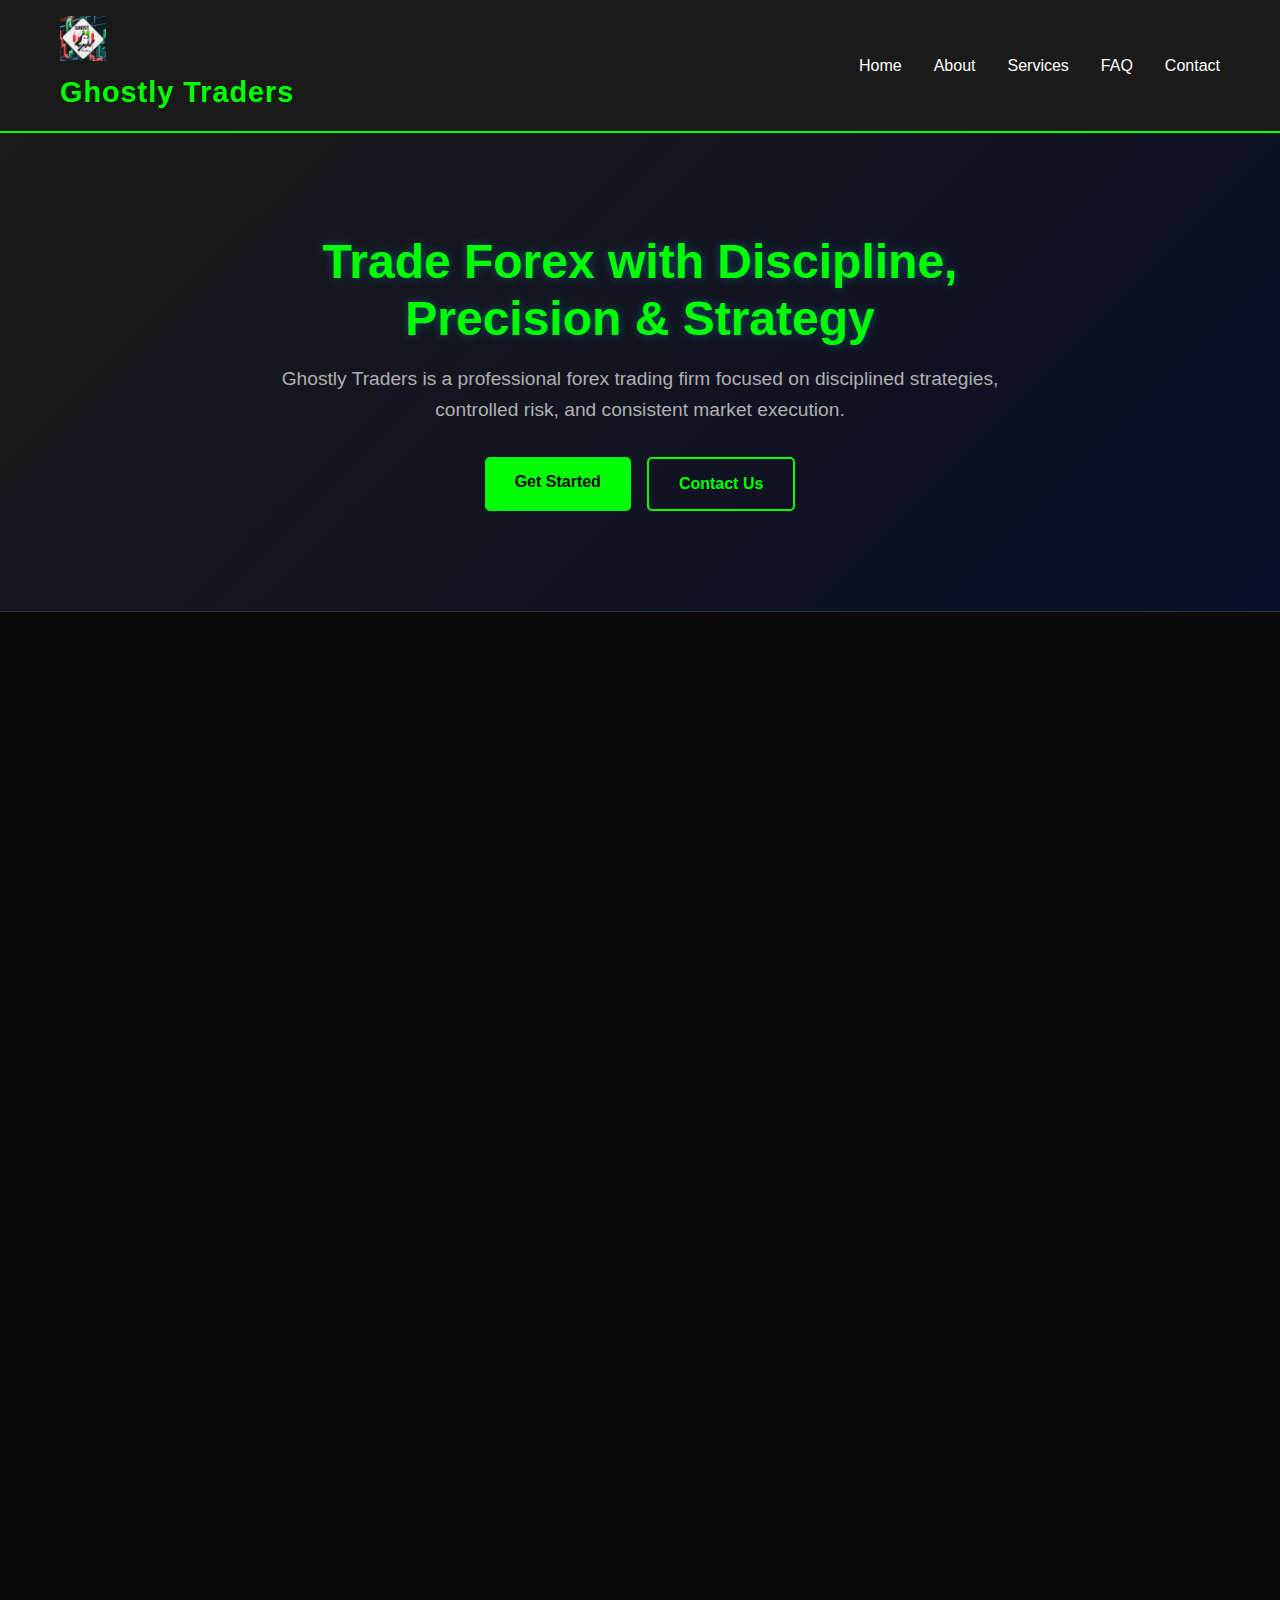
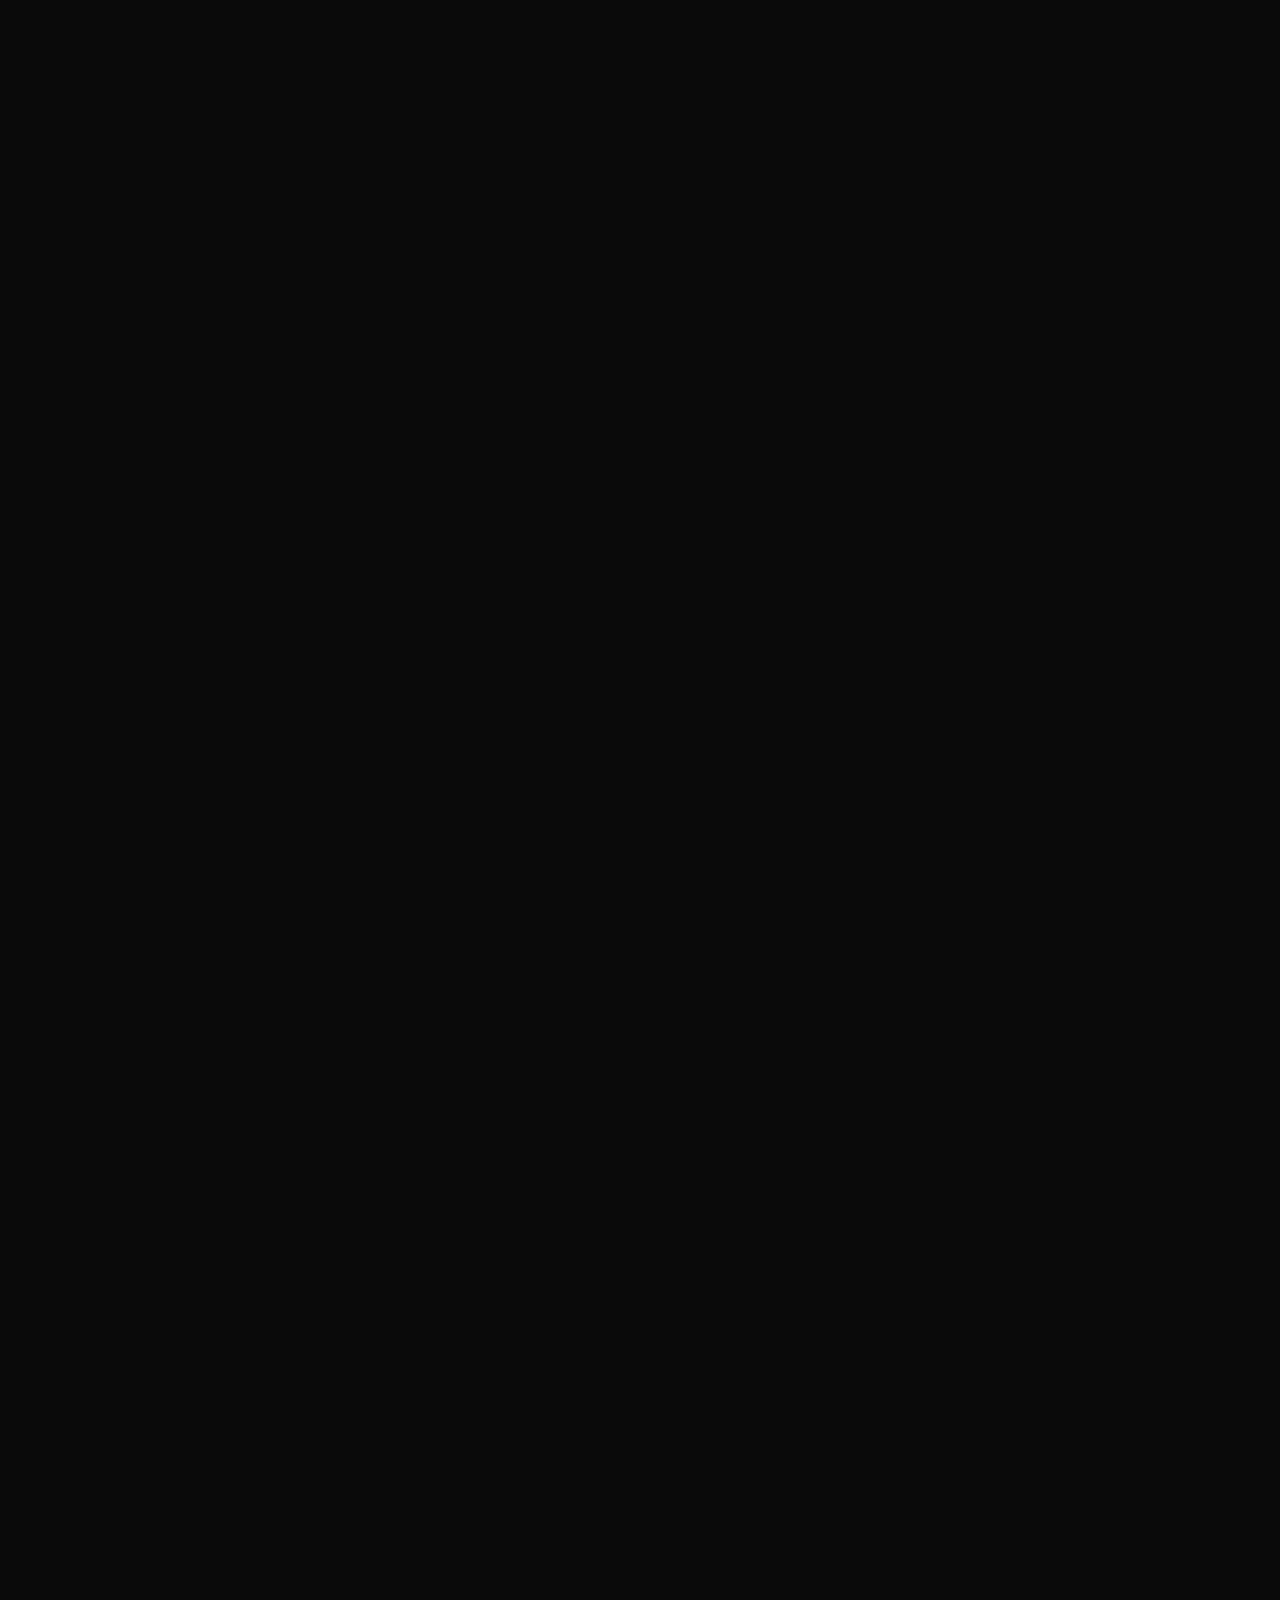
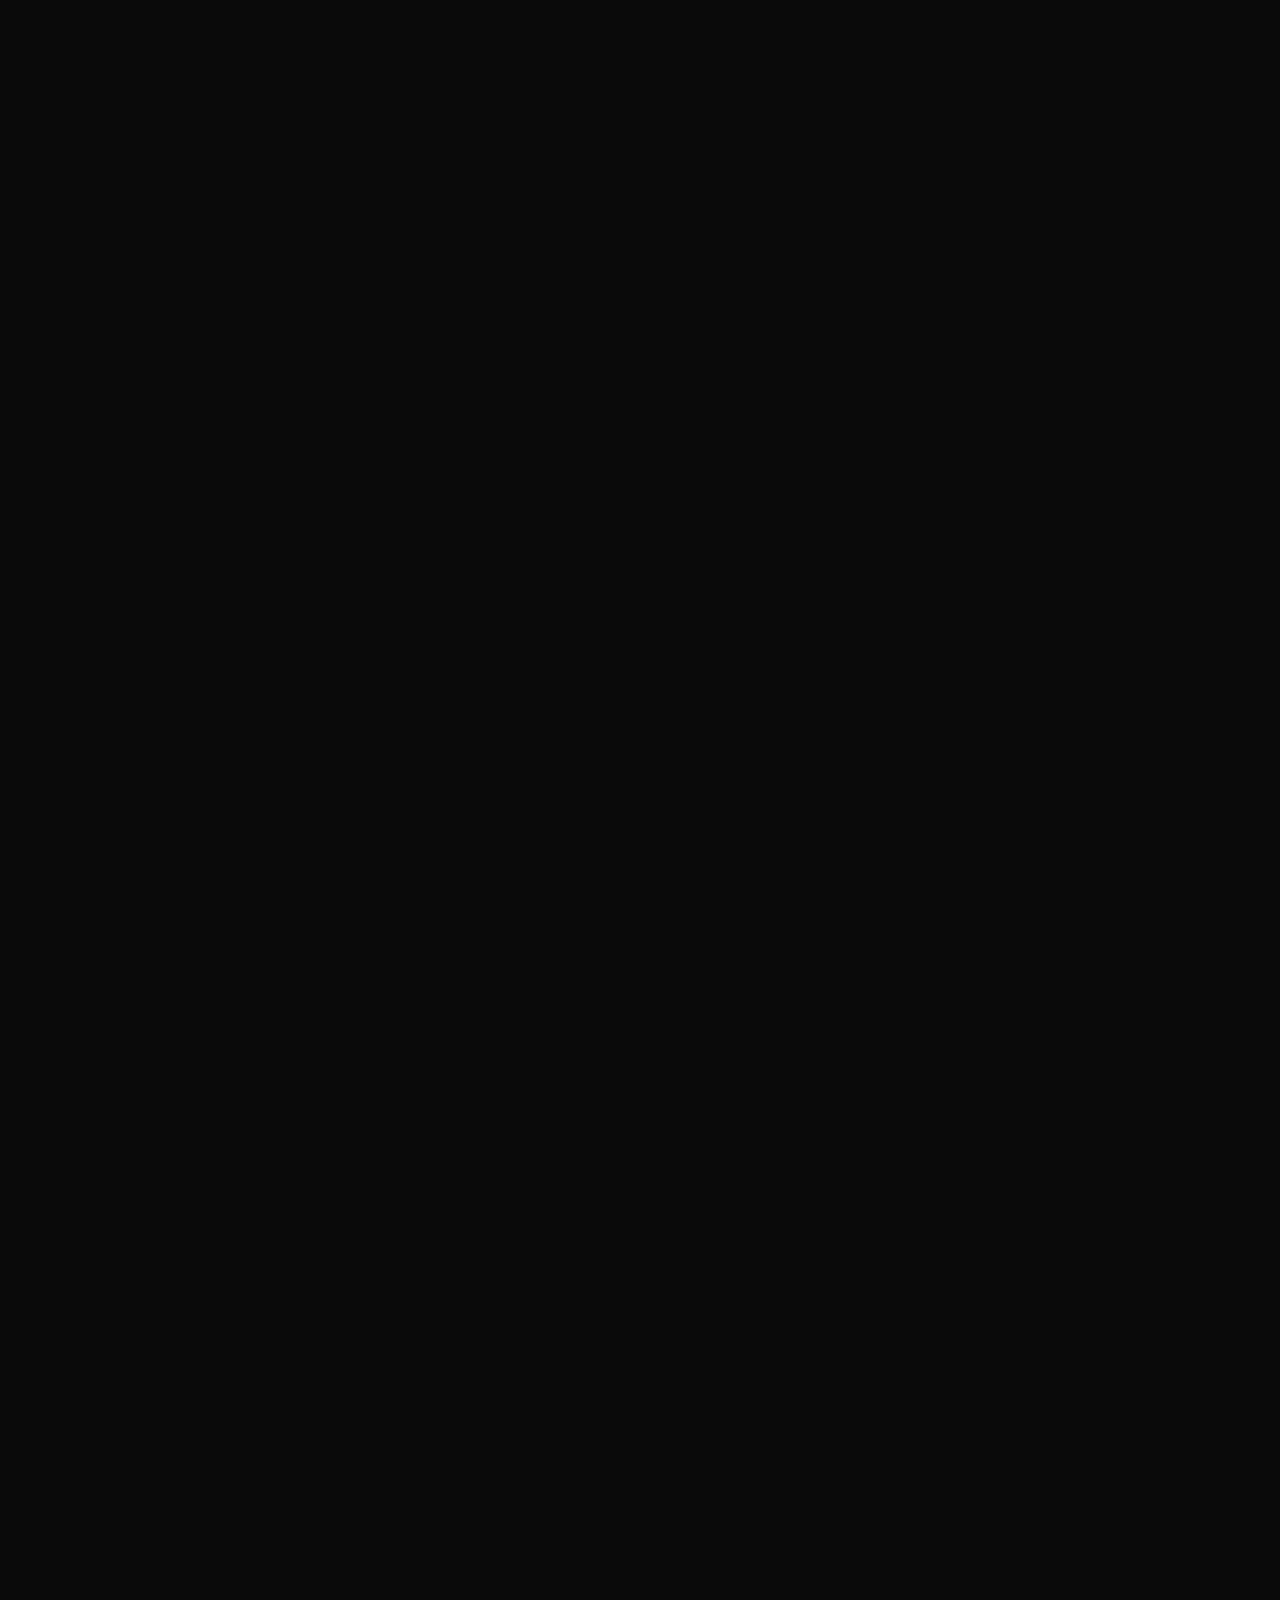
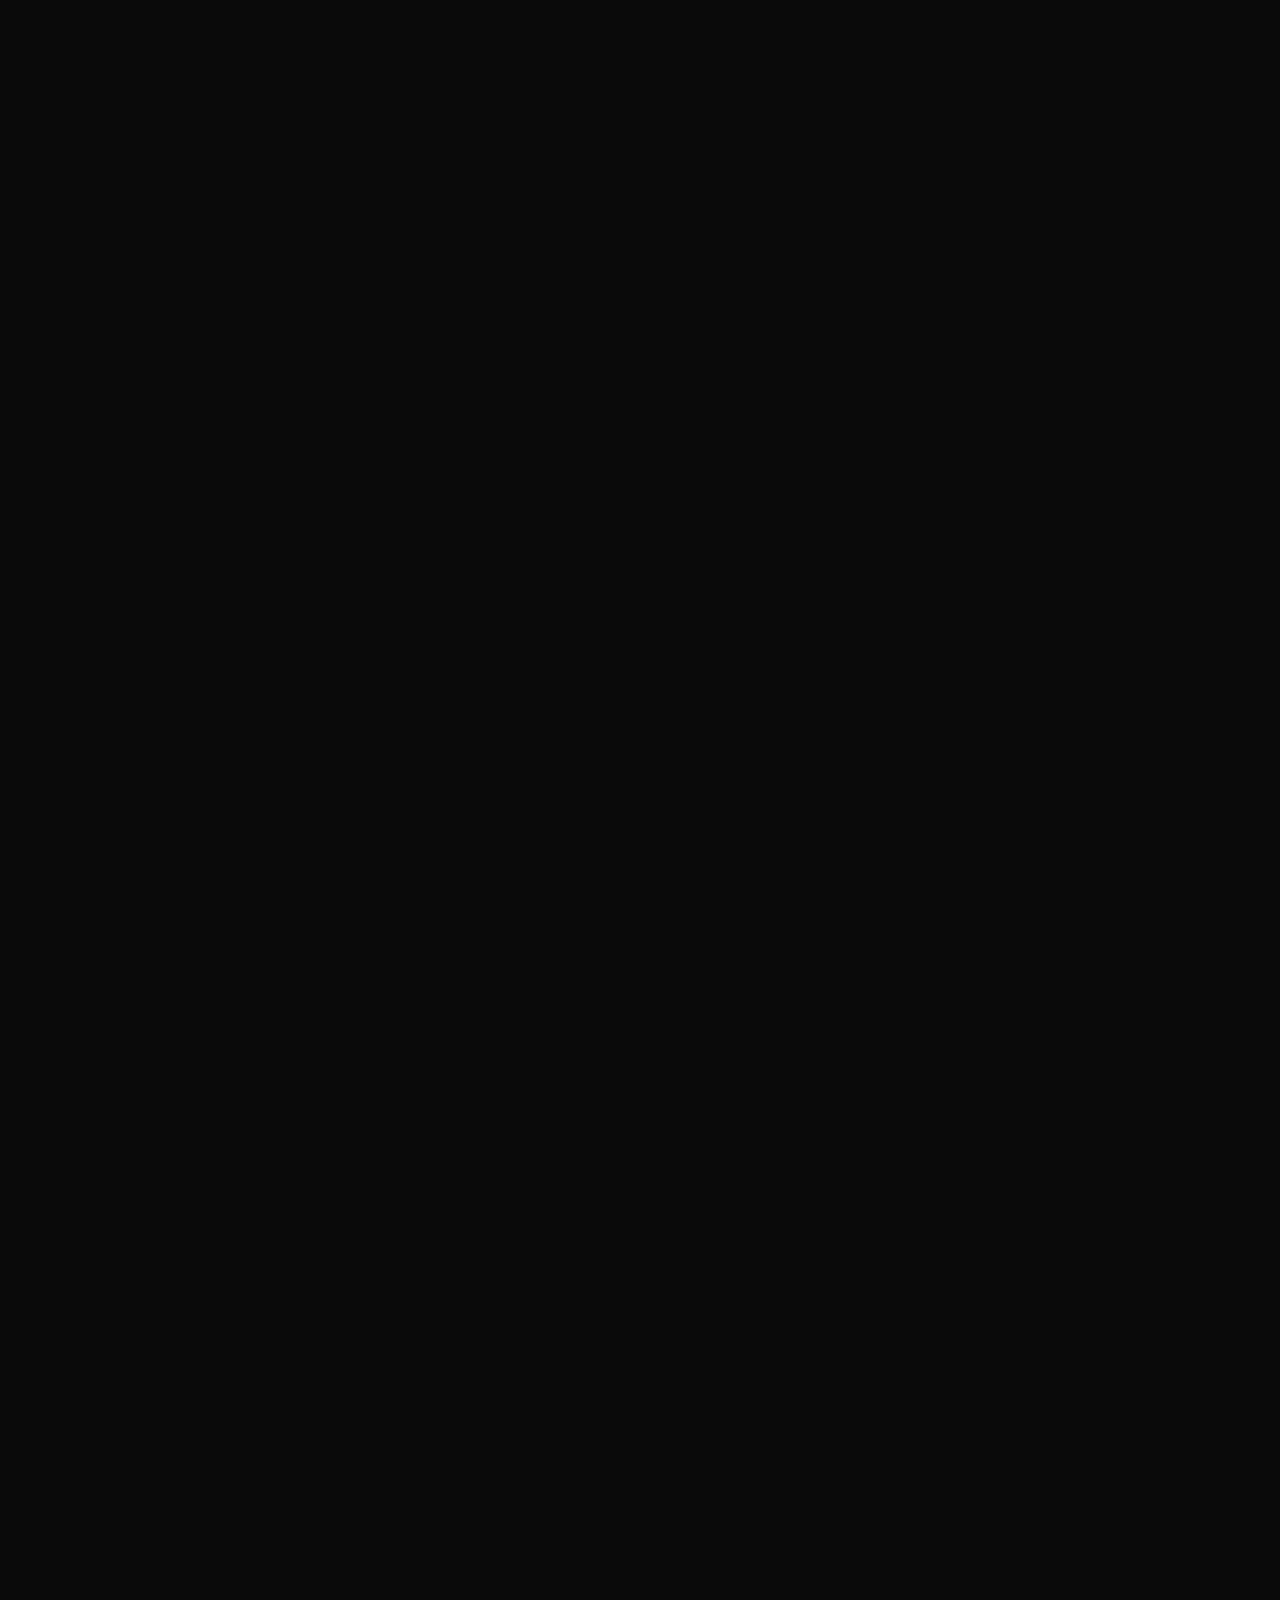
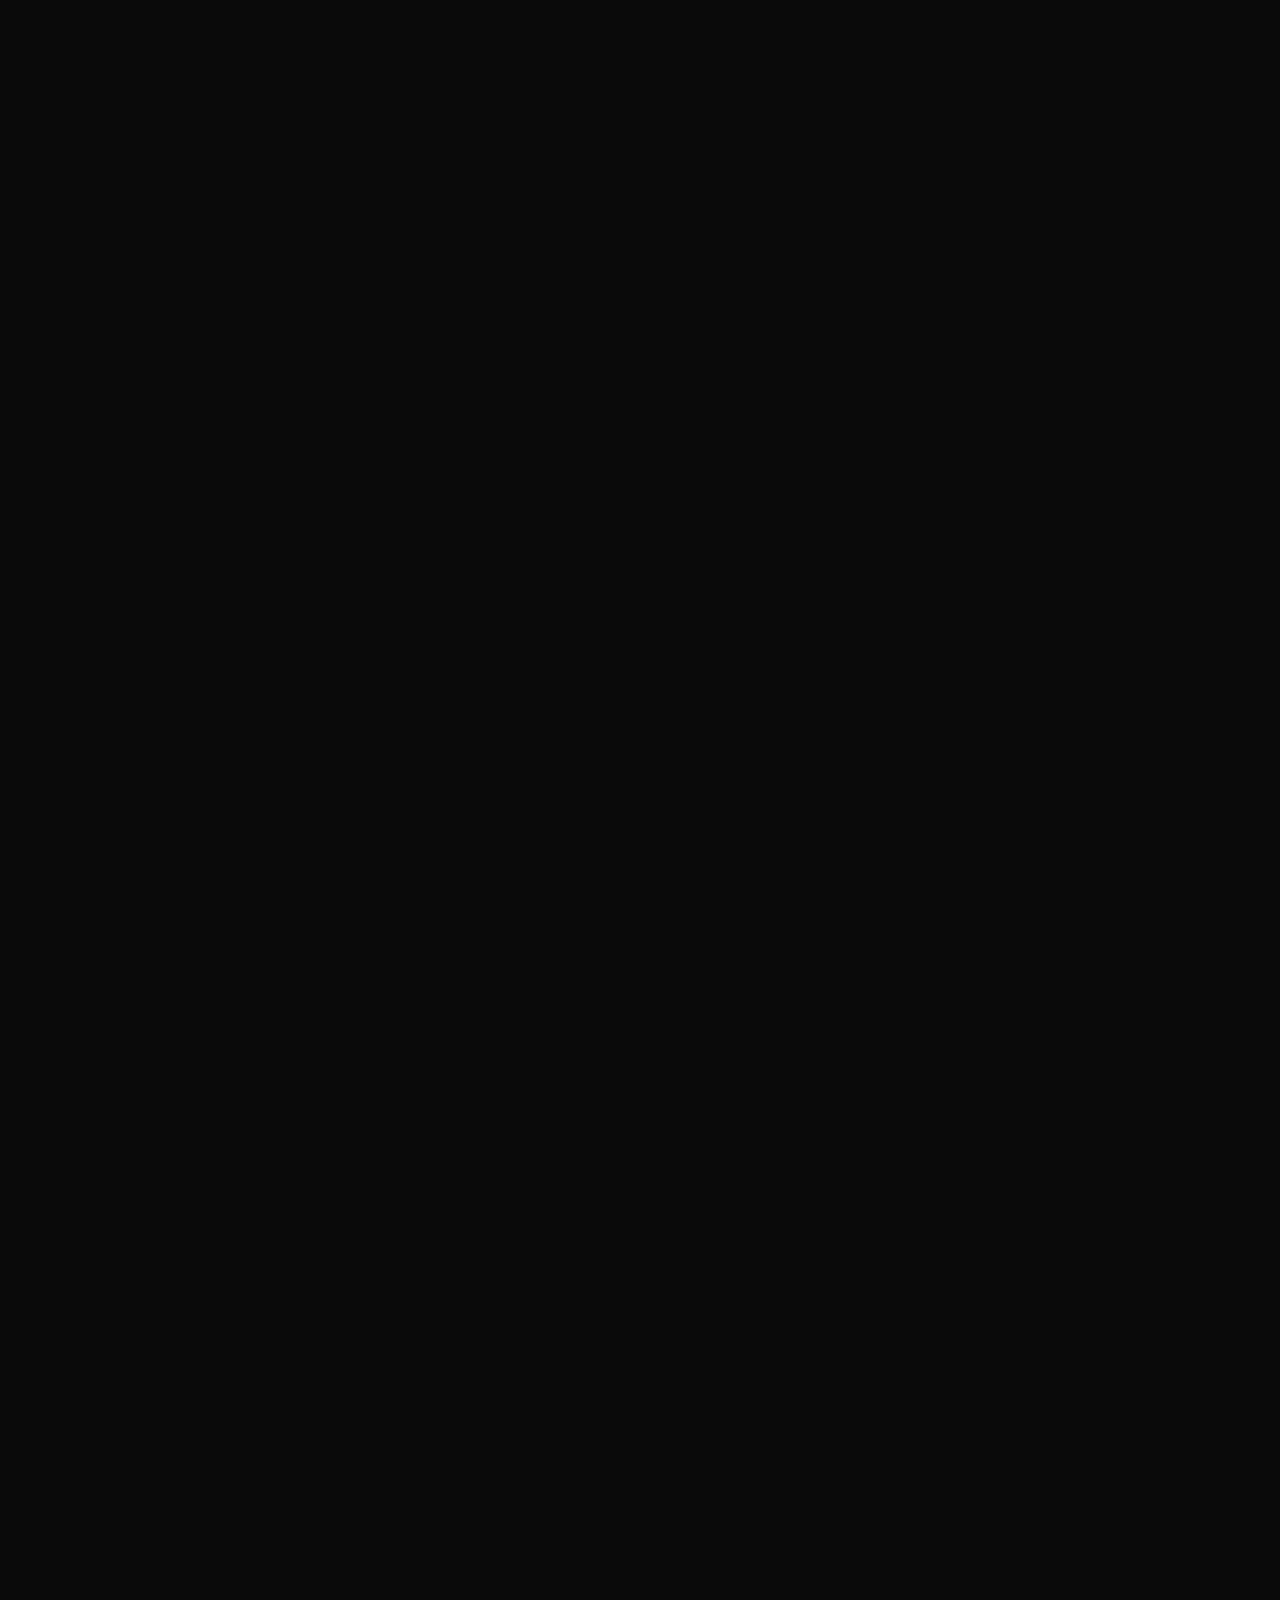
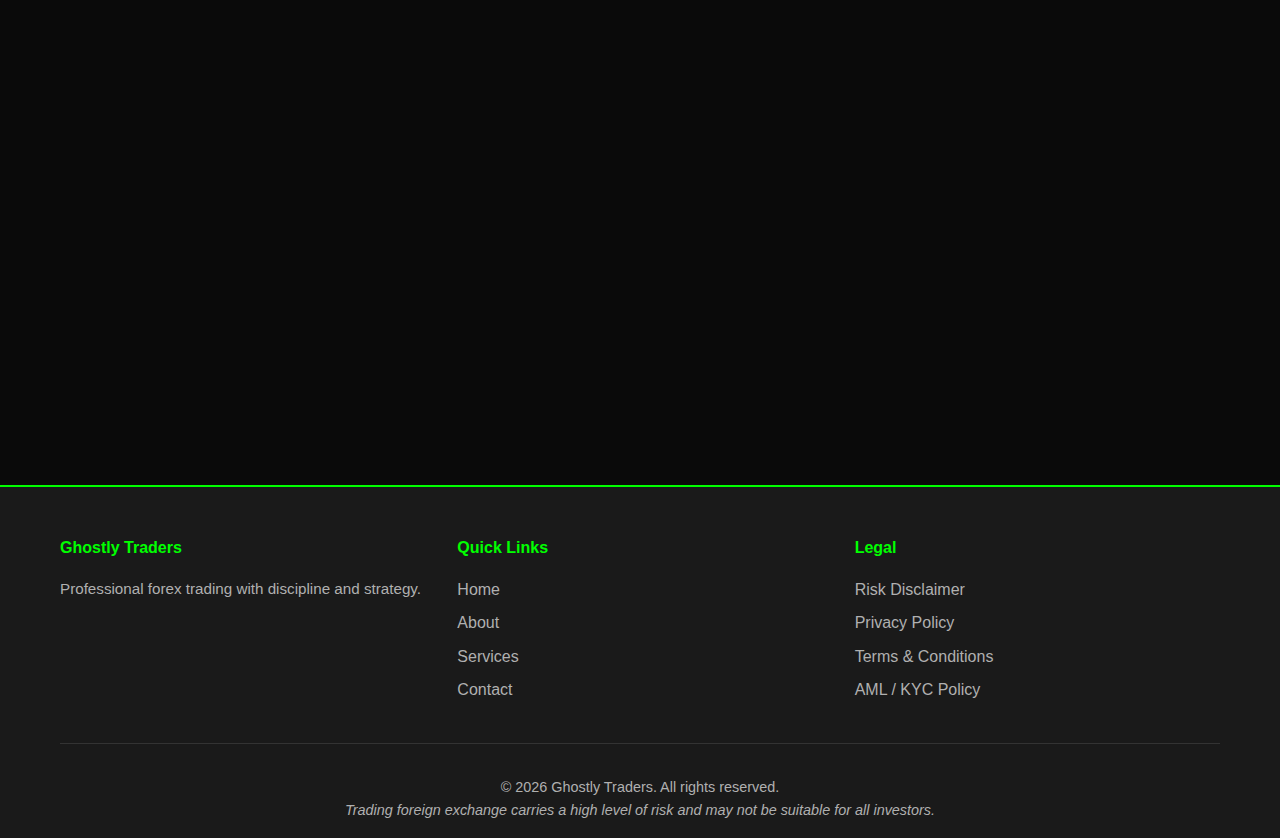
<file: index.html>
<!DOCTYPE html>
<html lang="en">
<head>
    <meta charset="UTF-8">
    <meta name="viewport" content="width=device-width, initial-scale=1.0">
    <title>Ghostly Traders - Professional Forex Trading</title>
    <link rel="stylesheet" href="css/style.css">
</head>
<body>
    <!-- Navigation -->
    <nav class="navbar">
        <div class="container">
            <div class="nav-brand">
                <a href="index.html"><img src="images/Logo.jpeg" alt="Ghostly Traders" style="max-height: 45px; width: auto; margin-right: 0.75rem;"></a>

                <h1> Ghostly Traders</h1>
            </div>
            <ul class="nav-menu">
                <li><a href="#home">Home</a></li>
                <li><a href="pages/about.html">About</a></li>
                <li><a href="pages/services.html">Services</a></li>
                <li><a href="pages/faq.html">FAQ</a></li>
                <li><a href="pages/contact.html">Contact</a></li>
            </ul>
            <div class="hamburger">
                <span></span>
                <span></span>
                <span></span>
            </div>
        </div>
    </nav>

    <!-- Hero Section -->
    <section id="home" class="hero">
        <div class="container">
            <div class="hero-content">
                <h2 class="hero-headline">Trade Forex with Discipline, Precision & Strategy</h2>
                <p class="hero-subtext">Ghostly Traders is a professional forex trading firm focused on disciplined strategies, controlled risk, and consistent market execution.</p>
                <div class="hero-buttons">
                    <a href="pages/contact.html" class="btn btn-primary">Get Started</a>
                    <a href="pages/contact.html" class="btn btn-secondary">Contact Us</a>
                </div>
            </div>
        </div>
    </section>

    <!-- Who We Are Section -->
    <section class="who-we-are">
        <div class="container">
            <div class="who-we-are-content">
                <div class="who-we-are-text">
                    <h3>Who We Are</h3>
                    <p>Ghostly Traders is a forex trading company dedicated to navigating the global financial markets through structured analysis, disciplined execution, and strict risk management. Our approach focuses on long-term consistency rather than short-term speculation.</p>
                </div>
                <div class="who-we-are-image-small">
                    <img src="images/image1.jpg" alt="Ghostly Traders">
                </div>
            </div>
        </div>
    </section>

    <!-- What We Do Section -->
    <section class="what-we-do">
        <div class="container">
            <h3>What We Do</h3>
            <div class="services-grid">
                <div class="service-card">
                    <div class="service-icon">🟢</div>
                    <h4>Forex Trading & Market Analysis</h4>
                    <p>In-depth analysis of major currency pairs using technical and fundamental insights.</p>
                </div>
                <div class="service-card">
                    <div class="service-icon">🟢</div>
                    <h4>Trading Signals</h4>
                    <p>Well-researched trade setups with defined risk parameters and clear execution rules.</p>
                </div>
                <div class="service-card">
                    <div class="service-icon">🟢</div>
                    <h4>Risk Management Strategies</h4>
                    <p>Capital preservation is our priority. Every trade follows predefined risk rules.</p>
                </div>
                <div class="service-card">
                    <div class="service-icon">🟢</div>
                    <h4>Forex Education & Mentorship</h4>
                    <p>Guiding traders to understand the markets, manage risk, and trade responsibly.</p>
                </div>
            </div>
        </div>
    </section>

    <!-- Why Ghostly Traders Section -->
    <section class="why-us">
        <div class="container">
            <h3>Why Ghostly Traders</h3>
            <div class="principles">
                <div class="principle">
                    <div class="principle-icon">🎯</div>
                    <h4>Discipline Over Emotion</h4>
                    <p class="principle-title">Follow the Plan, Not Feelings</p>
                    <p class="principle-description">Trading decisions are made based on predefined rules and strategy, never on emotional impulses. This consistency is what separates professionals from casual traders.</p>
                </div>
                <div class="principle">
                    <div class="principle-icon">🛡️</div>
                    <h4>Risk Before Reward</h4>
                    <p class="principle-title">Capital Preservation First</p>
                    <p class="principle-description">We analyze potential losses before potential gains. Protecting your capital ensures you can trade again tomorrow. A single catastrophic loss can end a trading career.</p>
                </div>
                <div class="principle">
                    <div class="principle-icon">📊</div>
                    <h4>Data-Driven Decisions</h4>
                    <p class="principle-title">Facts Over Hunches</p>
                    <p class="principle-description">Every trade is backed by technical analysis, market patterns, and verified data. We eliminate guesswork through rigorous analysis and testing of our strategies.</p>
                </div>
                <div class="principle">
                    <div class="principle-icon">🔍</div>
                    <h4>Transparency & Integrity</h4>
                    <p class="principle-title">Honest Results, No Hype</p>
                    <p class="principle-description">We share our performance data openly and honestly. No exaggerated promises or unrealistic returns—only verified trading records and realistic expectations.</p>
                </div>
                <div class="principle">
                    <div class="principle-icon">⚡</div>
                    <h4>No Guaranteed Profits — Only Strategy</h4>
                    <p class="principle-title">Realistic Approach to Trading</p>
                    <p class="principle-description">We don't promise guaranteed returns because no one can. Instead, we provide proven strategies, solid risk management, and education to help you make informed trading decisions.</p>
                </div>
            </div>
        </div>
    </section>

    <!-- Performance & Transparency Section -->
    <section class="performance">
        <div class="container">
            <h3>Performance & Transparency</h3>
            <p class="section-text">We believe in transparency. Performance data is shared responsibly and verified where applicable. <em>Past performance does not guarantee future results.</em></p>
            
            <!-- Chart Lines -->
            <div class="chart-line up"></div>
            
            <!-- Dashboard Metrics -->
            <div class="dashboard-grid">
                <div class="dashboard-item">
                    <div class="dashboard-label">Win Rate</div>
                    <div class="dashboard-value positive">78%</div>
                </div>
                <div class="dashboard-item">
                    <div class="dashboard-label">Total Trades</div>
                    <div class="dashboard-value">1,240</div>
                </div>
                <div class="dashboard-item">
                    <div class="dashboard-label">Avg Risk/Reward</div>
                    <div class="dashboard-value positive">1:2.5</div>
                </div>
                <div class="dashboard-item">
                    <div class="dashboard-label">Max Drawdown</div>
                    <div class="dashboard-value negative">-12%</div>
                </div>
            </div>
            
            <div class="chart-line down"></div>
            
            <!-- Trading Boxes -->
            <div style="margin-top: 3rem;">
                <div class="trading-box candlestick-box bullish">
                    <h4 style="color: var(--bullish); margin-bottom: 0.5rem;">📈 Bullish Signals</h4>
                    <p style="color: var(--text-muted);">Verified Trading Records with consistent uptrends</p>
                </div>
                <div class="trading-box candlestick-box bearish">
                    <h4 style="color: var(--bearish); margin-bottom: 0.5rem;">📉 Risk Management</h4>
                    <p style="color: var(--text-muted);">Strict drawdown awareness and capital preservation</p>
                </div>
            </div>
            
            <div class="performance-features" style="margin-top: 2rem;">
                <div class="feature">
                    <span class="feature-icon">📊</span>
                    <p>Verified Trading Records</p>
                </div>
                <div class="feature">
                    <span class="feature-icon">📉</span>
                    <p>Drawdown Awareness</p>
                </div>
                <div class="feature">
                    <span class="feature-icon">📅</span>
                    <p>Monthly Performance Reviews</p>
                </div>
            </div>
        </div>
    </section>

    <!-- Education Section -->
    <section class="education">
        <div class="container">
            <h3>Education & Market Insights</h3>
            <p class="section-subtitle">Learn the Markets</p>
            <ul class="education-list">
                <li>Forex basics for beginners</li>
                <li>Weekly market outlooks</li>
                <li>Trading psychology</li>
                <li>Risk management techniques</li>
                <li>Economic news breakdowns</li>
            </ul>
            <p class="section-emphasis">Knowledge is the foundation of successful trading.</p>
        </div>
    </section>

    <!-- Testimonials Section -->
    <section class="testimonials">
        <div class="container">
            <h3>What Our Clients Say</h3>
            <div class="testimonials-grid">
                <div class="testimonials-carousel" aria-roledescription="carousel">
                    <button class="carousel-control carousel-prev" aria-label="Previous">‹</button>
                    <div class="carousel-track">
                        <div class="carousel-list">
                            <div class="testimonial-card">
                                <div class="testimonial-header">
                                    <div class="testimonial-avatar">JM</div>
                                    <div class="testimonial-info">
                                        <p class="testimonial-name">James Mitchell</p>
                                        <p class="testimonial-location">London, UK</p>
                                    </div>
                                </div>
                                <blockquote>"Structured risk rules changed my trading — clearer and calmer."</blockquote>
                            </div>

                            <div class="testimonial-card">
                                <div class="testimonial-header">
                                    <div class="testimonial-avatar">AN</div>
                                    <div class="testimonial-info">
                                        <p class="testimonial-name">Anaya Nkosi</p>
                                        <p class="testimonial-location">Johannesburg, ZA</p>
                                    </div>
                                </div>
                                <blockquote>"Practical setups and realistic expectations — truly educational."</blockquote>
                            </div>

                            <div class="testimonial-card">
                                <div class="testimonial-header">
                                    <div class="testimonial-avatar">RC</div>
                                    <div class="testimonial-info">
                                        <p class="testimonial-name">Richard Chen</p>
                                        <p class="testimonial-location">Singapore</p>
                                    </div>
                                </div>
                                <blockquote>"Comprehensive education — the team supports long-term skill growth."</blockquote>
                            </div>
                        </div>
                    </div>
                    <button class="carousel-control carousel-next" aria-label="Next">›</button>
                </div>
                <div class="carousel-dots" aria-hidden="false"></div>
            </div>
            <p class="disclaimer">Real testimonials from verified clients</p>
        </div>
    </section>

    <!-- Call to Action Section -->
    <section class="cta">
        <div class="container">
            <h3>Ready to Trade with a Strategy?</h3>
            <p>Join Ghostly Traders and experience disciplined forex trading.</p>
            <div class="cta-buttons">
                <a href="pages/contact.html" class="btn btn-primary">Get Started</a>
                <a href="pages/contact.html" class="btn btn-secondary">Contact Us</a>
            </div>
        </div>
    </section>

    <!-- Footer -->
    <footer class="footer">
        <div class="container">
            <div class="footer-content">
                <div class="footer-section">
                    <h4>Ghostly Traders</h4>
                    <p>Professional forex trading with discipline and strategy.</p>
                </div>
                <div class="footer-section">
                    <h4>Quick Links</h4>
                    <ul>
                        <li><a href="#home">Home</a></li>
                        <li><a href="pages/about.html">About</a></li>
                        <li><a href="pages/services.html">Services</a></li>
                        <li><a href="pages/contact.html">Contact</a></li>
                    </ul>
                </div>
                <div class="footer-section">
                    <h4>Legal</h4>
                    <ul>
                        <li><a href="pages/disclaimer.html">Risk Disclaimer</a></li>
                        <li><a href="pages/privacy.html">Privacy Policy</a></li>
                        <li><a href="pages/terms.html">Terms & Conditions</a></li>
                        <li><a href="pages/aml.html">AML / KYC Policy</a></li>
                    </ul>
                </div>
            </div>
            <div class="footer-bottom">
                <p>&copy; 2026 Ghostly Traders. All rights reserved.</p>
                <p><em>Trading foreign exchange carries a high level of risk and may not be suitable for all investors.</em></p>
            </div>
        </div>
    </footer>

    <script src="js/main.js"></script>
</body>
</html>
</file>
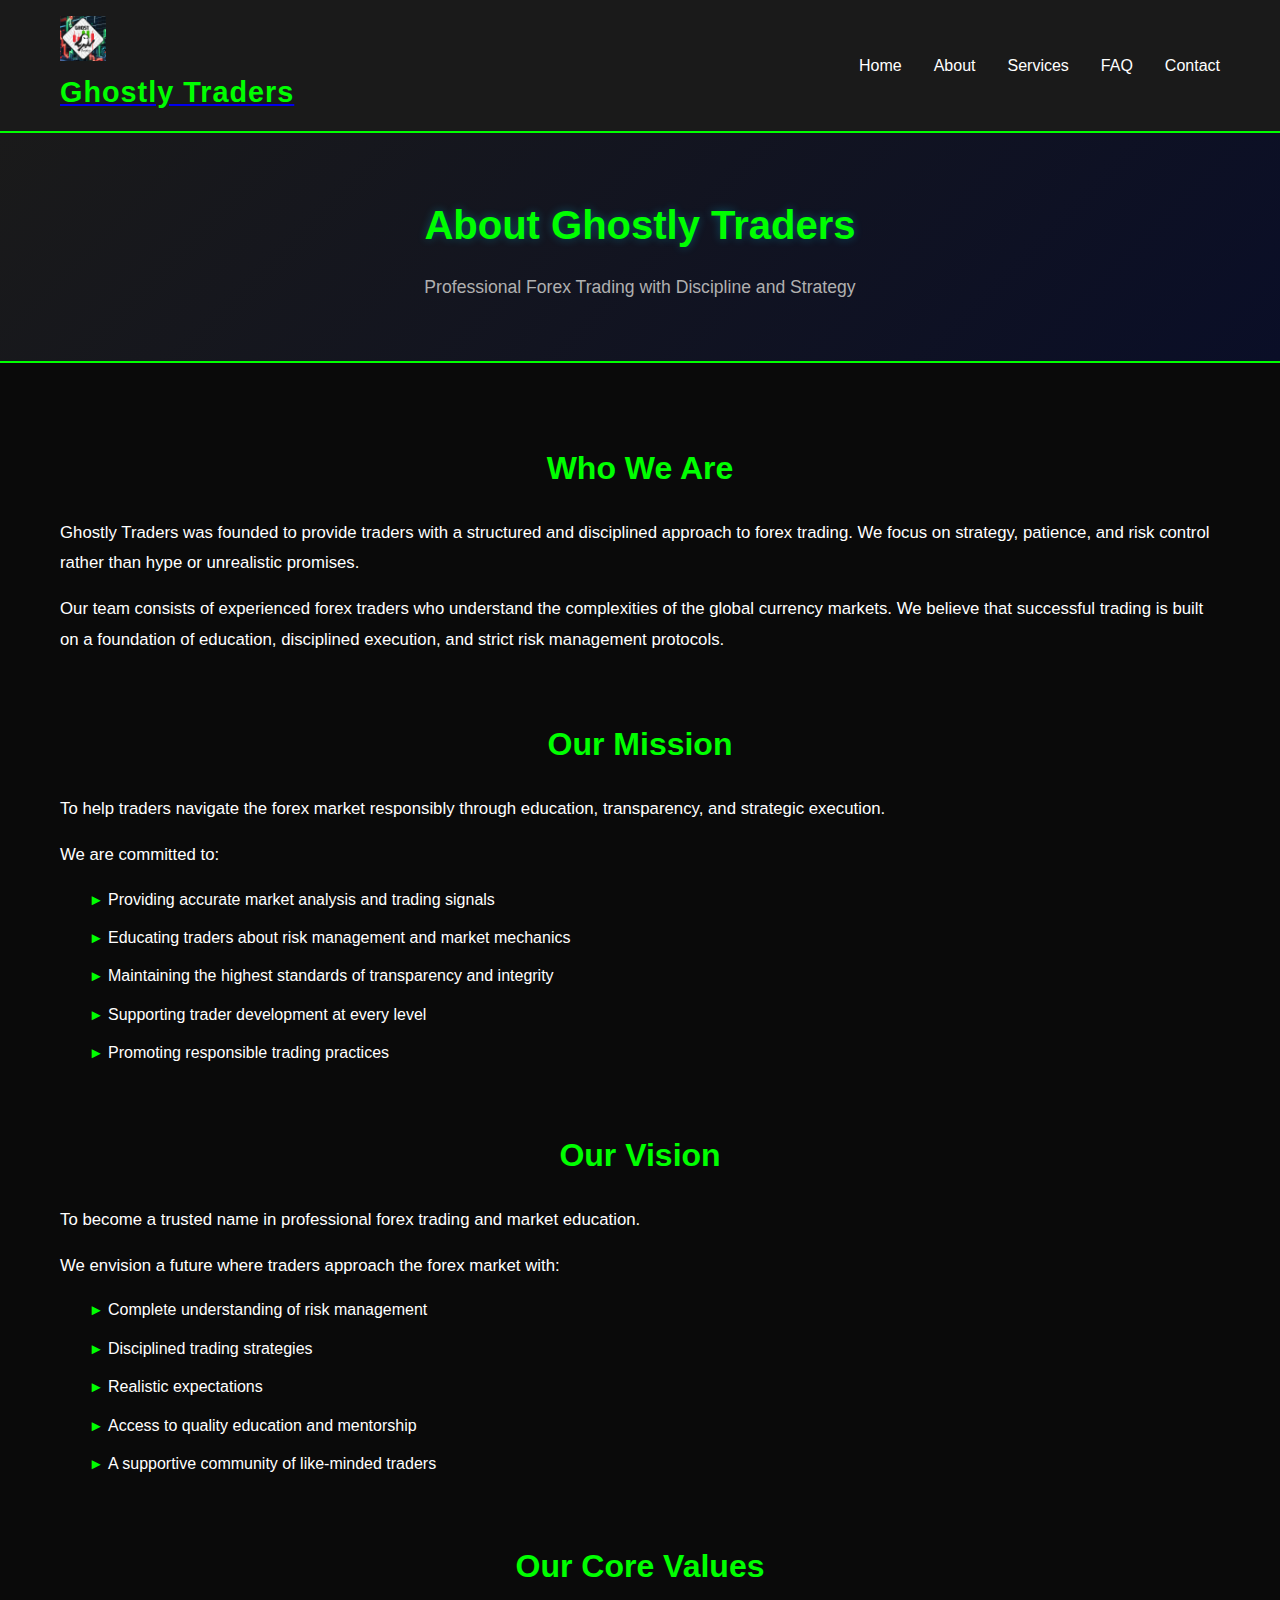
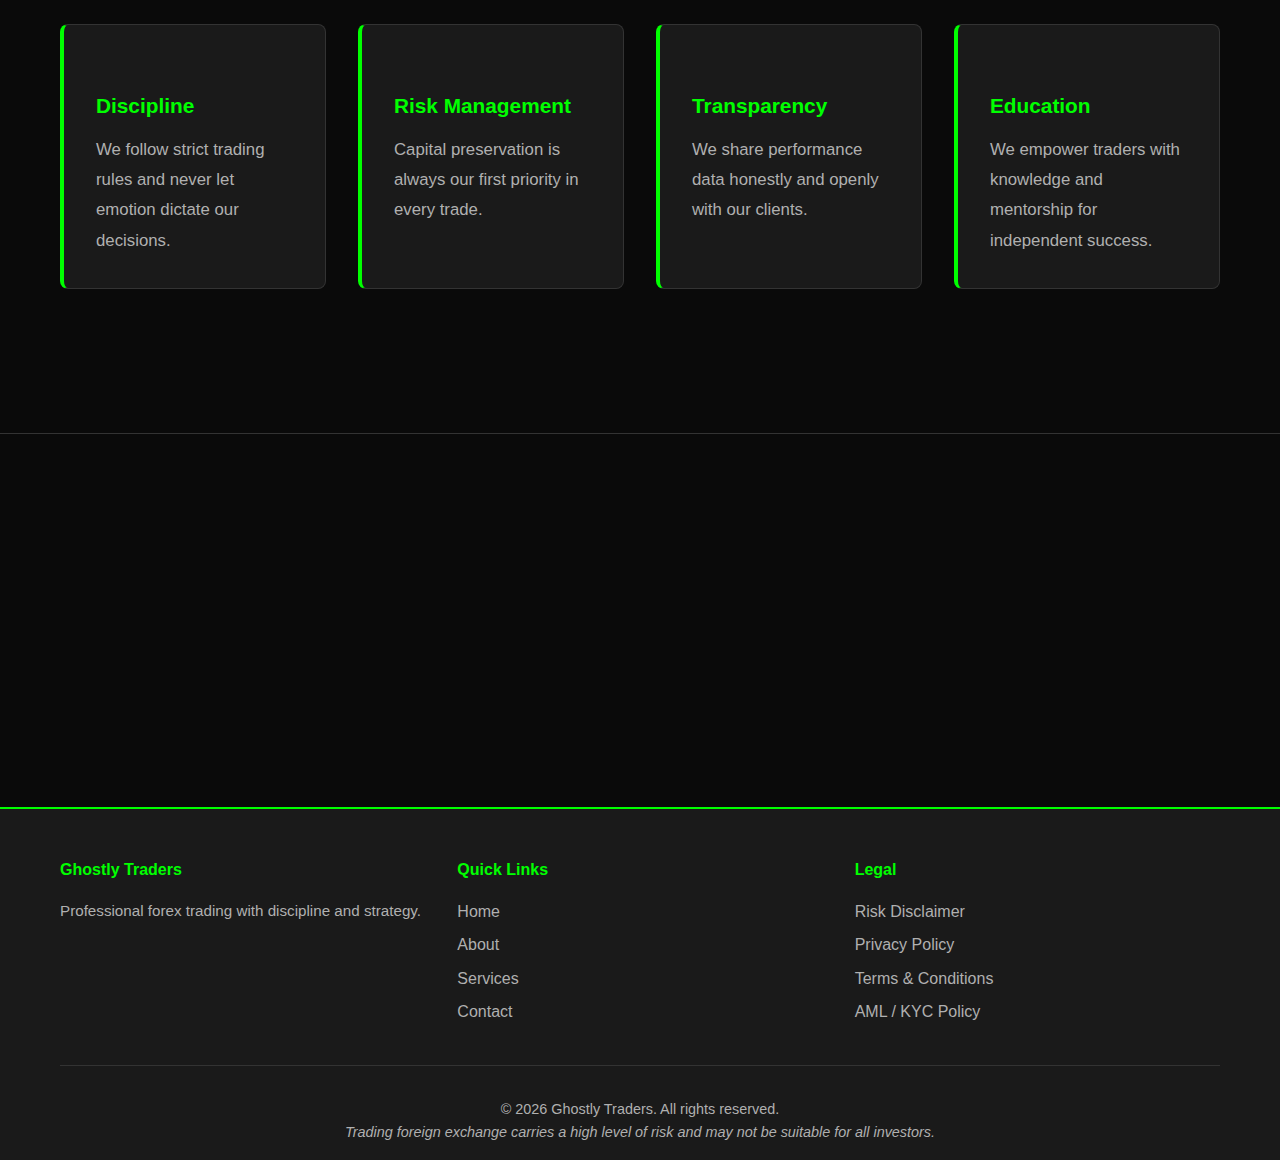
<file: pages/about.html>
<!DOCTYPE html>
<html lang="en">
<head>
    <meta charset="UTF-8">
    <meta name="viewport" content="width=device-width, initial-scale=1.0">
    <title>About Us - Ghostly Traders</title>
    <link rel="stylesheet" href="../css/style.css">
    <link rel="stylesheet" href="../css/pages.css">
</head>
<body>
    <!-- Navigation -->
    <nav class="navbar">
        <div class="container">
            <div class="nav-brand">
                <a href="../index.html"><img src="../images/Logo.jpeg" alt="Ghostly Traders" style="max-height: 45px; width: auto; margin-right: 0.75rem;"></a>
                <a href="../index.html"><h1> Ghostly Traders</h1></a>
            </div>
            <ul class="nav-menu">
                <li><a href="../index.html">Home</a></li>
                <li><a href="about.html">About</a></li>
                <li><a href="services.html">Services</a></li>
                <li><a href="faq.html">FAQ</a></li>
                <li><a href="contact.html">Contact</a></li>
            </ul>
            <div class="hamburger">
                <span></span>
                <span></span>
                <span></span>
            </div>
        </div>
    </nav>

    <!-- About Section -->
    <section class="page-hero">
        <div class="container">
            <h2>About Ghostly Traders</h2>
            <p>Professional Forex Trading with Discipline and Strategy</p>
        </div>
    </section>

    <section class="page-content">
        <div class="container">
            <div class="content-section">
                <h3>Who We Are</h3>
                <p>Ghostly Traders was founded to provide traders with a structured and disciplined approach to forex trading. We focus on strategy, patience, and risk control rather than hype or unrealistic promises.</p>
                <p>Our team consists of experienced forex traders who understand the complexities of the global currency markets. We believe that successful trading is built on a foundation of education, disciplined execution, and strict risk management protocols.</p>
            </div>

            <div class="content-section">
                <h3>Our Mission</h3>
                <p>To help traders navigate the forex market responsibly through education, transparency, and strategic execution.</p>
                <p>We are committed to:</p>
                <ul class="content-list">
                    <li>Providing accurate market analysis and trading signals</li>
                    <li>Educating traders about risk management and market mechanics</li>
                    <li>Maintaining the highest standards of transparency and integrity</li>
                    <li>Supporting trader development at every level</li>
                    <li>Promoting responsible trading practices</li>
                </ul>
            </div>

            <div class="content-section">
                <h3>Our Vision</h3>
                <p>To become a trusted name in professional forex trading and market education.</p>
                <p>We envision a future where traders approach the forex market with:</p>
                <ul class="content-list">
                    <li>Complete understanding of risk management</li>
                    <li>Disciplined trading strategies</li>
                    <li>Realistic expectations</li>
                    <li>Access to quality education and mentorship</li>
                    <li>A supportive community of like-minded traders</li>
                </ul>
            </div>

            <div class="content-section">
                <h3>Our Core Values</h3>
                <div class="values-grid">
                    <div class="value-card">
                        <h4>Discipline</h4>
                        <p>We follow strict trading rules and never let emotion dictate our decisions.</p>
                    </div>
                    <div class="value-card">
                        <h4>Risk Management</h4>
                        <p>Capital preservation is always our first priority in every trade.</p>
                    </div>
                    <div class="value-card">
                        <h4>Transparency</h4>
                        <p>We share performance data honestly and openly with our clients.</p>
                    </div>
                    <div class="value-card">
                        <h4>Education</h4>
                        <p>We empower traders with knowledge and mentorship for independent success.</p>
                    </div>
                </div>
            </div>
        </div>
    </section>

    <!-- CTA Section -->
    <section class="cta">
        <div class="container">
            <h3>Ready to Start Your Trading Journey?</h3>
            <p>Join Ghostly Traders and learn disciplined forex trading.</p>
            <div class="cta-buttons">
                <a href="contact.html" class="btn btn-primary">Get Started</a>
                <a href="contact.html" class="btn btn-secondary">Contact Us</a>
            </div>
        </div>
    </section>

    <!-- Footer -->
    <footer class="footer">
        <div class="container">
            <div class="footer-content">
                <div class="footer-section">
                    <h4>Ghostly Traders</h4>
                    <p>Professional forex trading with discipline and strategy.</p>
                </div>
                <div class="footer-section">
                    <h4>Quick Links</h4>
                    <ul>
                        <li><a href="../index.html">Home</a></li>
                        <li><a href="about.html">About</a></li>
                        <li><a href="services.html">Services</a></li>
                        <li><a href="contact.html">Contact</a></li>
                    </ul>
                </div>
                <div class="footer-section">
                    <h4>Legal</h4>
                    <ul>
                        <li><a href="disclaimer.html">Risk Disclaimer</a></li>
                        <li><a href="privacy.html">Privacy Policy</a></li>
                        <li><a href="terms.html">Terms & Conditions</a></li>
                        <li><a href="aml.html">AML / KYC Policy</a></li>
                    </ul>
                </div>
            </div>
            <div class="footer-bottom">
                <p>&copy; 2026 Ghostly Traders. All rights reserved.</p>
                <p><em>Trading foreign exchange carries a high level of risk and may not be suitable for all investors.</em></p>
            </div>
        </div>
    </footer>

    <script src="../js/main.js"></script>
</body>
</html>
</file>
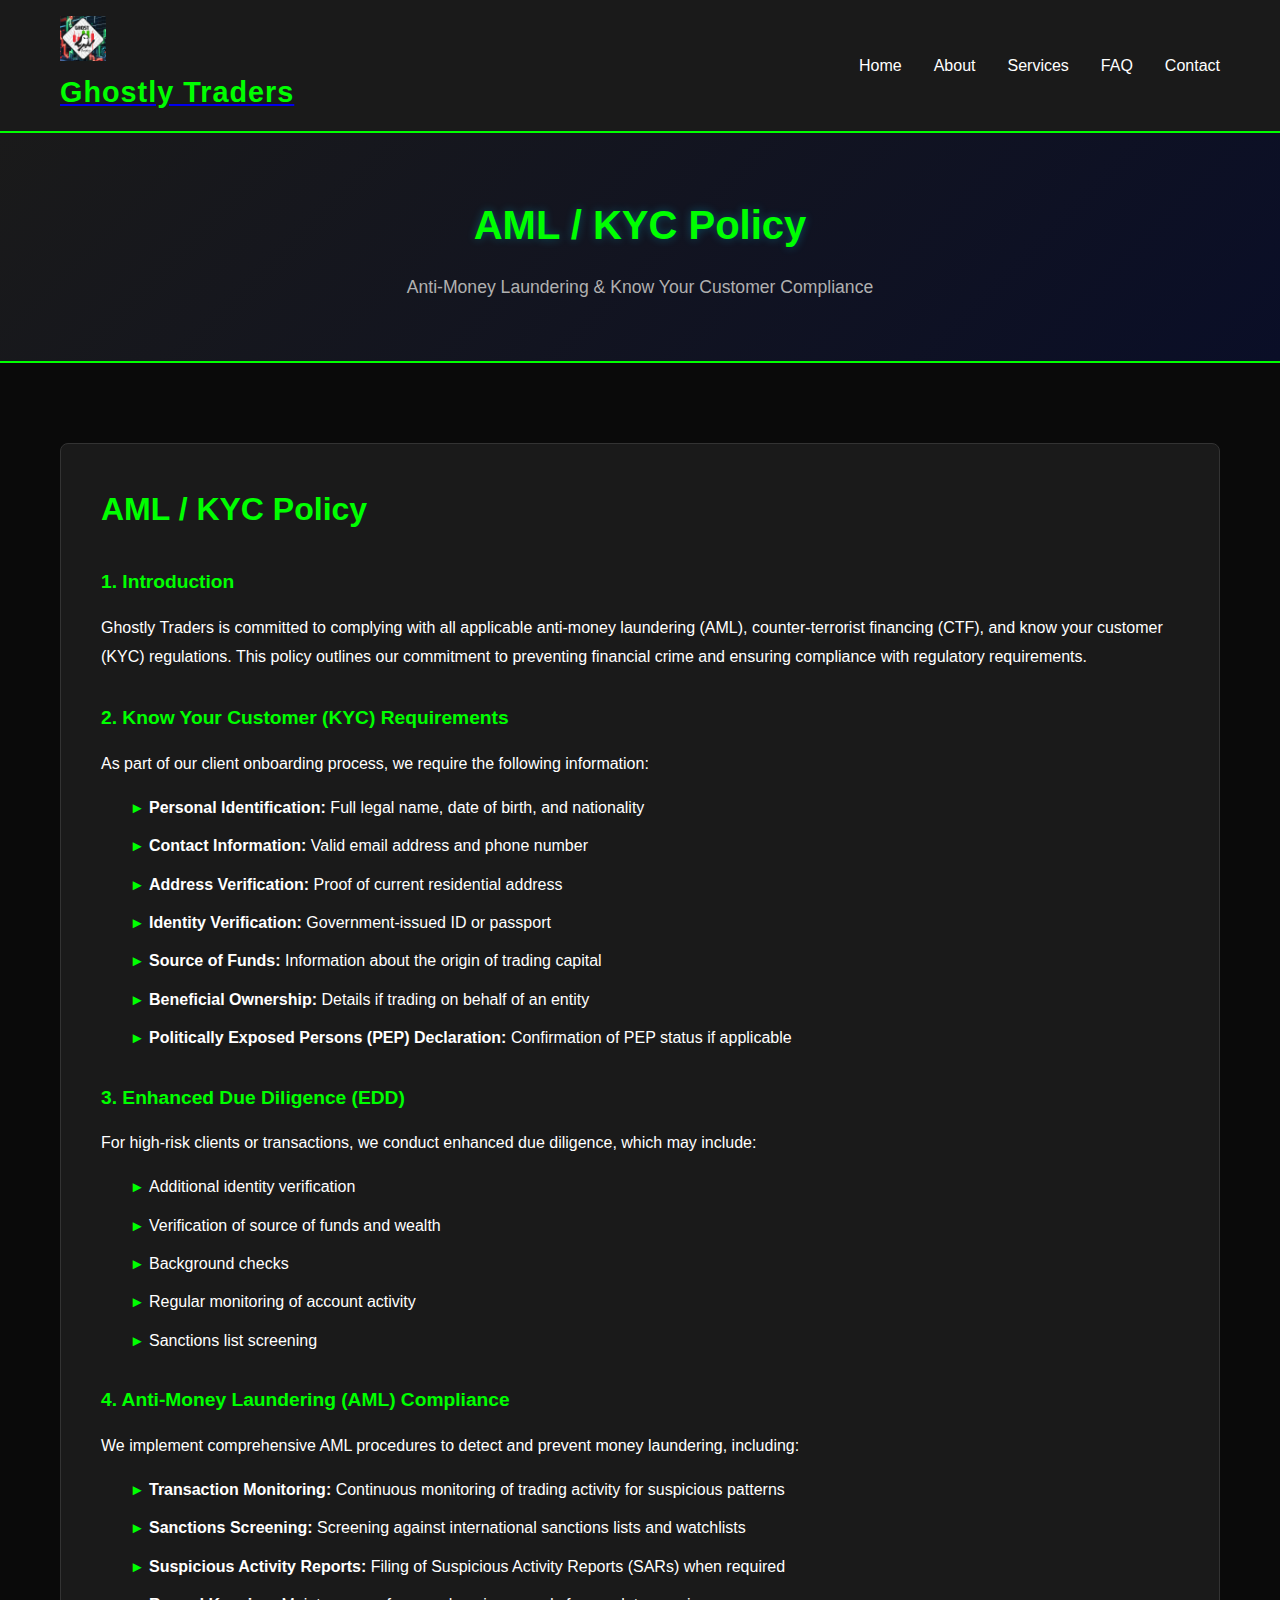
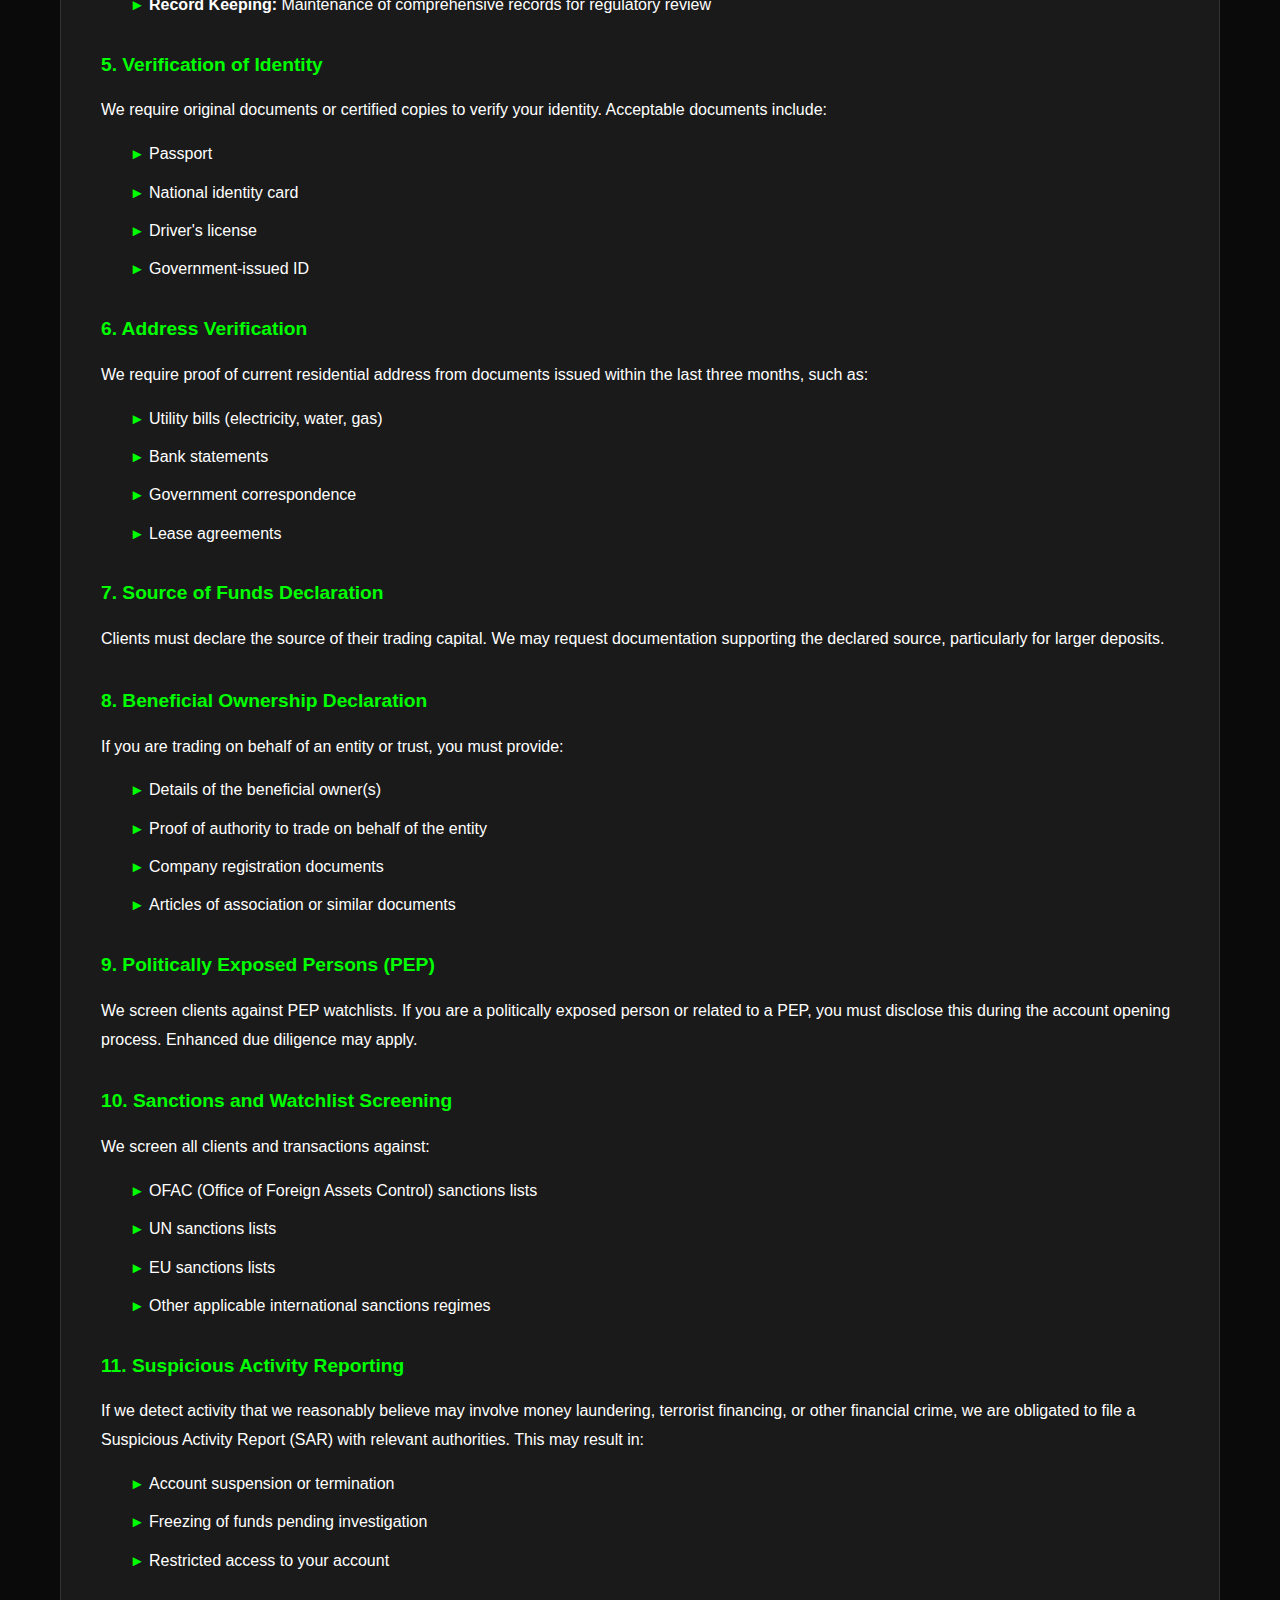
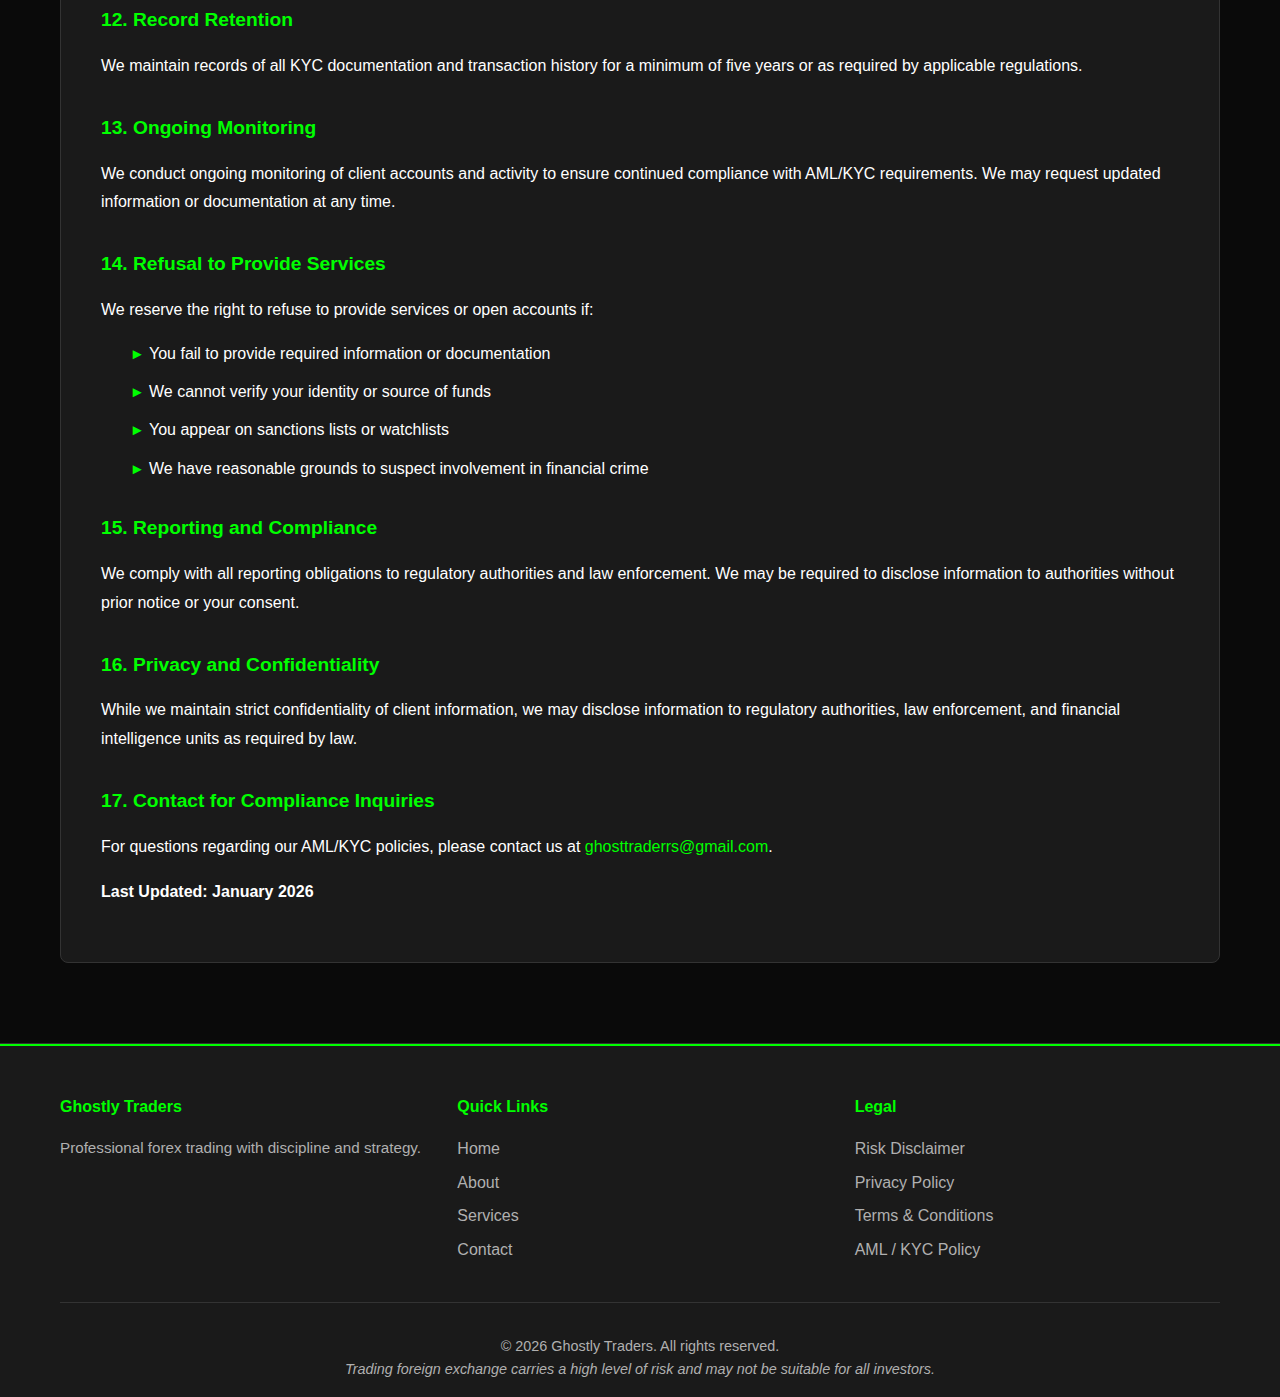
<file: pages/aml.html>
<!DOCTYPE html>
<html lang="en">
<head>
    <meta charset="UTF-8">
    <meta name="viewport" content="width=device-width, initial-scale=1.0">
    <title>AML / KYC Policy - Ghostly Traders</title>
    <link rel="stylesheet" href="../css/style.css">
    <link rel="stylesheet" href="../css/pages.css">
</head>
<body>
    <!-- Navigation -->
    <nav class="navbar">
        <div class="container">
            <div class="nav-brand">
                <a href="../index.html"><img src="../images/Logo.jpeg" alt="Ghostly Traders" style="max-height: 45px; width: auto; margin-right: 0.75rem;"></a>
                <a href="../index.html"><h1> Ghostly Traders</h1></a>
            </div>
            <ul class="nav-menu">
                <li><a href="../index.html">Home</a></li>
                <li><a href="about.html">About</a></li>
                <li><a href="services.html">Services</a></li>
                <li><a href="faq.html">FAQ</a></li>
                <li><a href="contact.html">Contact</a></li>
            </ul>
            <div class="hamburger">
                <span></span>
                <span></span>
                <span></span>
            </div>
        </div>
    </nav>

    <!-- Legal Hero -->
    <section class="page-hero">
        <div class="container">
            <h2>AML / KYC Policy</h2>
            <p>Anti-Money Laundering & Know Your Customer Compliance</p>
        </div>
    </section>

    <!-- Legal Content -->
    <section class="page-content legal-content">
        <div class="container">
            <div class="legal-section">
                <h3>AML / KYC Policy</h3>

                <h4>1. Introduction</h4>
                <p>Ghostly Traders is committed to complying with all applicable anti-money laundering (AML), counter-terrorist financing (CTF), and know your customer (KYC) regulations. This policy outlines our commitment to preventing financial crime and ensuring compliance with regulatory requirements.</p>

                <h4>2. Know Your Customer (KYC) Requirements</h4>
                <p>As part of our client onboarding process, we require the following information:</p>
                <ul class="content-list">
                    <li><strong>Personal Identification:</strong> Full legal name, date of birth, and nationality</li>
                    <li><strong>Contact Information:</strong> Valid email address and phone number</li>
                    <li><strong>Address Verification:</strong> Proof of current residential address</li>
                    <li><strong>Identity Verification:</strong> Government-issued ID or passport</li>
                    <li><strong>Source of Funds:</strong> Information about the origin of trading capital</li>
                    <li><strong>Beneficial Ownership:</strong> Details if trading on behalf of an entity</li>
                    <li><strong>Politically Exposed Persons (PEP) Declaration:</strong> Confirmation of PEP status if applicable</li>
                </ul>

                <h4>3. Enhanced Due Diligence (EDD)</h4>
                <p>For high-risk clients or transactions, we conduct enhanced due diligence, which may include:</p>
                <ul class="content-list">
                    <li>Additional identity verification</li>
                    <li>Verification of source of funds and wealth</li>
                    <li>Background checks</li>
                    <li>Regular monitoring of account activity</li>
                    <li>Sanctions list screening</li>
                </ul>

                <h4>4. Anti-Money Laundering (AML) Compliance</h4>
                <p>We implement comprehensive AML procedures to detect and prevent money laundering, including:</p>
                <ul class="content-list">
                    <li><strong>Transaction Monitoring:</strong> Continuous monitoring of trading activity for suspicious patterns</li>
                    <li><strong>Sanctions Screening:</strong> Screening against international sanctions lists and watchlists</li>
                    <li><strong>Suspicious Activity Reports:</strong> Filing of Suspicious Activity Reports (SARs) when required</li>
                    <li><strong>Record Keeping:</strong> Maintenance of comprehensive records for regulatory review</li>
                </ul>

                <h4>5. Verification of Identity</h4>
                <p>We require original documents or certified copies to verify your identity. Acceptable documents include:</p>
                <ul class="content-list">
                    <li>Passport</li>
                    <li>National identity card</li>
                    <li>Driver's license</li>
                    <li>Government-issued ID</li>
                </ul>

                <h4>6. Address Verification</h4>
                <p>We require proof of current residential address from documents issued within the last three months, such as:</p>
                <ul class="content-list">
                    <li>Utility bills (electricity, water, gas)</li>
                    <li>Bank statements</li>
                    <li>Government correspondence</li>
                    <li>Lease agreements</li>
                </ul>

                <h4>7. Source of Funds Declaration</h4>
                <p>Clients must declare the source of their trading capital. We may request documentation supporting the declared source, particularly for larger deposits.</p>

                <h4>8. Beneficial Ownership Declaration</h4>
                <p>If you are trading on behalf of an entity or trust, you must provide:</p>
                <ul class="content-list">
                    <li>Details of the beneficial owner(s)</li>
                    <li>Proof of authority to trade on behalf of the entity</li>
                    <li>Company registration documents</li>
                    <li>Articles of association or similar documents</li>
                </ul>

                <h4>9. Politically Exposed Persons (PEP)</h4>
                <p>We screen clients against PEP watchlists. If you are a politically exposed person or related to a PEP, you must disclose this during the account opening process. Enhanced due diligence may apply.</p>

                <h4>10. Sanctions and Watchlist Screening</h4>
                <p>We screen all clients and transactions against:</p>
                <ul class="content-list">
                    <li>OFAC (Office of Foreign Assets Control) sanctions lists</li>
                    <li>UN sanctions lists</li>
                    <li>EU sanctions lists</li>
                    <li>Other applicable international sanctions regimes</li>
                </ul>

                <h4>11. Suspicious Activity Reporting</h4>
                <p>If we detect activity that we reasonably believe may involve money laundering, terrorist financing, or other financial crime, we are obligated to file a Suspicious Activity Report (SAR) with relevant authorities. This may result in:</p>
                <ul class="content-list">
                    <li>Account suspension or termination</li>
                    <li>Freezing of funds pending investigation</li>
                    <li>Restricted access to your account</li>
                </ul>

                <h4>12. Record Retention</h4>
                <p>We maintain records of all KYC documentation and transaction history for a minimum of five years or as required by applicable regulations.</p>

                <h4>13. Ongoing Monitoring</h4>
                <p>We conduct ongoing monitoring of client accounts and activity to ensure continued compliance with AML/KYC requirements. We may request updated information or documentation at any time.</p>

                <h4>14. Refusal to Provide Services</h4>
                <p>We reserve the right to refuse to provide services or open accounts if:</p>
                <ul class="content-list">
                    <li>You fail to provide required information or documentation</li>
                    <li>We cannot verify your identity or source of funds</li>
                    <li>You appear on sanctions lists or watchlists</li>
                    <li>We have reasonable grounds to suspect involvement in financial crime</li>
                </ul>

                <h4>15. Reporting and Compliance</h4>
                <p>We comply with all reporting obligations to regulatory authorities and law enforcement. We may be required to disclose information to authorities without prior notice or your consent.</p>

                <h4>16. Privacy and Confidentiality</h4>
                <p>While we maintain strict confidentiality of client information, we may disclose information to regulatory authorities, law enforcement, and financial intelligence units as required by law.</p>

                <h4>17. Contact for Compliance Inquiries</h4>
                <p>For questions regarding our AML/KYC policies, please contact us at <a href="mailto:ghosttraderrs@gmail.com">ghosttraderrs@gmail.com</a>.</p>

                <p><strong>Last Updated: January 2026</strong></p>
            </div>
        </div>
    </section>

    <!-- Footer -->
    <footer class="footer">
        <div class="container">
            <div class="footer-content">
                <div class="footer-section">
                    <h4>Ghostly Traders</h4>
                    <p>Professional forex trading with discipline and strategy.</p>
                </div>
                <div class="footer-section">
                    <h4>Quick Links</h4>
                    <ul>
                        <li><a href="../index.html">Home</a></li>
                        <li><a href="about.html">About</a></li>
                        <li><a href="services.html">Services</a></li>
                        <li><a href="contact.html">Contact</a></li>
                    </ul>
                </div>
                <div class="footer-section">
                    <h4>Legal</h4>
                    <ul>
                        <li><a href="disclaimer.html">Risk Disclaimer</a></li>
                        <li><a href="privacy.html">Privacy Policy</a></li>
                        <li><a href="terms.html">Terms & Conditions</a></li>
                        <li><a href="aml.html">AML / KYC Policy</a></li>
                    </ul>
                </div>
            </div>
            <div class="footer-bottom">
                <p>&copy; 2026 Ghostly Traders. All rights reserved.</p>
                <p><em>Trading foreign exchange carries a high level of risk and may not be suitable for all investors.</em></p>
            </div>
        </div>
    </footer>

    <script src="../js/main.js"></script>
</body>
</html>
</file>
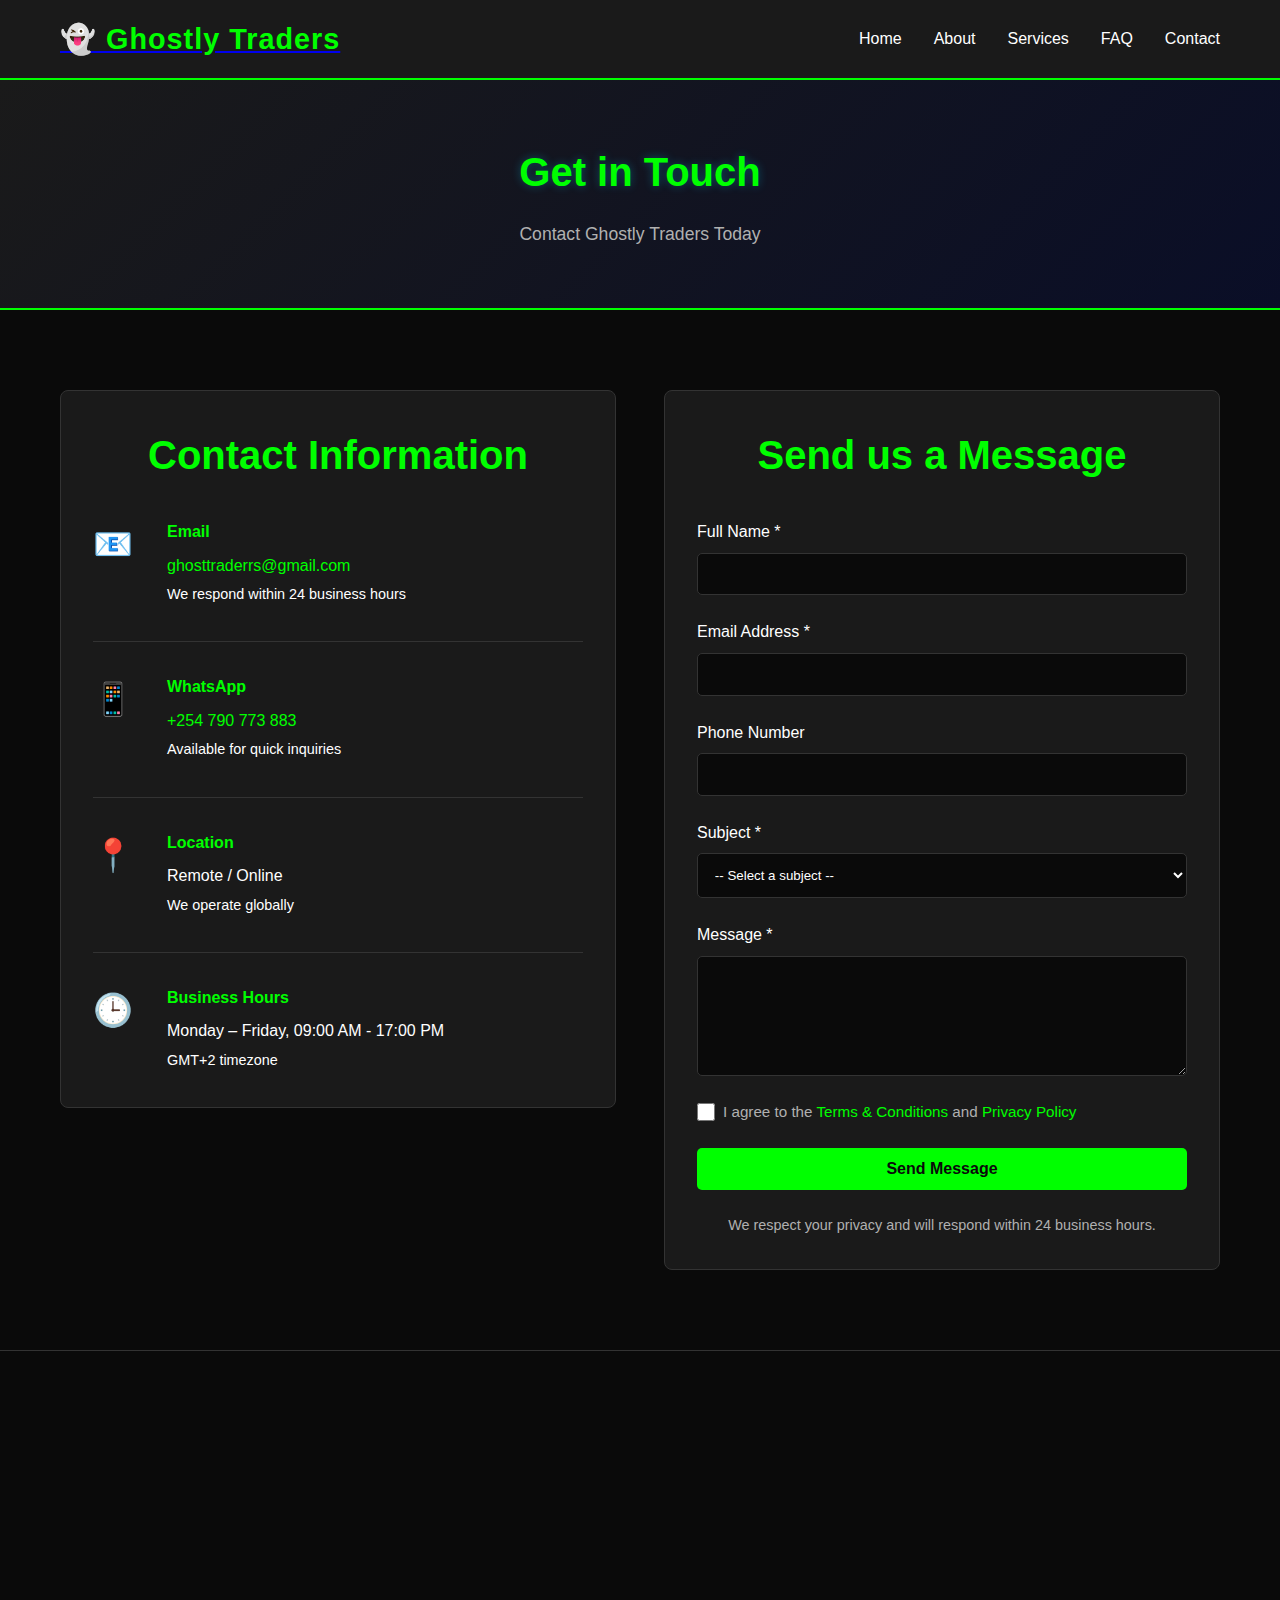
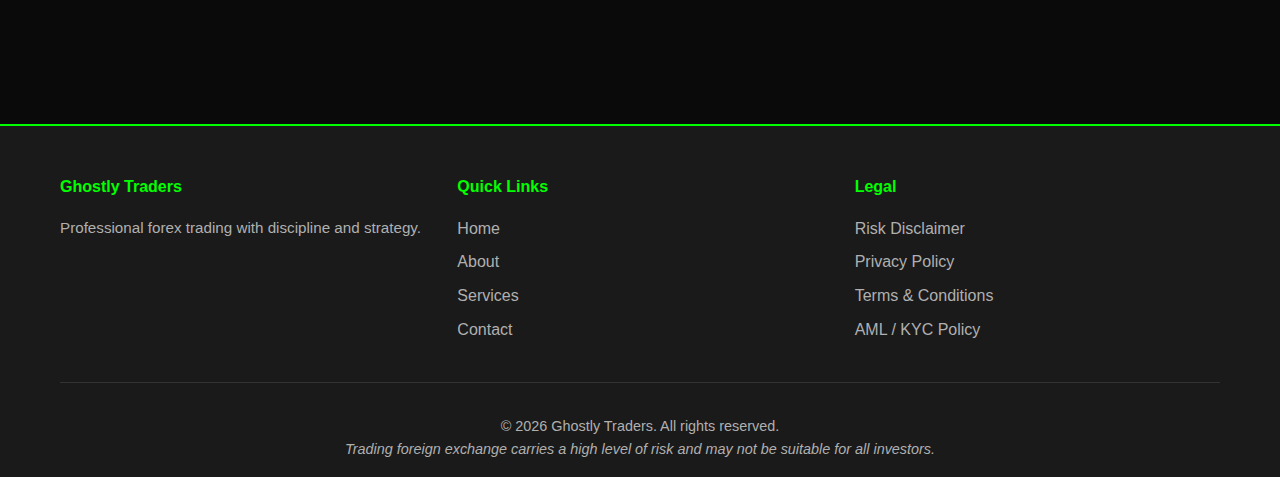
<file: pages/contact.html>
<!DOCTYPE html>
<html lang="en">
<head>
    <meta charset="UTF-8">
    <meta name="viewport" content="width=device-width, initial-scale=1.0">
    <title>Contact Us - Ghostly Traders</title>
    <link rel="stylesheet" href="../css/style.css">
    <link rel="stylesheet" href="../css/pages.css">
</head>
<body>
    <!-- Navigation -->
    <nav class="navbar">
        <div class="container">
            <div class="nav-brand">
                <a href="../index.html"><h1>👻 Ghostly Traders</h1></a>
            </div>
            <ul class="nav-menu">
                <li><a href="../index.html">Home</a></li>
                <li><a href="about.html">About</a></li>
                <li><a href="services.html">Services</a></li>
                <li><a href="faq.html">FAQ</a></li>
                <li><a href="contact.html">Contact</a></li>
            </ul>
            <div class="hamburger">
                <span></span>
                <span></span>
                <span></span>
            </div>
        </div>
    </nav>

    <!-- Contact Hero -->
    <section class="page-hero">
        <div class="container">
            <h2>Get in Touch</h2>
            <p>Contact Ghostly Traders Today</p>
        </div>
    </section>

    <!-- Contact Content -->
    <section class="page-content">
        <div class="container">
            <div class="contact-wrapper">
                <div class="contact-info">
                    <h3>Contact Information</h3>
                    
                    <div class="contact-item">
                        <span class="contact-icon">📧</span>
                        <div>
                            <h4>Email</h4>
                            <p><a href="mailto:ghosttraderrs@gmail.com">ghosttraderrs@gmail.com</a></p>
                            <p class="contact-subtitle">We respond within 24 business hours</p>
                        </div>
                    </div>

                    <div class="contact-item">
                        <span class="contact-icon">📱</span>
                        <div>
                            <h4>WhatsApp</h4>
                            <p><a href="https://wa.me/254790773883" target="_blank">+254 790 773 883</a></p>
                            <p class="contact-subtitle">Available for quick inquiries</p>
                        </div>
                    </div>

                    <div class="contact-item">
                        <span class="contact-icon">📍</span>
                        <div>
                            <h4>Location</h4>
                            <p>Remote / Online</p>
                            <p class="contact-subtitle">We operate globally</p>
                        </div>
                    </div>

                    <div class="contact-item">
                        <span class="contact-icon">🕒</span>
                        <div>
                            <h4>Business Hours</h4>
                            <p>Monday – Friday, 09:00 AM - 17:00 PM</p>
                            <p class="contact-subtitle">GMT+2 timezone</p>
                        </div>
                    </div>
                </div>

                <div class="contact-form-wrapper">
                    <h3>Send us a Message</h3>
                    <form class="contact-form" id="contactForm">
                        <div class="form-group">
                            <label for="name">Full Name *</label>
                            <input type="text" id="name" name="name" required>
                        </div>

                        <div class="form-group">
                            <label for="email">Email Address *</label>
                            <input type="email" id="email" name="email" required>
                        </div>

                        <div class="form-group">
                            <label for="phone">Phone Number</label>
                            <input type="tel" id="phone" name="phone">
                        </div>

                        <div class="form-group">
                            <label for="subject">Subject *</label>
                            <select id="subject" name="subject" required>
                                <option value="">-- Select a subject --</option>
                                <option value="Trading Signals">Trading Signals Inquiry</option>
                                <option value="Account Management">Account Management</option>
                                <option value="Education">Education & Mentorship</option>
                                <option value="Partnership">Partnership Opportunity</option>
                                <option value="Support">Technical Support</option>
                                <option value="Other">Other</option>
                            </select>
                        </div>

                        <div class="form-group">
                            <label for="message">Message *</label>
                            <textarea id="message" name="message" rows="6" required></textarea>
                        </div>

                        <div class="form-group checkbox">
                            <input type="checkbox" id="terms" name="terms" required>
                            <label for="terms">I agree to the <a href="terms.html">Terms & Conditions</a> and <a href="privacy.html">Privacy Policy</a></label>
                        </div>

                        <button type="submit" class="btn btn-primary">Send Message</button>
                        <p class="form-disclaimer">We respect your privacy and will respond within 24 business hours.</p>
                    </form>
                    <div id="formMessage" class="form-message" style="display: none;"></div>
                </div>
            </div>
        </div>
    </section>

    <!-- CTA Section -->
    <section class="cta">
        <div class="container">
            <h3>Ready to Begin Your Trading Journey?</h3>
            <p>Join Ghostly Traders and experience disciplined forex trading with a professional team.</p>
            <div class="cta-buttons">
                <a href="services.html" class="btn btn-primary">View Services</a>
                <a href="about.html" class="btn btn-secondary">Learn More About Us</a>
            </div>
        </div>
    </section>

    <!-- Footer -->
    <footer class="footer">
        <div class="container">
            <div class="footer-content">
                <div class="footer-section">
                    <h4>Ghostly Traders</h4>
                    <p>Professional forex trading with discipline and strategy.</p>
                </div>
                <div class="footer-section">
                    <h4>Quick Links</h4>
                    <ul>
                        <li><a href="../index.html">Home</a></li>
                        <li><a href="about.html">About</a></li>
                        <li><a href="services.html">Services</a></li>
                        <li><a href="contact.html">Contact</a></li>
                    </ul>
                </div>
                <div class="footer-section">
                    <h4>Legal</h4>
                    <ul>
                        <li><a href="disclaimer.html">Risk Disclaimer</a></li>
                        <li><a href="privacy.html">Privacy Policy</a></li>
                        <li><a href="terms.html">Terms & Conditions</a></li>
                        <li><a href="aml.html">AML / KYC Policy</a></li>
                    </ul>
                </div>
            </div>
            <div class="footer-bottom">
                <p>&copy; 2026 Ghostly Traders. All rights reserved.</p>
                <p><em>Trading foreign exchange carries a high level of risk and may not be suitable for all investors.</em></p>
            </div>
        </div>
    </footer>

    <script src="../js/main.js"></script>
    <script src="../js/contact.js"></script>
</body>
</html>
</file>
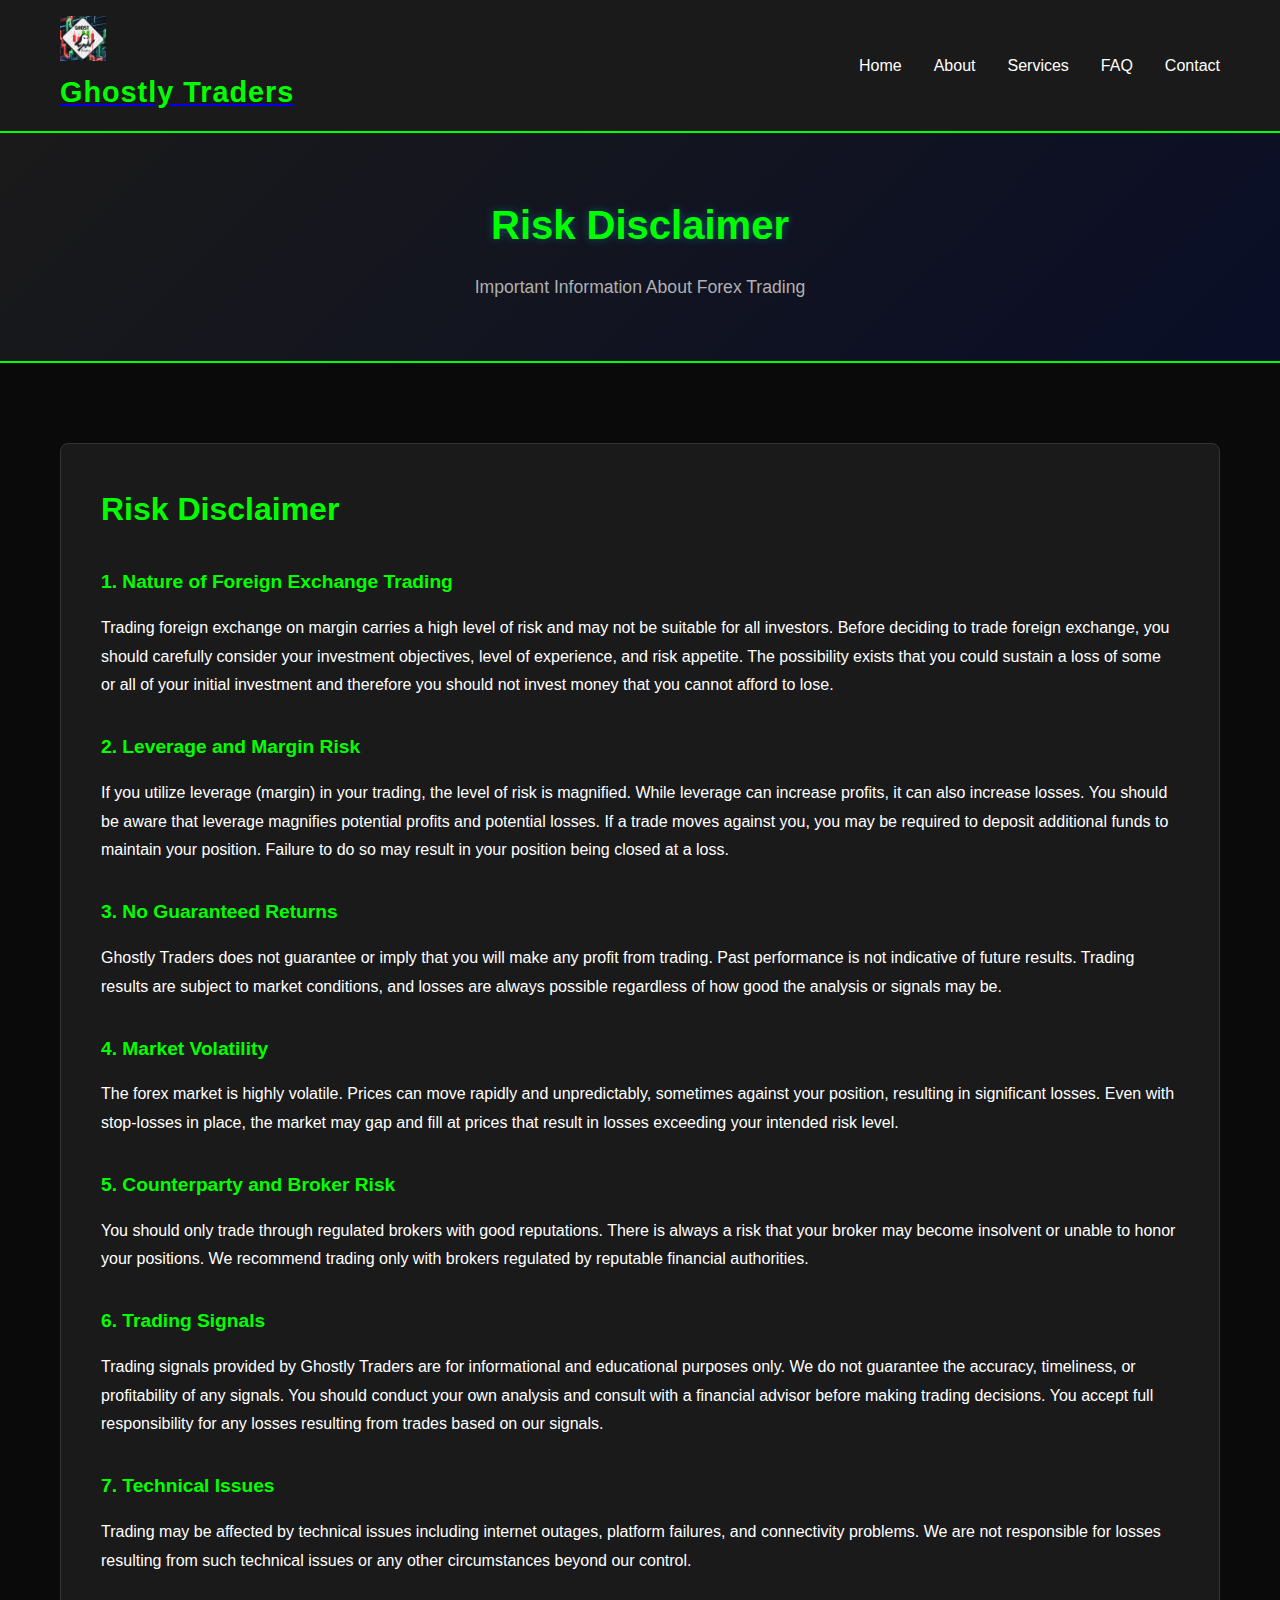
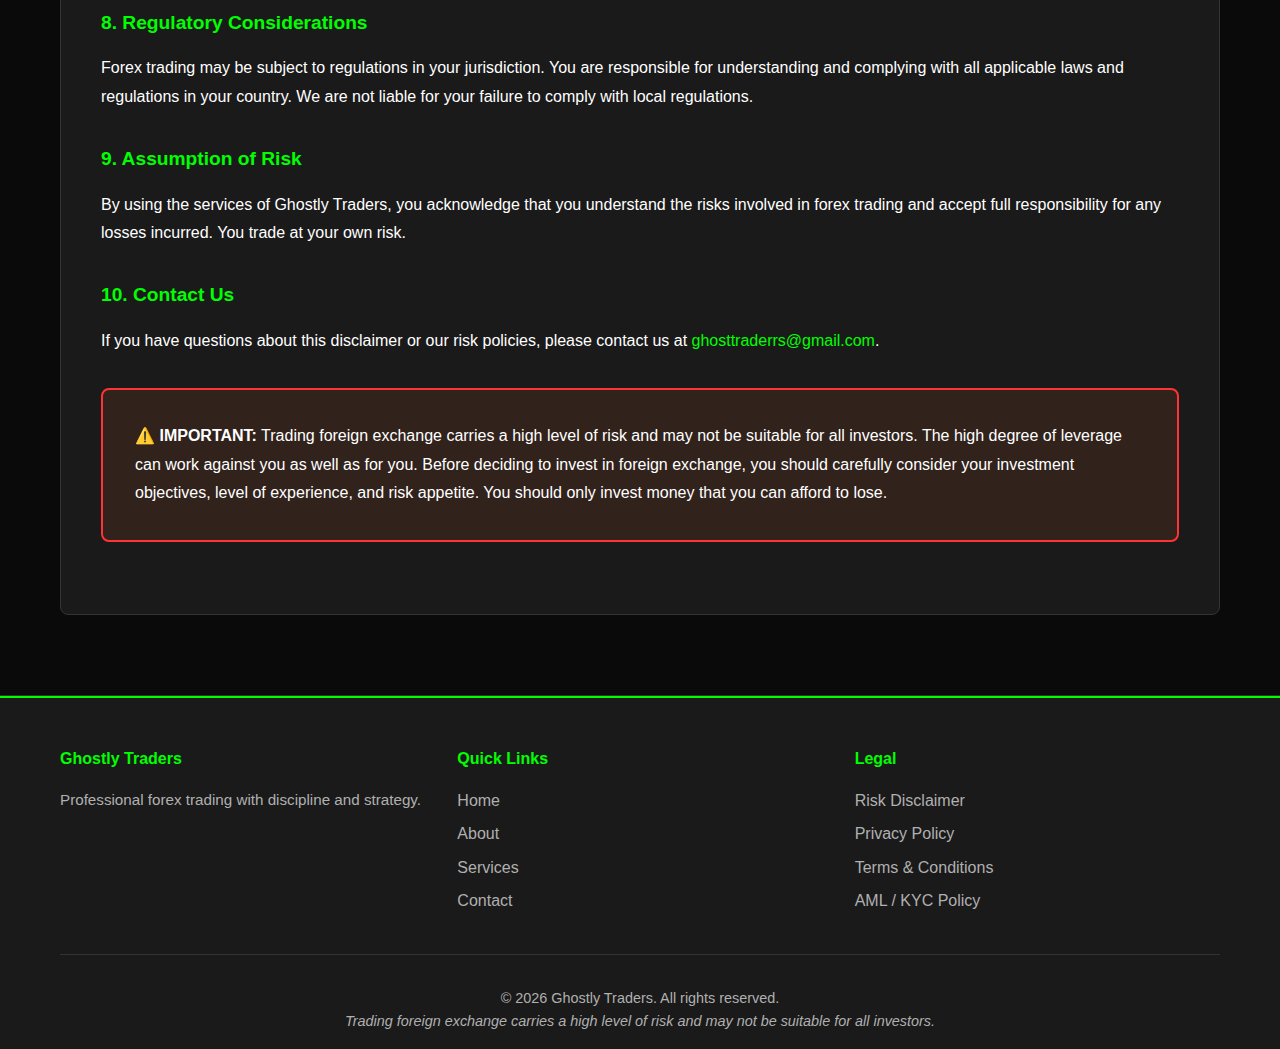
<file: pages/disclaimer.html>
<!DOCTYPE html>
<html lang="en">
<head>
    <meta charset="UTF-8">
    <meta name="viewport" content="width=device-width, initial-scale=1.0">
    <title>Risk Disclaimer - Ghostly Traders</title>
    <link rel="stylesheet" href="../css/style.css">
    <link rel="stylesheet" href="../css/pages.css">
</head>
<body>
    <!-- Navigation -->
    <nav class="navbar">
        <div class="container">
            <div class="nav-brand">
                <a href="../index.html"><img src="../images/Logo.jpeg" alt="Ghostly Traders" style="max-height: 45px; width: auto; margin-right: 0.75rem;"></a>
                <a href="../index.html"><h1> Ghostly Traders</h1></a>
            </div>
            <ul class="nav-menu">
                <li><a href="../index.html">Home</a></li>
                <li><a href="about.html">About</a></li>
                <li><a href="services.html">Services</a></li>
                <li><a href="faq.html">FAQ</a></li>
                <li><a href="contact.html">Contact</a></li>
            </ul>
            <div class="hamburger">
                <span></span>
                <span></span>
                <span></span>
            </div>
        </div>
    </nav>

    <!-- Legal Hero -->
    <section class="page-hero">
        <div class="container">
            <h2>Risk Disclaimer</h2>
            <p>Important Information About Forex Trading</p>
        </div>
    </section>

    <!-- Legal Content -->
    <section class="page-content legal-content">
        <div class="container">
            <div class="legal-section">
                <h3>Risk Disclaimer</h3>

                <h4>1. Nature of Foreign Exchange Trading</h4>
                <p>Trading foreign exchange on margin carries a high level of risk and may not be suitable for all investors. Before deciding to trade foreign exchange, you should carefully consider your investment objectives, level of experience, and risk appetite. The possibility exists that you could sustain a loss of some or all of your initial investment and therefore you should not invest money that you cannot afford to lose.</p>

                <h4>2. Leverage and Margin Risk</h4>
                <p>If you utilize leverage (margin) in your trading, the level of risk is magnified. While leverage can increase profits, it can also increase losses. You should be aware that leverage magnifies potential profits and potential losses. If a trade moves against you, you may be required to deposit additional funds to maintain your position. Failure to do so may result in your position being closed at a loss.</p>

                <h4>3. No Guaranteed Returns</h4>
                <p>Ghostly Traders does not guarantee or imply that you will make any profit from trading. Past performance is not indicative of future results. Trading results are subject to market conditions, and losses are always possible regardless of how good the analysis or signals may be.</p>

                <h4>4. Market Volatility</h4>
                <p>The forex market is highly volatile. Prices can move rapidly and unpredictably, sometimes against your position, resulting in significant losses. Even with stop-losses in place, the market may gap and fill at prices that result in losses exceeding your intended risk level.</p>

                <h4>5. Counterparty and Broker Risk</h4>
                <p>You should only trade through regulated brokers with good reputations. There is always a risk that your broker may become insolvent or unable to honor your positions. We recommend trading only with brokers regulated by reputable financial authorities.</p>

                <h4>6. Trading Signals</h4>
                <p>Trading signals provided by Ghostly Traders are for informational and educational purposes only. We do not guarantee the accuracy, timeliness, or profitability of any signals. You should conduct your own analysis and consult with a financial advisor before making trading decisions. You accept full responsibility for any losses resulting from trades based on our signals.</p>

                <h4>7. Technical Issues</h4>
                <p>Trading may be affected by technical issues including internet outages, platform failures, and connectivity problems. We are not responsible for losses resulting from such technical issues or any other circumstances beyond our control.</p>

                <h4>8. Regulatory Considerations</h4>
                <p>Forex trading may be subject to regulations in your jurisdiction. You are responsible for understanding and complying with all applicable laws and regulations in your country. We are not liable for your failure to comply with local regulations.</p>

                <h4>9. Assumption of Risk</h4>
                <p>By using the services of Ghostly Traders, you acknowledge that you understand the risks involved in forex trading and accept full responsibility for any losses incurred. You trade at your own risk.</p>

                <h4>10. Contact Us</h4>
                <p>If you have questions about this disclaimer or our risk policies, please contact us at <a href="mailto:ghosttraderrs@gmail.com">ghosttraderrs@gmail.com</a>.</p>

                <div class="disclaimer-box">
                    <strong>⚠️ IMPORTANT:</strong> Trading foreign exchange carries a high level of risk and may not be suitable for all investors. The high degree of leverage can work against you as well as for you. Before deciding to invest in foreign exchange, you should carefully consider your investment objectives, level of experience, and risk appetite. You should only invest money that you can afford to lose.
                </div>
            </div>
        </div>
    </section>

    <!-- Footer -->
    <footer class="footer">
        <div class="container">
            <div class="footer-content">
                <div class="footer-section">
                    <h4>Ghostly Traders</h4>
                    <p>Professional forex trading with discipline and strategy.</p>
                </div>
                <div class="footer-section">
                    <h4>Quick Links</h4>
                    <ul>
                        <li><a href="../index.html">Home</a></li>
                        <li><a href="about.html">About</a></li>
                        <li><a href="services.html">Services</a></li>
                        <li><a href="contact.html">Contact</a></li>
                    </ul>
                </div>
                <div class="footer-section">
                    <h4>Legal</h4>
                    <ul>
                        <li><a href="disclaimer.html">Risk Disclaimer</a></li>
                        <li><a href="privacy.html">Privacy Policy</a></li>
                        <li><a href="terms.html">Terms & Conditions</a></li>
                        <li><a href="aml.html">AML / KYC Policy</a></li>
                    </ul>
                </div>
            </div>
            <div class="footer-bottom">
                <p>&copy; 2026 Ghostly Traders. All rights reserved.</p>
                <p><em>Trading foreign exchange carries a high level of risk and may not be suitable for all investors.</em></p>
            </div>
        </div>
    </footer>

    <script src="../js/main.js"></script>
</body>
</html>
</file>
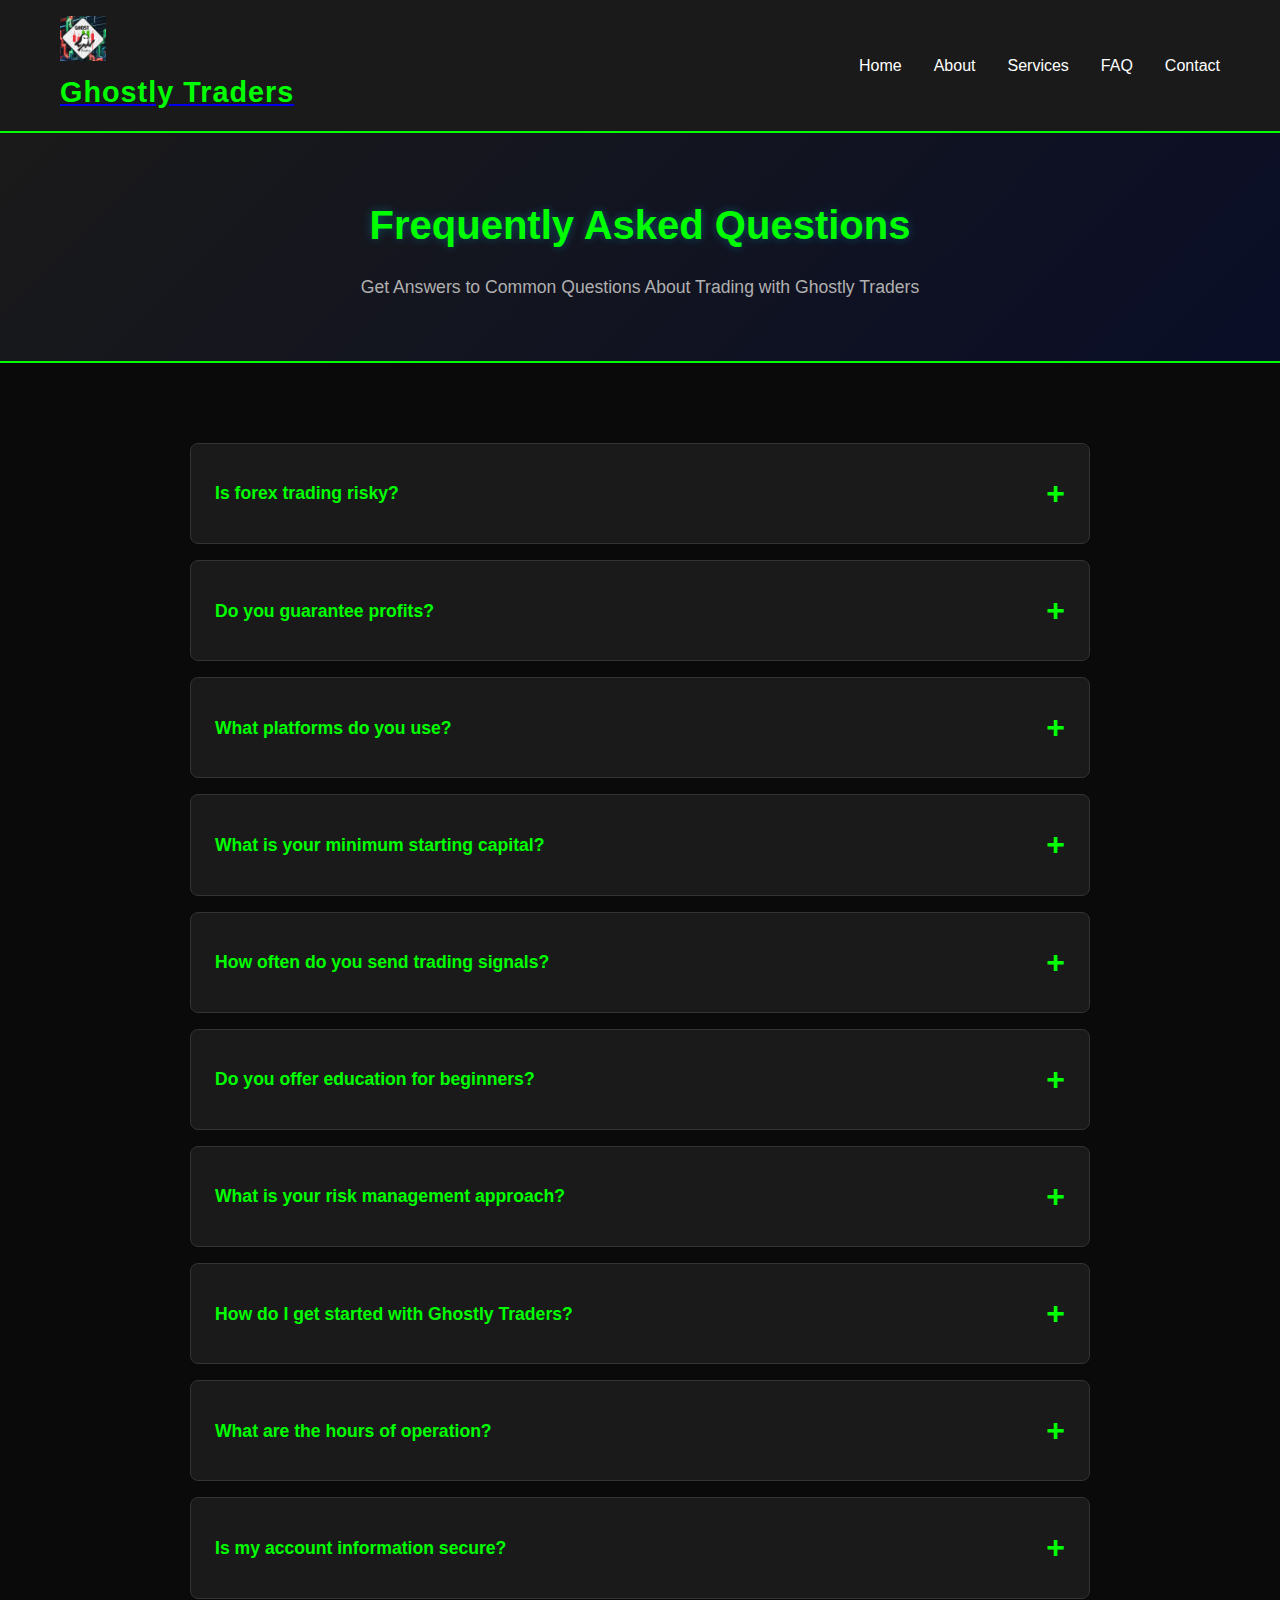
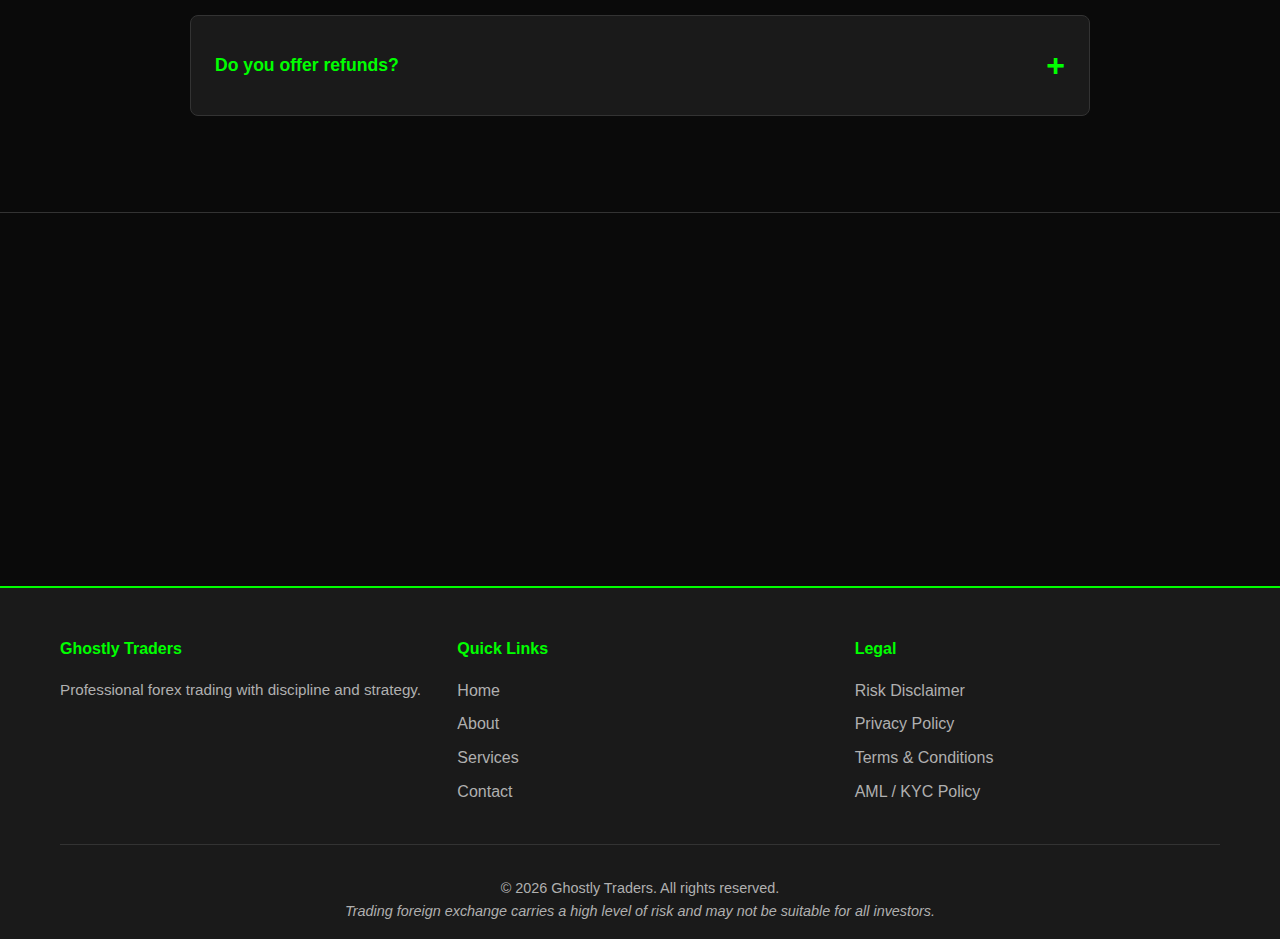
<file: pages/faq.html>
<!DOCTYPE html>
<html lang="en">
<head>
    <meta charset="UTF-8">
    <meta name="viewport" content="width=device-width, initial-scale=1.0">
    <title>FAQ - Ghostly Traders</title>
    <link rel="stylesheet" href="../css/style.css">
    <link rel="stylesheet" href="../css/pages.css">
</head>
<body>
    <!-- Navigation -->
    <nav class="navbar">
        <div class="container">
            <div class="nav-brand">
                <a href="../index.html"><img src="../images/Logo.jpeg" alt="Ghostly Traders" style="max-height: 45px; width: auto; margin-right: 0.75rem;"></a>
                <a href="../index.html"><h1> Ghostly Traders</h1></a>
            </div>
            <ul class="nav-menu">
                <li><a href="../index.html">Home</a></li>
                <li><a href="about.html">About</a></li>
                <li><a href="services.html">Services</a></li>
                <li><a href="faq.html">FAQ</a></li>
                <li><a href="contact.html">Contact</a></li>
            </ul>
            <div class="hamburger">
                <span></span>
                <span></span>
                <span></span>
            </div>
        </div>
    </nav>

    <!-- FAQ Hero -->
    <section class="page-hero">
        <div class="container">
            <h2>Frequently Asked Questions</h2>
            <p>Get Answers to Common Questions About Trading with Ghostly Traders</p>
        </div>
    </section>

    <!-- FAQ Content -->
    <section class="page-content">
        <div class="container">
            <div class="faq-container">
                <div class="faq-item">
                    <div class="faq-question">
                        <h4>Is forex trading risky?</h4>
                        <span class="faq-toggle">+</span>
                    </div>
                    <div class="faq-answer">
                        <p>Yes. Forex trading involves significant risk and may not be suitable for all investors. The foreign exchange market is volatile, and prices can move rapidly, resulting in substantial losses. At Ghostly Traders, we emphasize risk management and never guarantee profits. We recommend only trading capital you can afford to lose.</p>
                    </div>
                </div>

                <div class="faq-item">
                    <div class="faq-question">
                        <h4>Do you guarantee profits?</h4>
                        <span class="faq-toggle">+</span>
                    </div>
                    <div class="faq-answer">
                        <p>No. We do not guarantee profits under any circumstances. Past performance does not guarantee future results. The forex market is unpredictable, and losses are always possible. Our focus is on teaching disciplined trading strategies and risk management, but individual results will vary.</p>
                    </div>
                </div>

                <div class="faq-item">
                    <div class="faq-question">
                        <h4>What platforms do you use?</h4>
                        <span class="faq-toggle">+</span>
                    </div>
                    <div class="faq-answer">
                        <p>We support both MetaTrader 4 (MT4) and MetaTrader 5 (MT5). Both platforms are industry-standard tools for forex trading and offer excellent charting, analysis tools, and automated trading capabilities. You can choose the platform that best fits your trading style.</p>
                    </div>
                </div>

                <div class="faq-item">
                    <div class="faq-question">
                        <h4>What is your minimum starting capital?</h4>
                        <span class="faq-toggle">+</span>
                    </div>
                    <div class="faq-answer">
                        <p>The minimum starting capital depends on the service you're interested in. For trading signals, you can start with most brokers' minimum accounts (often $100-$500). For account management services, we have higher minimums for professional management. Contact us for specific details about your chosen service.</p>
                    </div>
                </div>

                <div class="faq-item">
                    <div class="faq-question">
                        <h4>How often do you send trading signals?</h4>
                        <span class="faq-toggle">+</span>
                    </div>
                    <div class="faq-answer">
                        <p>Signal frequency varies based on market conditions. We prioritize quality over quantity and only send setups that meet our strict criteria. During volatile markets, you may receive multiple signals; during quiet periods, signals may be less frequent. We never force trades just to appear active.</p>
                    </div>
                </div>

                <div class="faq-item">
                    <div class="faq-question">
                        <h4>Do you offer education for beginners?</h4>
                        <span class="faq-toggle">+</span>
                    </div>
                    <div class="faq-answer">
                        <p>Yes. We offer comprehensive education for traders of all levels, including complete beginners. Our courses cover forex basics, market mechanics, technical analysis, risk management, and trading psychology. We believe that educated traders make better decisions.</p>
                    </div>
                </div>

                <div class="faq-item">
                    <div class="faq-question">
                        <h4>What is your risk management approach?</h4>
                        <span class="faq-toggle">+</span>
                    </div>
                    <div class="faq-answer">
                        <p>Risk management is our top priority. We risk 1-2% of account capital per trade, always use stop-losses, avoid over-leveraging, and never use dangerous strategies like martingale. Every trade is planned with a clear risk-to-reward ratio before entry. Capital preservation comes first.</p>
                    </div>
                </div>

                <div class="faq-item">
                    <div class="faq-question">
                        <h4>How do I get started with Ghostly Traders?</h4>
                        <span class="faq-toggle">+</span>
                    </div>
                    <div class="faq-answer">
                        <p>Getting started is simple. First, contact us through our contact page or email. We'll discuss which service best fits your needs (signals, account management, or education). We'll provide all necessary information and guide you through the setup process. No pressure, just professional support.</p>
                    </div>
                </div>

                <div class="faq-item">
                    <div class="faq-question">
                        <h4>What are the hours of operation?</h4>
                        <span class="faq-toggle">+</span>
                    </div>
                    <div class="faq-answer">
                        <p>Our business hours are Monday through Friday, during standard business hours. We trade during market hours when the forex markets are most active. For urgent matters, you can reach us via email, and we'll respond as soon as possible.</p>
                    </div>
                </div>

                <div class="faq-item">
                    <div class="faq-question">
                        <h4>Is my account information secure?</h4>
                        <span class="faq-toggle">+</span>
                    </div>
                    <div class="faq-answer">
                        <p>Yes. We take security and privacy very seriously. All client information is encrypted and protected according to industry standards. We comply with all relevant data protection regulations including privacy policies and KYC/AML requirements. Your data is never shared with third parties.</p>
                    </div>
                </div>

                <div class="faq-item">
                    <div class="faq-question">
                        <h4>Do you offer refunds?</h4>
                        <span class="faq-toggle">+</span>
                    </div>
                    <div class="faq-answer">
                        <p>Trading results are never guaranteed, and trading is inherently risky. Our services are provided as-is. Specific refund policies depend on the service purchased. For details about our refund policy, please review our Terms & Conditions or contact us directly.</p>
                    </div>
                </div>
            </div>
        </div>
    </section>

    <!-- CTA Section -->
    <section class="cta">
        <div class="container">
            <h3>Still Have Questions?</h3>
            <p>Contact us directly and we'll be happy to help.</p>
            <div class="cta-buttons">
                <a href="contact.html" class="btn btn-primary">Contact Us</a>
                <a href="services.html" class="btn btn-secondary">View Services</a>
            </div>
        </div>
    </section>

    <!-- Footer -->
    <footer class="footer">
        <div class="container">
            <div class="footer-content">
                <div class="footer-section">
                    <h4>Ghostly Traders</h4>
                    <p>Professional forex trading with discipline and strategy.</p>
                </div>
                <div class="footer-section">
                    <h4>Quick Links</h4>
                    <ul>
                        <li><a href="../index.html">Home</a></li>
                        <li><a href="about.html">About</a></li>
                        <li><a href="services.html">Services</a></li>
                        <li><a href="contact.html">Contact</a></li>
                    </ul>
                </div>
                <div class="footer-section">
                    <h4>Legal</h4>
                    <ul>
                        <li><a href="disclaimer.html">Risk Disclaimer</a></li>
                        <li><a href="privacy.html">Privacy Policy</a></li>
                        <li><a href="terms.html">Terms & Conditions</a></li>
                        <li><a href="aml.html">AML / KYC Policy</a></li>
                    </ul>
                </div>
            </div>
            <div class="footer-bottom">
                <p>&copy; 2026 Ghostly Traders. All rights reserved.</p>
                <p><em>Trading foreign exchange carries a high level of risk and may not be suitable for all investors.</em></p>
            </div>
        </div>
    </footer>

    <script src="../js/main.js"></script>
    <script src="../js/faq.js"></script>
</body>
</html>
</file>
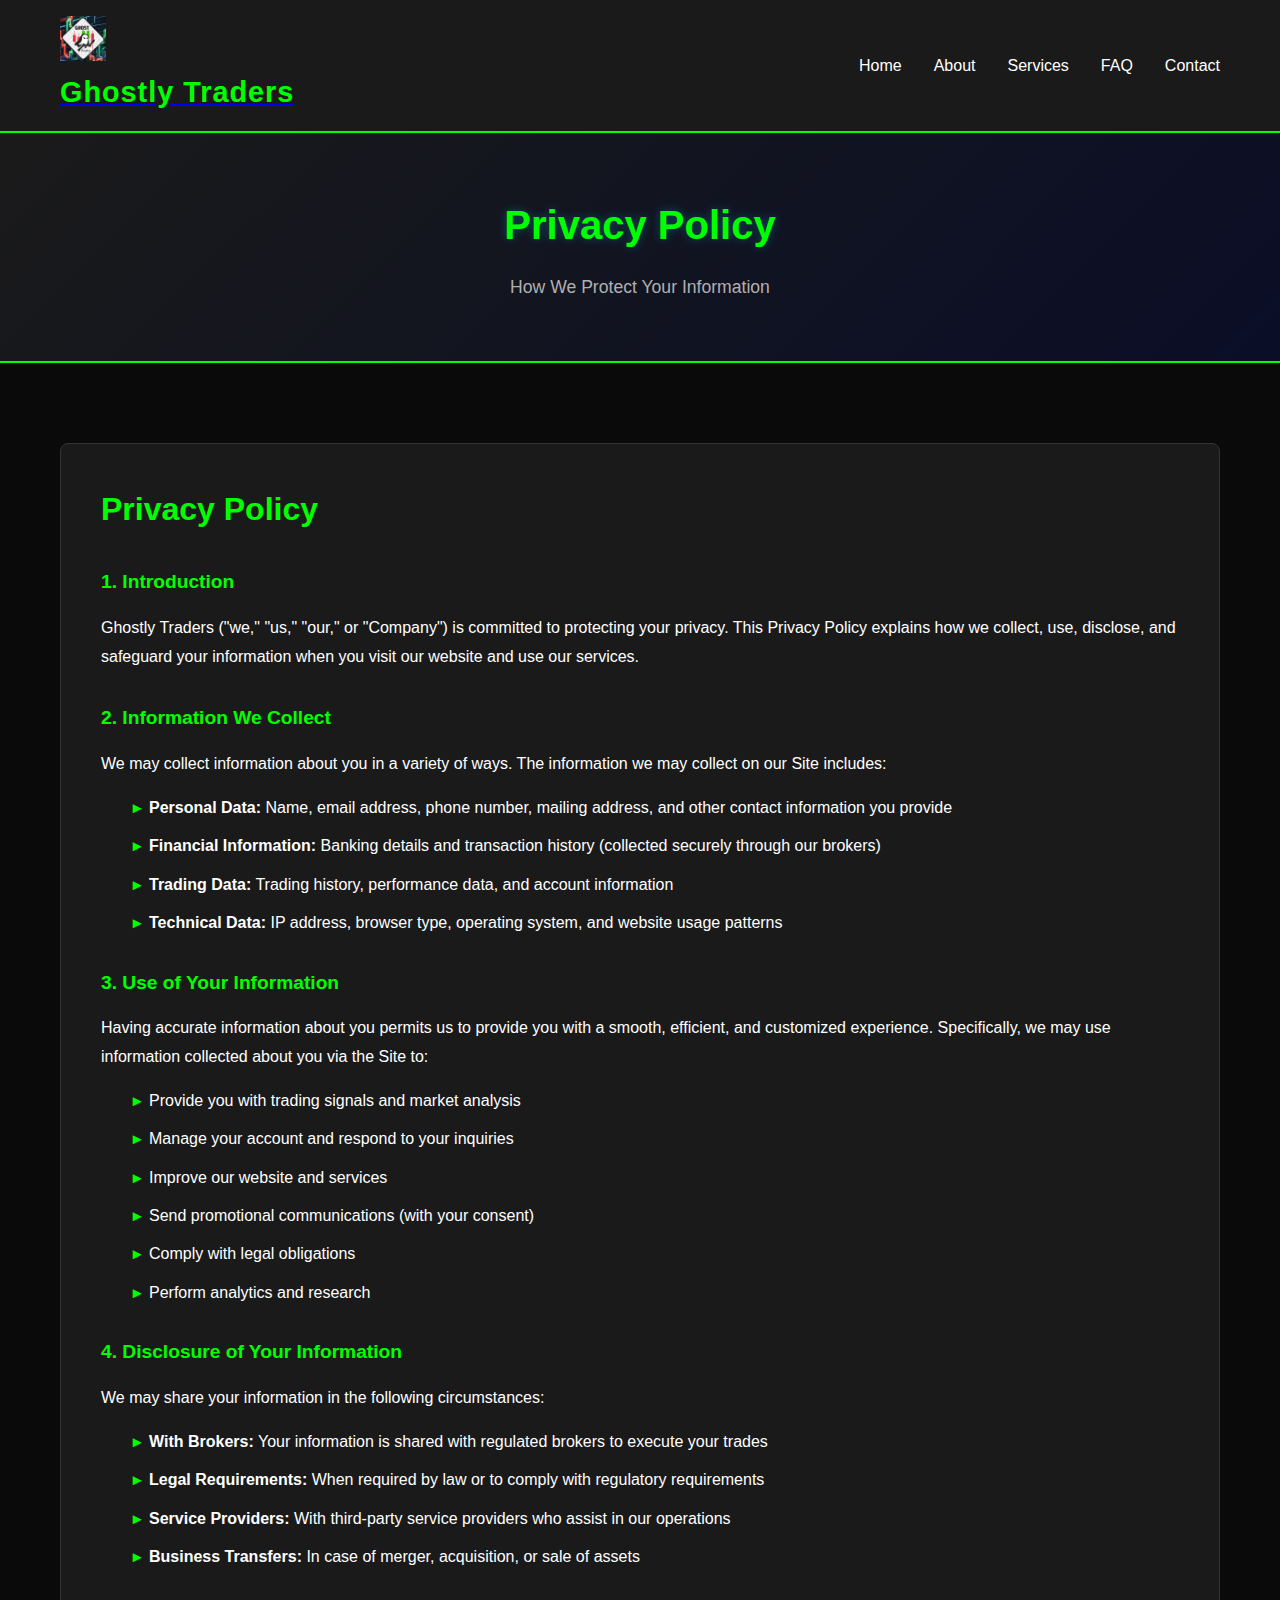
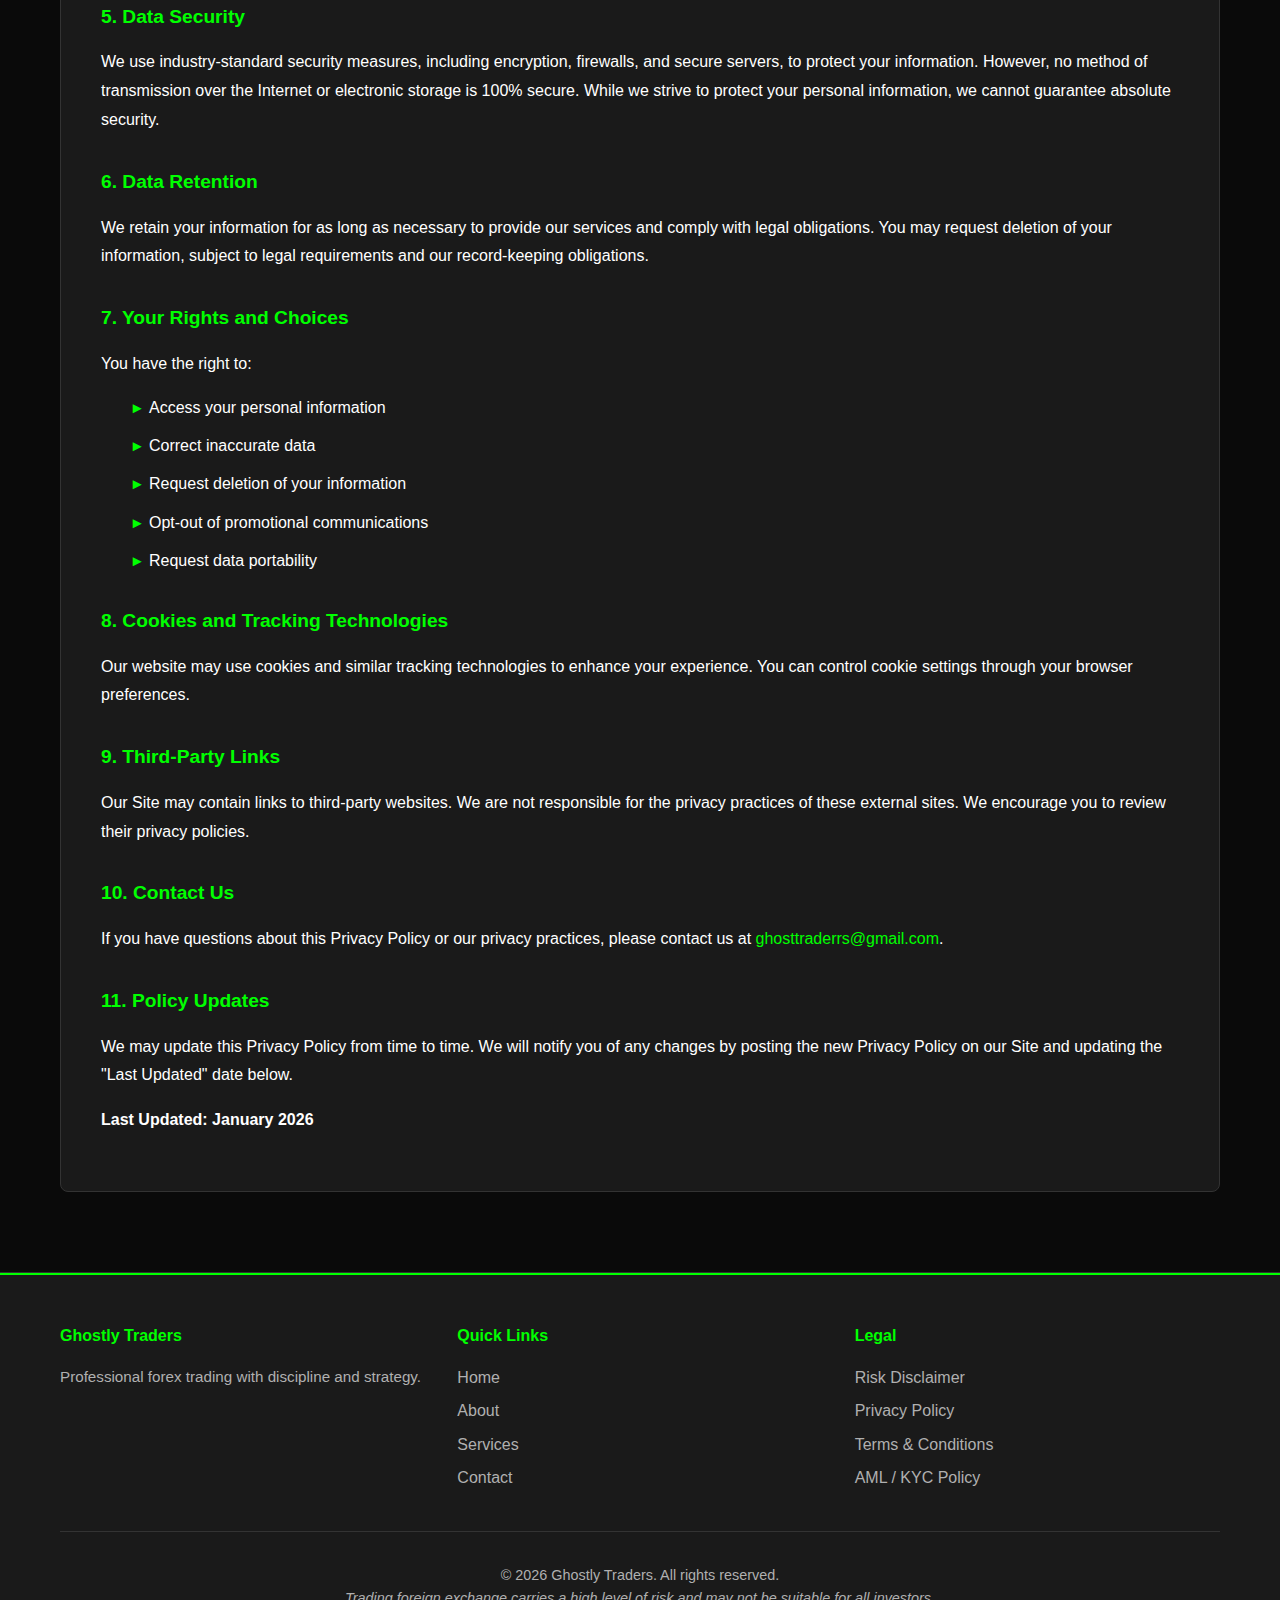
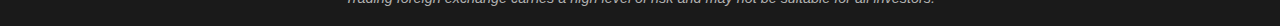
<file: pages/privacy.html>
<!DOCTYPE html>
<html lang="en">
<head>
    <meta charset="UTF-8">
    <meta name="viewport" content="width=device-width, initial-scale=1.0">
    <title>Privacy Policy - Ghostly Traders</title>
    <link rel="stylesheet" href="../css/style.css">
    <link rel="stylesheet" href="../css/pages.css">
</head>
<body>
    <!-- Navigation -->
    <nav class="navbar">
        <div class="container">
            <div class="nav-brand">
                <a href="../index.html"><img src="../images/Logo.jpeg" alt="Ghostly Traders" style="max-height: 45px; width: auto; margin-right: 0.75rem;"></a>
                <a href="../index.html"><h1> Ghostly Traders</h1></a>
            </div>
            <ul class="nav-menu">
                <li><a href="../index.html">Home</a></li>
                <li><a href="about.html">About</a></li>
                <li><a href="services.html">Services</a></li>
                <li><a href="faq.html">FAQ</a></li>
                <li><a href="contact.html">Contact</a></li>
            </ul>
            <div class="hamburger">
                <span></span>
                <span></span>
                <span></span>
            </div>
        </div>
    </nav>

    <!-- Legal Hero -->
    <section class="page-hero">
        <div class="container">
            <h2>Privacy Policy</h2>
            <p>How We Protect Your Information</p>
        </div>
    </section>

    <!-- Legal Content -->
    <section class="page-content legal-content">
        <div class="container">
            <div class="legal-section">
                <h3>Privacy Policy</h3>

                <h4>1. Introduction</h4>
                <p>Ghostly Traders ("we," "us," "our," or "Company") is committed to protecting your privacy. This Privacy Policy explains how we collect, use, disclose, and safeguard your information when you visit our website and use our services.</p>

                <h4>2. Information We Collect</h4>
                <p>We may collect information about you in a variety of ways. The information we may collect on our Site includes:</p>
                <ul class="content-list">
                    <li><strong>Personal Data:</strong> Name, email address, phone number, mailing address, and other contact information you provide</li>
                    <li><strong>Financial Information:</strong> Banking details and transaction history (collected securely through our brokers)</li>
                    <li><strong>Trading Data:</strong> Trading history, performance data, and account information</li>
                    <li><strong>Technical Data:</strong> IP address, browser type, operating system, and website usage patterns</li>
                </ul>

                <h4>3. Use of Your Information</h4>
                <p>Having accurate information about you permits us to provide you with a smooth, efficient, and customized experience. Specifically, we may use information collected about you via the Site to:</p>
                <ul class="content-list">
                    <li>Provide you with trading signals and market analysis</li>
                    <li>Manage your account and respond to your inquiries</li>
                    <li>Improve our website and services</li>
                    <li>Send promotional communications (with your consent)</li>
                    <li>Comply with legal obligations</li>
                    <li>Perform analytics and research</li>
                </ul>

                <h4>4. Disclosure of Your Information</h4>
                <p>We may share your information in the following circumstances:</p>
                <ul class="content-list">
                    <li><strong>With Brokers:</strong> Your information is shared with regulated brokers to execute your trades</li>
                    <li><strong>Legal Requirements:</strong> When required by law or to comply with regulatory requirements</li>
                    <li><strong>Service Providers:</strong> With third-party service providers who assist in our operations</li>
                    <li><strong>Business Transfers:</strong> In case of merger, acquisition, or sale of assets</li>
                </ul>

                <h4>5. Data Security</h4>
                <p>We use industry-standard security measures, including encryption, firewalls, and secure servers, to protect your information. However, no method of transmission over the Internet or electronic storage is 100% secure. While we strive to protect your personal information, we cannot guarantee absolute security.</p>

                <h4>6. Data Retention</h4>
                <p>We retain your information for as long as necessary to provide our services and comply with legal obligations. You may request deletion of your information, subject to legal requirements and our record-keeping obligations.</p>

                <h4>7. Your Rights and Choices</h4>
                <p>You have the right to:</p>
                <ul class="content-list">
                    <li>Access your personal information</li>
                    <li>Correct inaccurate data</li>
                    <li>Request deletion of your information</li>
                    <li>Opt-out of promotional communications</li>
                    <li>Request data portability</li>
                </ul>

                <h4>8. Cookies and Tracking Technologies</h4>
                <p>Our website may use cookies and similar tracking technologies to enhance your experience. You can control cookie settings through your browser preferences.</p>

                <h4>9. Third-Party Links</h4>
                <p>Our Site may contain links to third-party websites. We are not responsible for the privacy practices of these external sites. We encourage you to review their privacy policies.</p>

                <h4>10. Contact Us</h4>
                <p>If you have questions about this Privacy Policy or our privacy practices, please contact us at <a href="mailto:ghosttraderrs@gmail.com">ghosttraderrs@gmail.com</a>.</p>

                <h4>11. Policy Updates</h4>
                <p>We may update this Privacy Policy from time to time. We will notify you of any changes by posting the new Privacy Policy on our Site and updating the "Last Updated" date below.</p>

                <p><strong>Last Updated: January 2026</strong></p>
            </div>
        </div>
    </section>

    <!-- Footer -->
    <footer class="footer">
        <div class="container">
            <div class="footer-content">
                <div class="footer-section">
                    <h4>Ghostly Traders</h4>
                    <p>Professional forex trading with discipline and strategy.</p>
                </div>
                <div class="footer-section">
                    <h4>Quick Links</h4>
                    <ul>
                        <li><a href="../index.html">Home</a></li>
                        <li><a href="about.html">About</a></li>
                        <li><a href="services.html">Services</a></li>
                        <li><a href="contact.html">Contact</a></li>
                    </ul>
                </div>
                <div class="footer-section">
                    <h4>Legal</h4>
                    <ul>
                        <li><a href="disclaimer.html">Risk Disclaimer</a></li>
                        <li><a href="privacy.html">Privacy Policy</a></li>
                        <li><a href="terms.html">Terms & Conditions</a></li>
                        <li><a href="aml.html">AML / KYC Policy</a></li>
                    </ul>
                </div>
            </div>
            <div class="footer-bottom">
                <p>&copy; 2026 Ghostly Traders. All rights reserved.</p>
                <p><em>Trading foreign exchange carries a high level of risk and may not be suitable for all investors.</em></p>
            </div>
        </div>
    </footer>

    <script src="../js/main.js"></script>
</body>
</html>
</file>
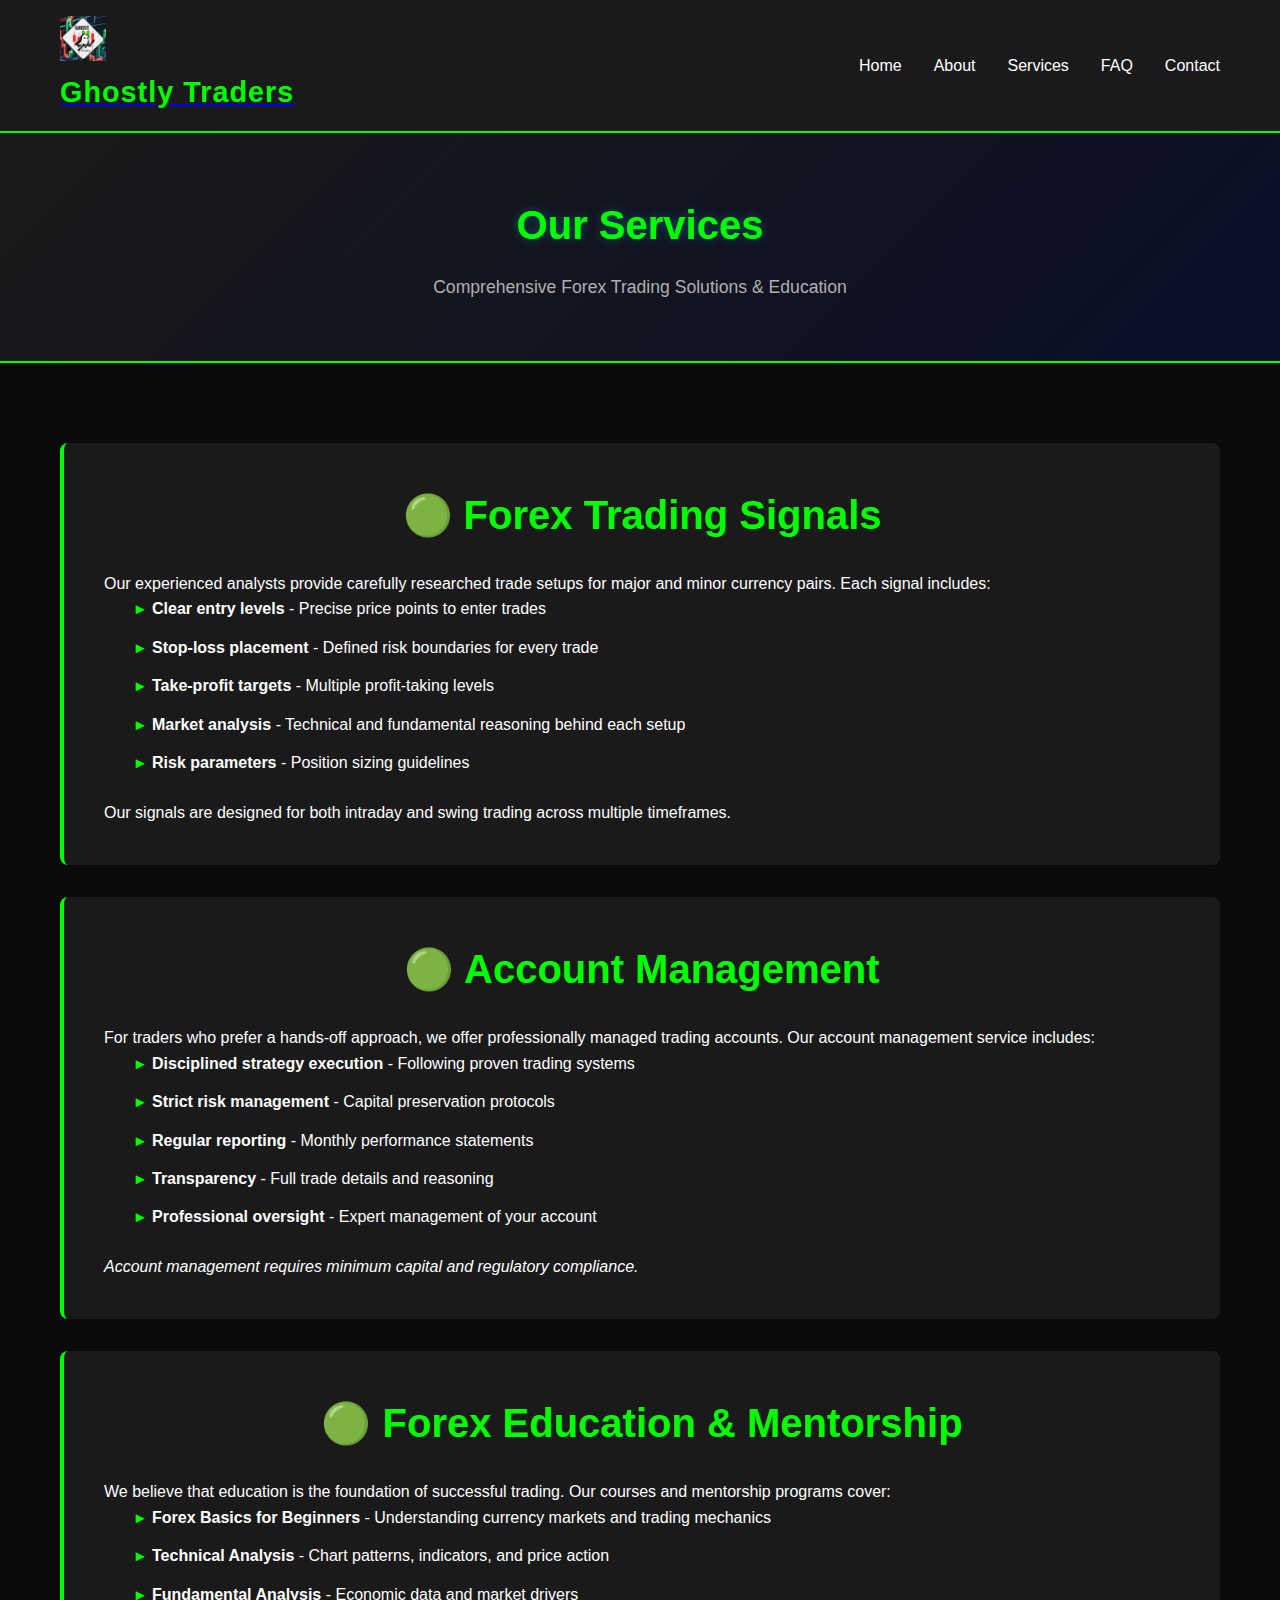
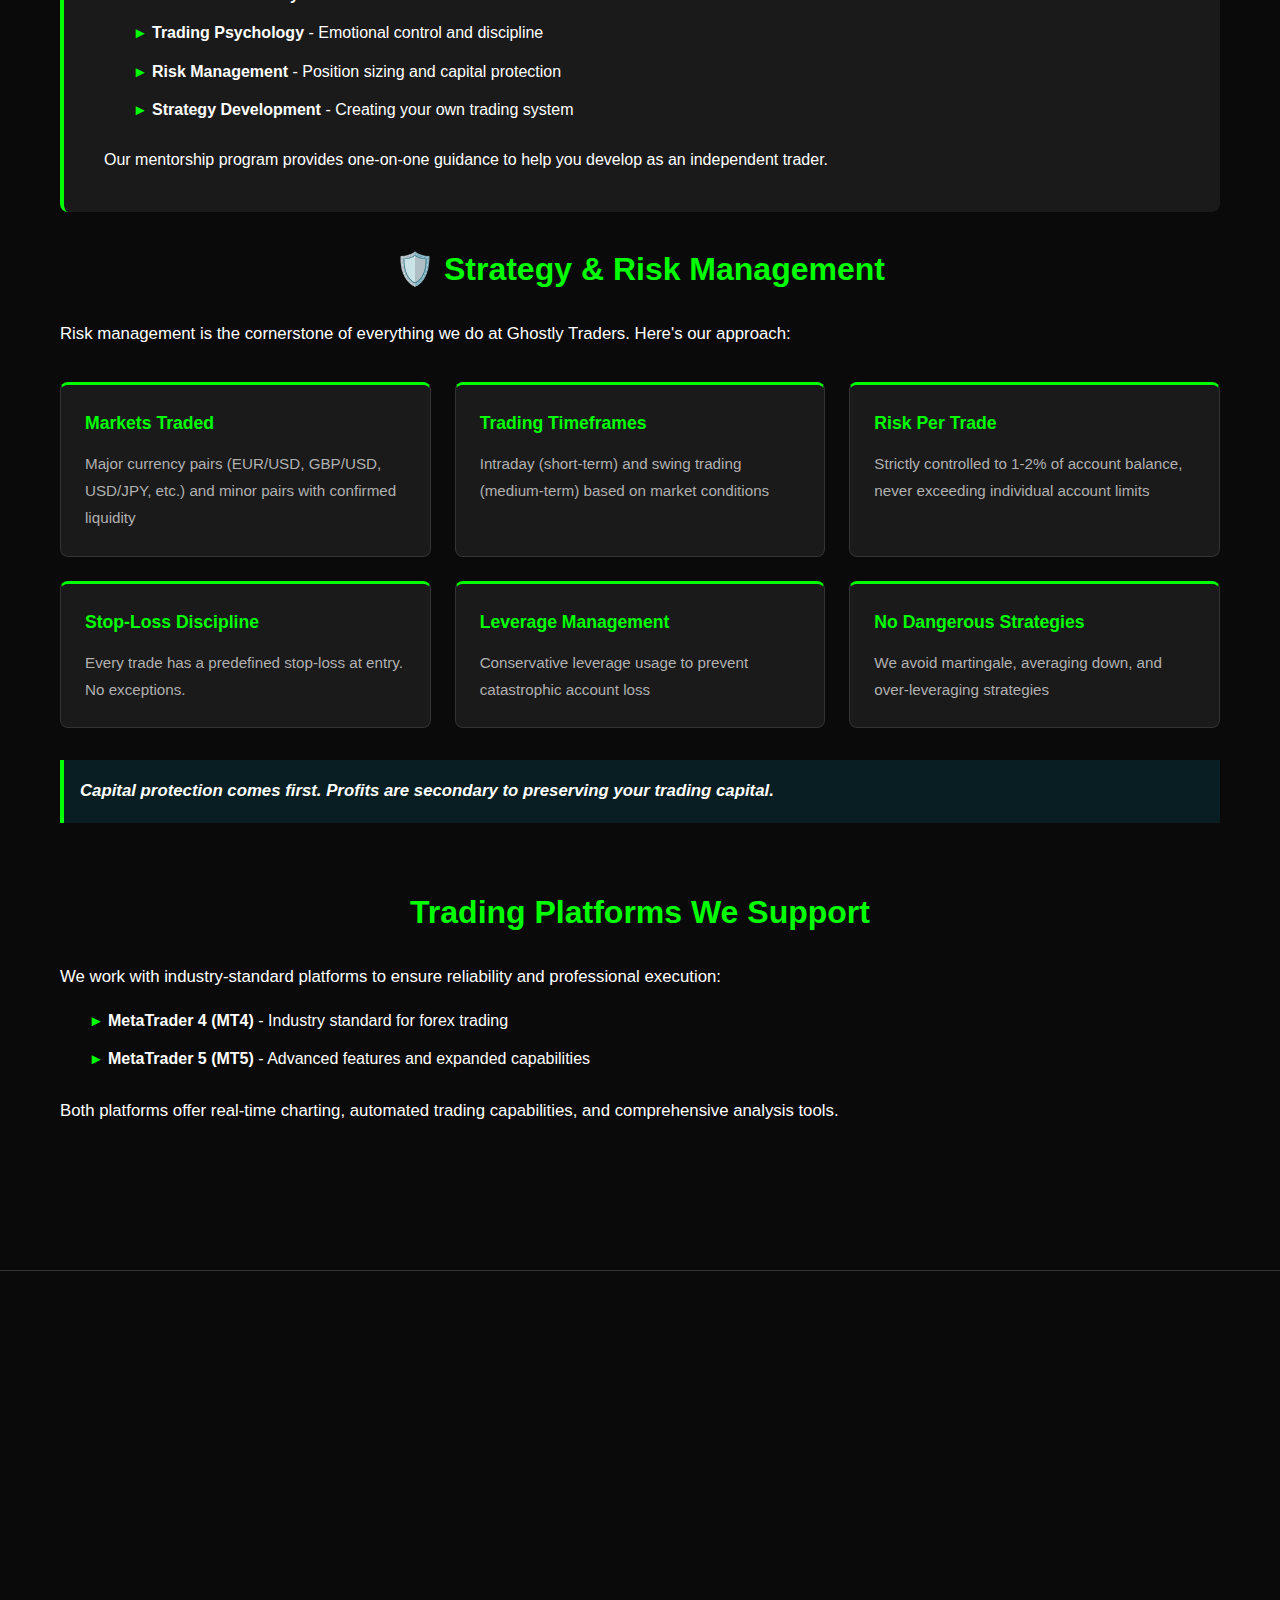
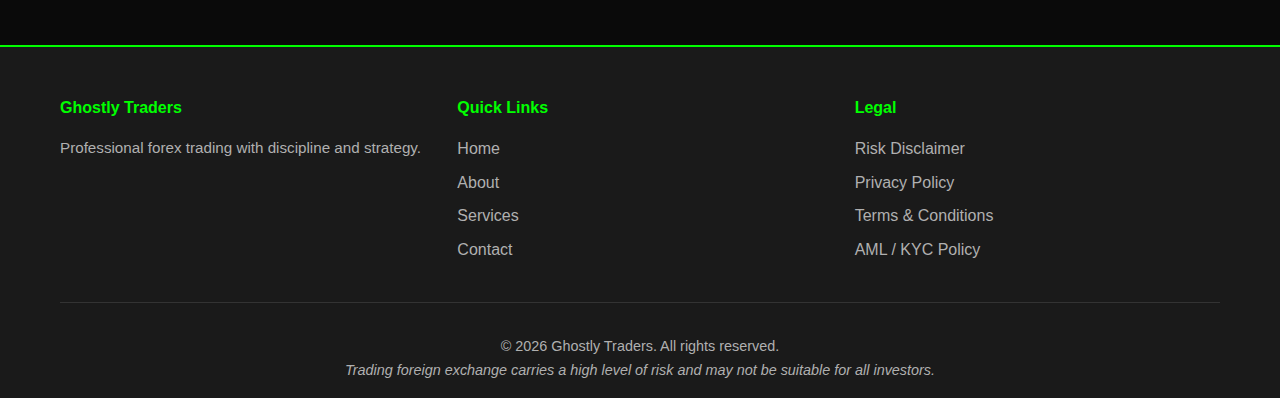
<file: pages/services.html>
<!DOCTYPE html>
<html lang="en">
<head>
    <meta charset="UTF-8">
    <meta name="viewport" content="width=device-width, initial-scale=1.0">
    <title>Services - Ghostly Traders</title>
    <link rel="stylesheet" href="../css/style.css">
    <link rel="stylesheet" href="../css/pages.css">
</head>
<body>
    <!-- Navigation -->
    <nav class="navbar">
        <div class="container">
            <div class="nav-brand">
                <a href="../index.html"><img src="../images/Logo.jpeg" alt="Ghostly Traders" style="max-height: 45px; width: auto; margin-right: 0.75rem;"></a>
                <a href="../index.html"><h1> Ghostly Traders</h1></a>
            </div>
            <ul class="nav-menu">
                <li><a href="../index.html">Home</a></li>
                <li><a href="about.html">About</a></li>
                <li><a href="services.html">Services</a></li>
                <li><a href="faq.html">FAQ</a></li>
                <li><a href="contact.html">Contact</a></li>
            </ul>
            <div class="hamburger">
                <span></span>
                <span></span>
                <span></span>
            </div>
        </div>
    </nav>

    <!-- Services Hero -->
    <section class="page-hero">
        <div class="container">
            <h2>Our Services</h2>
            <p>Comprehensive Forex Trading Solutions & Education</p>
        </div>
    </section>

    <!-- Services Content -->
    <section class="page-content">
        <div class="container">
            <div class="service-detailed">
                <h3>🟢 Forex Trading Signals</h3>
                <p>Our experienced analysts provide carefully researched trade setups for major and minor currency pairs. Each signal includes:</p>
                <ul class="content-list">
                    <li><strong>Clear entry levels</strong> - Precise price points to enter trades</li>
                    <li><strong>Stop-loss placement</strong> - Defined risk boundaries for every trade</li>
                    <li><strong>Take-profit targets</strong> - Multiple profit-taking levels</li>
                    <li><strong>Market analysis</strong> - Technical and fundamental reasoning behind each setup</li>
                    <li><strong>Risk parameters</strong> - Position sizing guidelines</li>
                </ul>
                <p>Our signals are designed for both intraday and swing trading across multiple timeframes.</p>
            </div>

            <div class="service-detailed">
                <h3>🟢 Account Management</h3>
                <p>For traders who prefer a hands-off approach, we offer professionally managed trading accounts. Our account management service includes:</p>
                <ul class="content-list">
                    <li><strong>Disciplined strategy execution</strong> - Following proven trading systems</li>
                    <li><strong>Strict risk management</strong> - Capital preservation protocols</li>
                    <li><strong>Regular reporting</strong> - Monthly performance statements</li>
                    <li><strong>Transparency</strong> - Full trade details and reasoning</li>
                    <li><strong>Professional oversight</strong> - Expert management of your account</li>
                </ul>
                <p><em>Account management requires minimum capital and regulatory compliance.</em></p>
            </div>

            <div class="service-detailed">
                <h3>🟢 Forex Education & Mentorship</h3>
                <p>We believe that education is the foundation of successful trading. Our courses and mentorship programs cover:</p>
                <ul class="content-list">
                    <li><strong>Forex Basics for Beginners</strong> - Understanding currency markets and trading mechanics</li>
                    <li><strong>Technical Analysis</strong> - Chart patterns, indicators, and price action</li>
                    <li><strong>Fundamental Analysis</strong> - Economic data and market drivers</li>
                    <li><strong>Trading Psychology</strong> - Emotional control and discipline</li>
                    <li><strong>Risk Management</strong> - Position sizing and capital protection</li>
                    <li><strong>Strategy Development</strong> - Creating your own trading system</li>
                </ul>
                <p>Our mentorship program provides one-on-one guidance to help you develop as an independent trader.</p>
            </div>

            <div class="content-section">
                <h3>🛡️ Strategy & Risk Management</h3>
                <p>Risk management is the cornerstone of everything we do at Ghostly Traders. Here's our approach:</p>
                
                <div class="risk-management-box">
                    <div class="rm-item">
                        <h4>Markets Traded</h4>
                        <p>Major currency pairs (EUR/USD, GBP/USD, USD/JPY, etc.) and minor pairs with confirmed liquidity</p>
                    </div>
                    <div class="rm-item">
                        <h4>Trading Timeframes</h4>
                        <p>Intraday (short-term) and swing trading (medium-term) based on market conditions</p>
                    </div>
                    <div class="rm-item">
                        <h4>Risk Per Trade</h4>
                        <p>Strictly controlled to 1-2% of account balance, never exceeding individual account limits</p>
                    </div>
                    <div class="rm-item">
                        <h4>Stop-Loss Discipline</h4>
                        <p>Every trade has a predefined stop-loss at entry. No exceptions.</p>
                    </div>
                    <div class="rm-item">
                        <h4>Leverage Management</h4>
                        <p>Conservative leverage usage to prevent catastrophic account loss</p>
                    </div>
                    <div class="rm-item">
                        <h4>No Dangerous Strategies</h4>
                        <p>We avoid martingale, averaging down, and over-leveraging strategies</p>
                    </div>
                </div>
                <p class="emphasis">Capital protection comes first. Profits are secondary to preserving your trading capital.</p>
            </div>

            <div class="content-section">
                <h3>Trading Platforms We Support</h3>
                <p>We work with industry-standard platforms to ensure reliability and professional execution:</p>
                <ul class="content-list">
                    <li><strong>MetaTrader 4 (MT4)</strong> - Industry standard for forex trading</li>
                    <li><strong>MetaTrader 5 (MT5)</strong> - Advanced features and expanded capabilities</li>
                </ul>
                <p>Both platforms offer real-time charting, automated trading capabilities, and comprehensive analysis tools.</p>
            </div>
        </div>
    </section>

    <!-- CTA Section -->
    <section class="cta">
        <div class="container">
            <h3>Ready to Access Our Services?</h3>
            <p>Join Ghostly Traders and start trading with discipline and strategy.</p>
            <div class="cta-buttons">
                <a href="contact.html" class="btn btn-primary">Get Started</a>
                <a href="contact.html" class="btn btn-secondary">Learn More</a>
            </div>
        </div>
    </section>

    <!-- Footer -->
    <footer class="footer">
        <div class="container">
            <div class="footer-content">
                <div class="footer-section">
                    <h4>Ghostly Traders</h4>
                    <p>Professional forex trading with discipline and strategy.</p>
                </div>
                <div class="footer-section">
                    <h4>Quick Links</h4>
                    <ul>
                        <li><a href="../index.html">Home</a></li>
                        <li><a href="about.html">About</a></li>
                        <li><a href="services.html">Services</a></li>
                        <li><a href="contact.html">Contact</a></li>
                    </ul>
                </div>
                <div class="footer-section">
                    <h4>Legal</h4>
                    <ul>
                        <li><a href="disclaimer.html">Risk Disclaimer</a></li>
                        <li><a href="privacy.html">Privacy Policy</a></li>
                        <li><a href="terms.html">Terms & Conditions</a></li>
                        <li><a href="aml.html">AML / KYC Policy</a></li>
                    </ul>
                </div>
            </div>
            <div class="footer-bottom">
                <p>&copy; 2026 Ghostly Traders. All rights reserved.</p>
                <p><em>Trading foreign exchange carries a high level of risk and may not be suitable for all investors.</em></p>
            </div>
        </div>
    </footer>

    <script src="../js/main.js"></script>
</body>
</html>
</file>
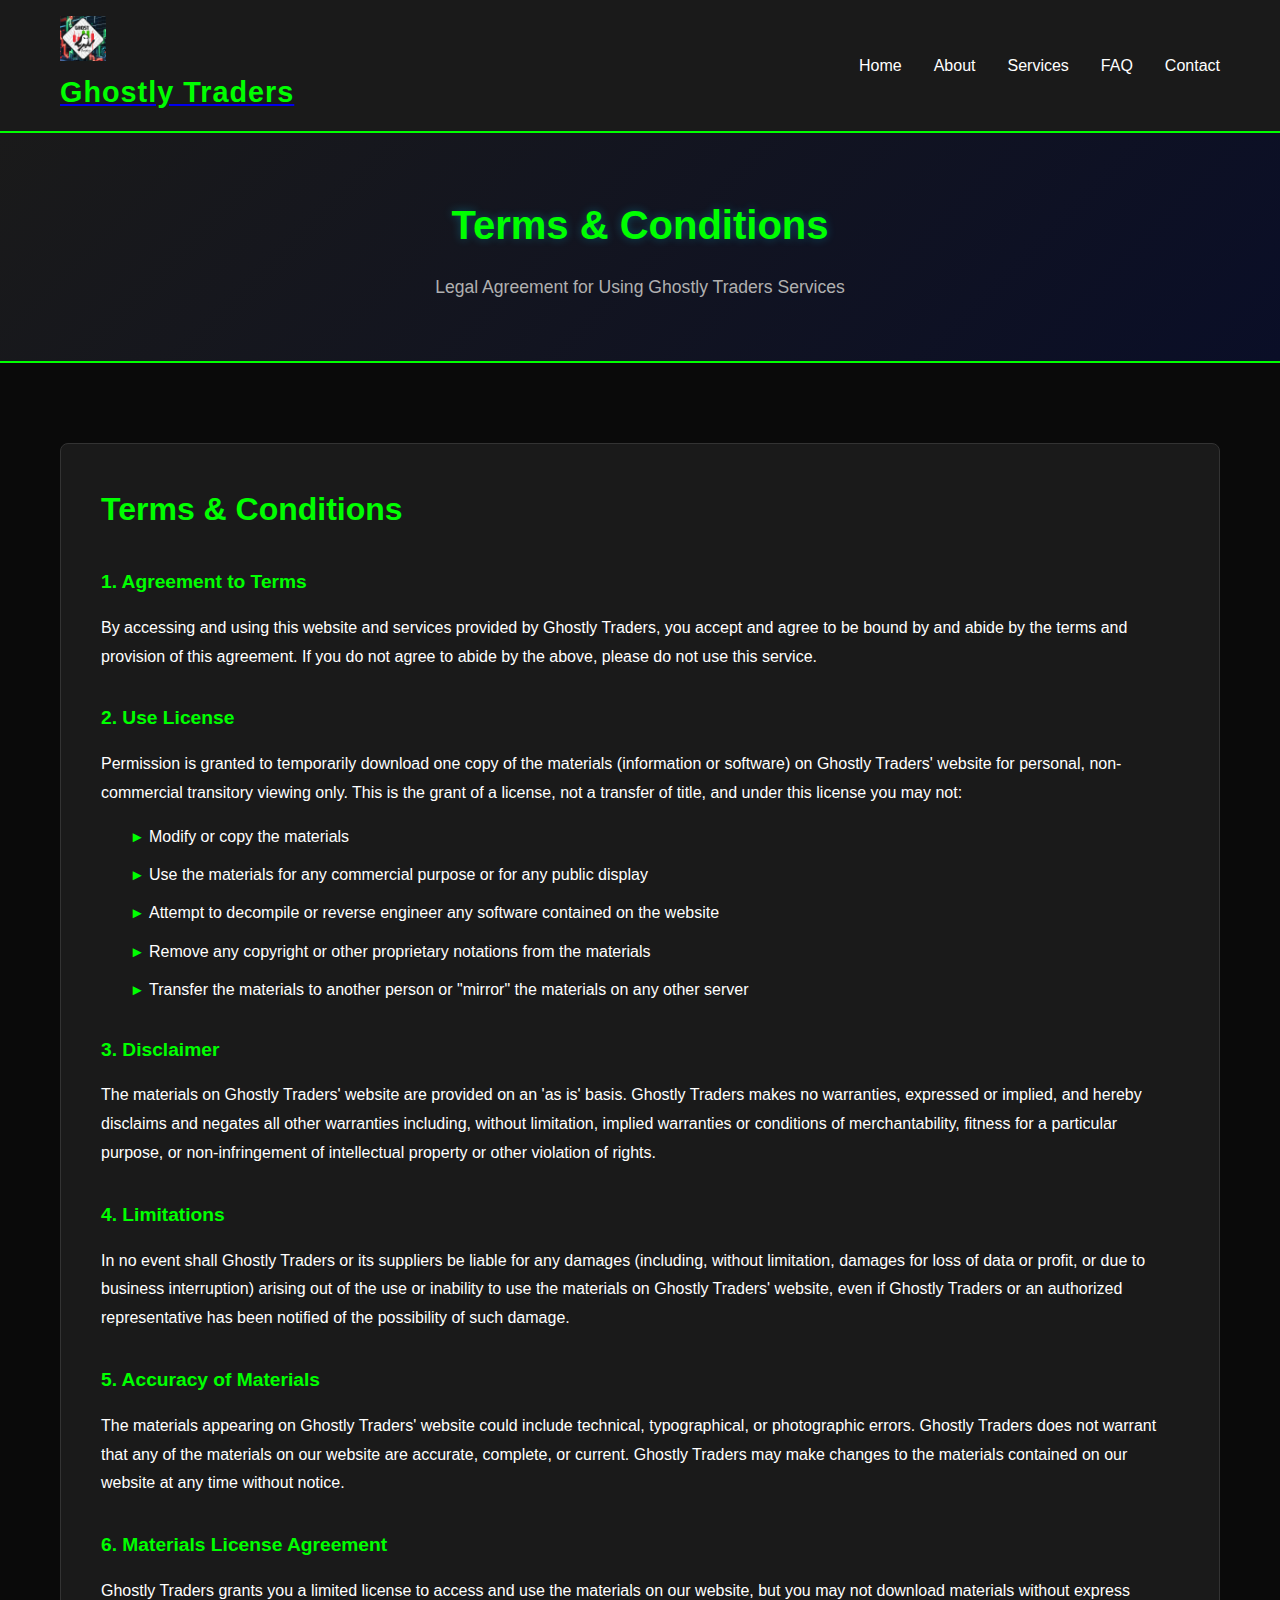
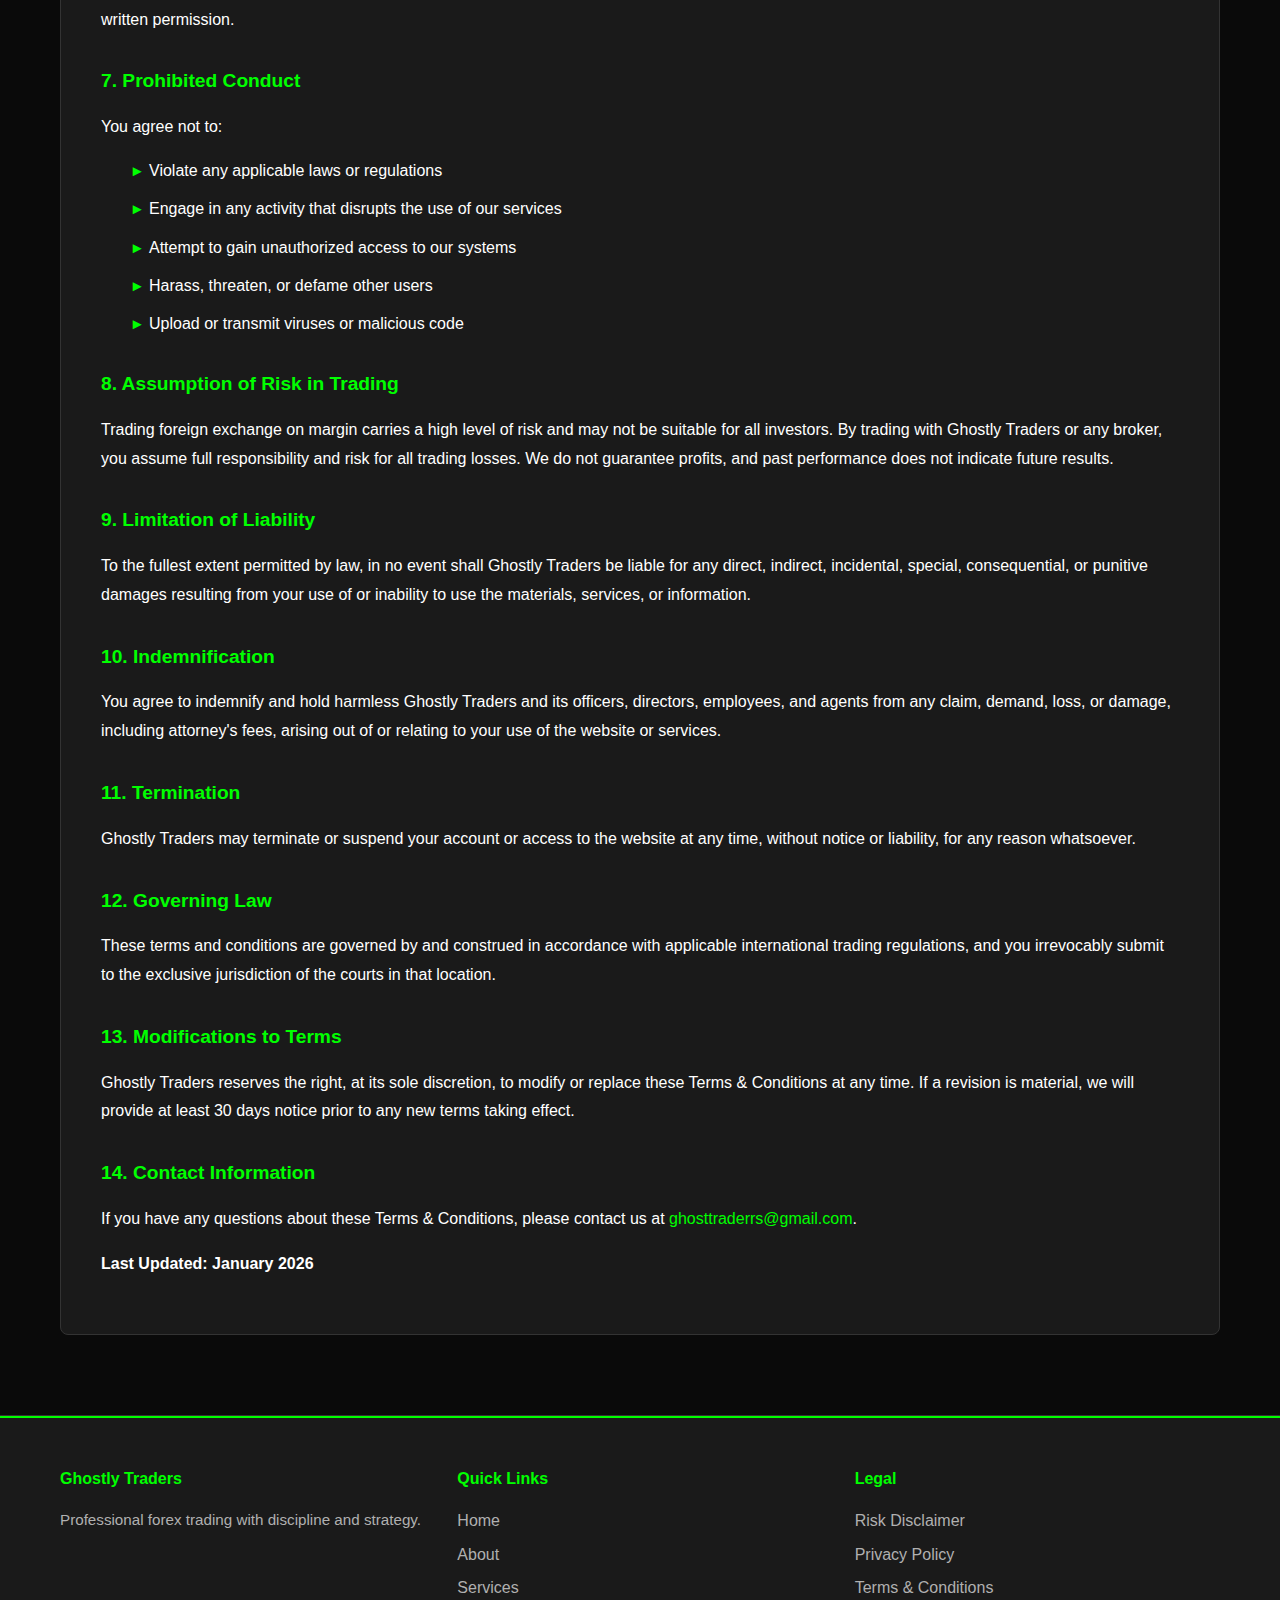
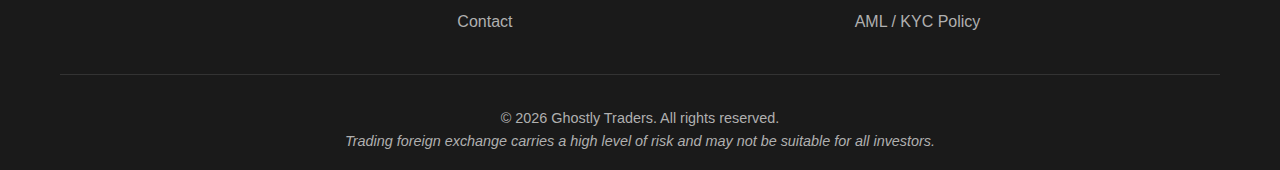
<file: pages/terms.html>
<!DOCTYPE html>
<html lang="en">
<head>
    <meta charset="UTF-8">
    <meta name="viewport" content="width=device-width, initial-scale=1.0">
    <title>Terms & Conditions - Ghostly Traders</title>
    <link rel="stylesheet" href="../css/style.css">
    <link rel="stylesheet" href="../css/pages.css">
</head>
<body>
    <!-- Navigation -->
    <nav class="navbar">
        <div class="container">
            <div class="nav-brand">
                <a href="../index.html"><img src="../images/Logo.jpeg" alt="Ghostly Traders" style="max-height: 45px; width: auto; margin-right: 0.75rem;"></a>
                <a href="../index.html"><h1> Ghostly Traders</h1></a>
            </div>
            <ul class="nav-menu">
                <li><a href="../index.html">Home</a></li>
                <li><a href="about.html">About</a></li>
                <li><a href="services.html">Services</a></li>
                <li><a href="faq.html">FAQ</a></li>
                <li><a href="contact.html">Contact</a></li>
            </ul>
            <div class="hamburger">
                <span></span>
                <span></span>
                <span></span>
            </div>
        </div>
    </nav>

    <!-- Legal Hero -->
    <section class="page-hero">
        <div class="container">
            <h2>Terms & Conditions</h2>
            <p>Legal Agreement for Using Ghostly Traders Services</p>
        </div>
    </section>

    <!-- Legal Content -->
    <section class="page-content legal-content">
        <div class="container">
            <div class="legal-section">
                <h3>Terms & Conditions</h3>

                <h4>1. Agreement to Terms</h4>
                <p>By accessing and using this website and services provided by Ghostly Traders, you accept and agree to be bound by and abide by the terms and provision of this agreement. If you do not agree to abide by the above, please do not use this service.</p>

                <h4>2. Use License</h4>
                <p>Permission is granted to temporarily download one copy of the materials (information or software) on Ghostly Traders' website for personal, non-commercial transitory viewing only. This is the grant of a license, not a transfer of title, and under this license you may not:</p>
                <ul class="content-list">
                    <li>Modify or copy the materials</li>
                    <li>Use the materials for any commercial purpose or for any public display</li>
                    <li>Attempt to decompile or reverse engineer any software contained on the website</li>
                    <li>Remove any copyright or other proprietary notations from the materials</li>
                    <li>Transfer the materials to another person or "mirror" the materials on any other server</li>
                </ul>

                <h4>3. Disclaimer</h4>
                <p>The materials on Ghostly Traders' website are provided on an 'as is' basis. Ghostly Traders makes no warranties, expressed or implied, and hereby disclaims and negates all other warranties including, without limitation, implied warranties or conditions of merchantability, fitness for a particular purpose, or non-infringement of intellectual property or other violation of rights.</p>

                <h4>4. Limitations</h4>
                <p>In no event shall Ghostly Traders or its suppliers be liable for any damages (including, without limitation, damages for loss of data or profit, or due to business interruption) arising out of the use or inability to use the materials on Ghostly Traders' website, even if Ghostly Traders or an authorized representative has been notified of the possibility of such damage.</p>

                <h4>5. Accuracy of Materials</h4>
                <p>The materials appearing on Ghostly Traders' website could include technical, typographical, or photographic errors. Ghostly Traders does not warrant that any of the materials on our website are accurate, complete, or current. Ghostly Traders may make changes to the materials contained on our website at any time without notice.</p>

                <h4>6. Materials License Agreement</h4>
                <p>Ghostly Traders grants you a limited license to access and use the materials on our website, but you may not download materials without express written permission.</p>

                <h4>7. Prohibited Conduct</h4>
                <p>You agree not to:</p>
                <ul class="content-list">
                    <li>Violate any applicable laws or regulations</li>
                    <li>Engage in any activity that disrupts the use of our services</li>
                    <li>Attempt to gain unauthorized access to our systems</li>
                    <li>Harass, threaten, or defame other users</li>
                    <li>Upload or transmit viruses or malicious code</li>
                </ul>

                <h4>8. Assumption of Risk in Trading</h4>
                <p>Trading foreign exchange on margin carries a high level of risk and may not be suitable for all investors. By trading with Ghostly Traders or any broker, you assume full responsibility and risk for all trading losses. We do not guarantee profits, and past performance does not indicate future results.</p>

                <h4>9. Limitation of Liability</h4>
                <p>To the fullest extent permitted by law, in no event shall Ghostly Traders be liable for any direct, indirect, incidental, special, consequential, or punitive damages resulting from your use of or inability to use the materials, services, or information.</p>

                <h4>10. Indemnification</h4>
                <p>You agree to indemnify and hold harmless Ghostly Traders and its officers, directors, employees, and agents from any claim, demand, loss, or damage, including attorney's fees, arising out of or relating to your use of the website or services.</p>

                <h4>11. Termination</h4>
                <p>Ghostly Traders may terminate or suspend your account or access to the website at any time, without notice or liability, for any reason whatsoever.</p>

                <h4>12. Governing Law</h4>
                <p>These terms and conditions are governed by and construed in accordance with applicable international trading regulations, and you irrevocably submit to the exclusive jurisdiction of the courts in that location.</p>

                <h4>13. Modifications to Terms</h4>
                <p>Ghostly Traders reserves the right, at its sole discretion, to modify or replace these Terms & Conditions at any time. If a revision is material, we will provide at least 30 days notice prior to any new terms taking effect.</p>

                <h4>14. Contact Information</h4>
                <p>If you have any questions about these Terms & Conditions, please contact us at <a href="mailto:ghosttraderrs@gmail.com">ghosttraderrs@gmail.com</a>.</p>

                <p><strong>Last Updated: January 2026</strong></p>
            </div>
        </div>
    </section>

    <!-- Footer -->
    <footer class="footer">
        <div class="container">
            <div class="footer-content">
                <div class="footer-section">
                    <h4>Ghostly Traders</h4>
                    <p>Professional forex trading with discipline and strategy.</p>
                </div>
                <div class="footer-section">
                    <h4>Quick Links</h4>
                    <ul>
                        <li><a href="../index.html">Home</a></li>
                        <li><a href="about.html">About</a></li>
                        <li><a href="services.html">Services</a></li>
                        <li><a href="contact.html">Contact</a></li>
                    </ul>
                </div>
                <div class="footer-section">
                    <h4>Legal</h4>
                    <ul>
                        <li><a href="disclaimer.html">Risk Disclaimer</a></li>
                        <li><a href="privacy.html">Privacy Policy</a></li>
                        <li><a href="terms.html">Terms & Conditions</a></li>
                        <li><a href="aml.html">AML / KYC Policy</a></li>
                    </ul>
                </div>
            </div>
            <div class="footer-bottom">
                <p>&copy; 2026 Ghostly Traders. All rights reserved.</p>
                <p><em>Trading foreign exchange carries a high level of risk and may not be suitable for all investors.</em></p>
            </div>
        </div>
    </footer>

    <script src="../js/main.js"></script>
</body>
</html>
</file>
<file: css/style.css>
* {
    margin: 0;
    padding: 0;
    box-sizing: border-box;
}

:root {
    --primary-color: #0a0a0a;
    --secondary-color: #1a1a1a;
    --accent-color: #00ff00;
    --text-light: #ffffff;
    --text-muted: #b0b0b0;
    --success: #00ff00;
    --warning: #ff3333;
    --border-color: #333;
    --bullish: #00ff00;
    --bearish: #ff3333;
}

html {
    scroll-behavior: smooth;
}

body {
    font-family: 'Segoe UI', Tahoma, Geneva, Verdana, sans-serif;
    background-color: var(--primary-color);
    color: var(--text-light);
    line-height: 1.6;
}

.container {
    max-width: 1200px;
    margin: 0 auto;
    padding: 0 20px;
}

/* Navigation */
.navbar {
    background-color: var(--secondary-color);
    padding: 1rem 0;
    position: sticky;
    top: 0;
    z-index: 100;
    border-bottom: 2px solid var(--accent-color);
}

.navbar .container {
    display: flex;
    justify-content: space-between;
    align-items: center;
}

.nav-brand h1 {
    font-size: 1.8rem;
    color: var(--accent-color);
    letter-spacing: 1px;
}

.nav-menu {
    display: flex;
    list-style: none;
    gap: 2rem;
}

.nav-menu a {
    color: var(--text-light);
    text-decoration: none;
    transition: color 0.3s ease;
    font-weight: 500;
}

.nav-menu a:hover {
    color: var(--accent-color);
}

.hamburger {
    display: none;
    flex-direction: column;
    cursor: pointer;
}

.hamburger span {
    width: 25px;
    height: 3px;
    background-color: var(--accent-color);
    margin: 5px 0;
    transition: 0.3s;
}

/* Hero Section */
.hero {
    background: linear-gradient(135deg, var(--secondary-color) 0%, #0a0e27 100%);
    padding: 100px 0;
    text-align: center;
}

.hero-content {
    max-width: 800px;
    margin: 0 auto;
}

.hero-headline {
    font-size: 3rem;
    margin-bottom: 1rem;
    color: var(--accent-color);
    line-height: 1.2;
    text-shadow: 0 0 10px rgba(0, 212, 255, 0.3);
}

.hero-subtext {
    font-size: 1.2rem;
    color: var(--text-muted);
    margin-bottom: 2rem;
}

.hero-buttons {
    display: flex;
    gap: 1rem;
    justify-content: center;
    flex-wrap: wrap;
}

/* Buttons */
.btn {
    display: inline-block;
    padding: 12px 30px;
    border-radius: 5px;
    text-decoration: none;
    font-weight: 600;
    transition: all 0.3s ease;
    cursor: pointer;
    border: none;
    font-size: 1rem;
}

.btn-primary {
    background-color: var(--accent-color);
    color: var(--primary-color);
}

.btn-primary:hover {
    background-color: #00a8cc;
    transform: translateY(-2px);
    box-shadow: 0 5px 15px rgba(0, 212, 255, 0.4);
}

.btn-secondary {
    background-color: transparent;
    color: var(--accent-color);
    border: 2px solid var(--accent-color);
}

.btn-secondary:hover {
    background-color: var(--accent-color);
    color: var(--primary-color);
    transform: translateY(-2px);
}

/* Sections */
section {
    padding: 80px 0;
    border-bottom: 1px solid var(--border-color);
}

section h3 {
    font-size: 2.5rem;
    margin-bottom: 2rem;
    color: var(--accent-color);
    text-align: center;
}

.section-text {
    font-size: 1.1rem;
    color: var(--text-muted);
    text-align: center;
    max-width: 800px;
    margin: 0 auto 2rem;
    line-height: 1.8;
}

/* Who We Are */
.who-we-are {
    background-color: var(--secondary-color);
}

/* What We Do */
.what-we-do {
    background-color: var(--primary-color);
}

.services-grid {
    display: grid;
    grid-template-columns: repeat(auto-fit, minmax(250px, 1fr));
    gap: 2rem;
}

.service-card {
    background-color: var(--secondary-color);
    padding: 2rem;
    border-radius: 10px;
    border: 1px solid var(--border-color);
    transition: all 0.3s ease;
    text-align: center;
}

.service-card:hover {
    border-color: var(--accent-color);
    box-shadow: 0 0 20px rgba(0, 212, 255, 0.2);
    transform: translateY(-5px);
}

.service-icon {
    font-size: 2.5rem;
    margin-bottom: 1rem;
}

.service-card h4 {
    color: var(--accent-color);
    margin-bottom: 1rem;
    font-size: 1.3rem;
}

.service-card p {
    color: var(--text-muted);
    line-height: 1.6;
}

/* Why Us Section */
.why-us {
    background-color: var(--secondary-color);
}

.principles {
    display: grid;
    grid-template-columns: repeat(auto-fit, minmax(200px, 1fr));
    gap: 2rem;
    max-width: 900px;
    margin: 0 auto;
}

.principle {
    display: flex;
    align-items: center;
    gap: 1rem;
    background-color: var(--primary-color);
    padding: 1.5rem;
    border-radius: 8px;
    border-left: 4px solid var(--success);
}

.checkmark {
    font-size: 1.8rem;
    color: var(--success);
    font-weight: bold;
}

.principle p {
    font-size: 1.1rem;
    color: var(--text-light);
}

/* Performance Section */
.performance {
    background-color: var(--primary-color);
}

.performance-features {
    display: grid;
    grid-template-columns: repeat(auto-fit, minmax(200px, 1fr));
    gap: 2rem;
    max-width: 800px;
    margin: 2rem auto 0;
}

.feature {
    text-align: center;
    padding: 1.5rem;
    background-color: var(--secondary-color);
    border-radius: 8px;
    border: 1px solid var(--border-color);
}

.feature-icon {
    font-size: 2.5rem;
    display: block;
    margin-bottom: 1rem;
}

.feature p {
    color: var(--text-light);
    font-weight: 500;
}

/* Trading Dashboard Boxes & Lines */
.trading-box {
    background-color: var(--secondary-color);
    border: 2px solid var(--border-color);
    border-radius: 8px;
    padding: 2rem;
    margin: 1rem 0;
    transition: all 0.3s ease;
    position: relative;
    overflow: hidden;
}

.trading-box::before {
    content: '';
    position: absolute;
    top: 0;
    left: 0;
    right: 0;
    height: 3px;
    background: linear-gradient(90deg, var(--bullish), var(--bearish));
}

.trading-box:hover {
    border-color: var(--accent-color);
    box-shadow: 0 0 15px rgba(0, 255, 0, 0.2);
}

/* Candlestick Box - Bullish */
.candlestick-box.bullish {
    border-left: 5px solid var(--bullish);
    background: linear-gradient(135deg, rgba(0, 255, 0, 0.05), transparent);
}

.candlestick-box.bullish::after {
    content: '';
    position: absolute;
    right: -2px;
    top: 20%;
    bottom: 20%;
    width: 3px;
    background-color: var(--bullish);
    opacity: 0.3;
}

/* Candlestick Box - Bearish */
.candlestick-box.bearish {
    border-left: 5px solid var(--bearish);
    background: linear-gradient(135deg, rgba(255, 51, 51, 0.05), transparent);
}

.candlestick-box.bearish::after {
    content: '';
    position: absolute;
    right: -2px;
    top: 20%;
    bottom: 20%;
    width: 3px;
    background-color: var(--bearish);
    opacity: 0.3;
}

/* Chart Lines */
.chart-line {
    height: 2px;
    margin: 2rem 0;
    background: linear-gradient(90deg, 
        transparent, 
        var(--bullish) 20%, 
        var(--bullish) 30%, 
        var(--bearish) 50%, 
        var(--bearish) 70%, 
        var(--bullish) 80%,
        transparent);
    position: relative;
}

.chart-line.up {
    background: linear-gradient(90deg, transparent, var(--bullish) 50%, transparent);
}

.chart-line.down {
    background: linear-gradient(90deg, transparent, var(--bearish) 50%, transparent);
}

/* Dashboard Grid */
.dashboard-grid {
    display: grid;
    grid-template-columns: repeat(auto-fit, minmax(250px, 1fr));
    gap: 1.5rem;
    margin: 2rem 0;
}

.dashboard-item {
    background-color: var(--secondary-color);
    border: 1px solid var(--border-color);
    border-radius: 6px;
    padding: 1.5rem;
    transition: all 0.3s ease;
}

.dashboard-item:hover {
    border-color: var(--accent-color);
    box-shadow: 0 0 10px rgba(0, 255, 0, 0.15);
}

.dashboard-label {
    color: var(--text-muted);
    font-size: 0.9rem;
    text-transform: uppercase;
    letter-spacing: 1px;
    margin-bottom: 0.5rem;
}

.dashboard-value {
    font-size: 1.8rem;
    font-weight: bold;
    color: var(--accent-color);
}

.dashboard-value.positive {
    color: var(--bullish);
}

.dashboard-value.negative {
    color: var(--bearish);
}

/* Education Section */
.education {
    background-color: var(--secondary-color);
}

.section-subtitle {
    font-size: 1.5rem;
    color: var(--accent-color);
    text-align: center;
    margin-bottom: 2rem;
}

.education-list {
    list-style: none;
    max-width: 600px;
    margin: 0 auto 2rem;
    background-color: var(--primary-color);
    padding: 2rem;
    border-radius: 8px;
    border-left: 4px solid var(--accent-color);
}

.education-list li {
    padding: 0.8rem 0;
    color: var(--text-light);
    font-size: 1.1rem;
    display: flex;
    align-items: center;
}

.education-list li:before {
    content: "▸";
    color: var(--accent-color);
    font-weight: bold;
    margin-right: 1rem;
}

.section-emphasis {
    text-align: center;
    font-style: italic;
    color: var(--accent-color);
    font-weight: 600;
}

/* Testimonials Section */
.testimonials {
    background-color: var(--primary-color);
}

.testimonials-grid {
    display: grid;
    grid-template-columns: repeat(auto-fit, minmax(300px, 1fr));
    gap: 2rem;
    max-width: 900px;
    margin: 2rem auto;
}

.testimonial {
    background-color: var(--secondary-color);
    padding: 2rem;
    border-radius: 8px;
    border: 1px solid var(--accent-color);
    box-shadow: 0 0 10px rgba(0, 212, 255, 0.1);
}

.testimonial blockquote {
    color: var(--text-light);
    font-size: 1.1rem;
    margin-bottom: 1rem;
    font-style: italic;
}

.testimonial-author {
    color: var(--accent-color);
    font-weight: 600;
}

.disclaimer {
    text-align: center;
    color: var(--text-muted);
    font-size: 0.9rem;
    margin-top: 2rem;
}

/* CTA Section */
.cta {
    background: linear-gradient(135deg, var(--accent-color) 0%, #00a8cc 100%);
    color: var(--primary-color);
    text-align: center;
    padding: 80px 0;
}

.cta h3 {
    color: var(--primary-color);
    font-size: 2.5rem;
}

.cta p {
    color: var(--primary-color);
    font-size: 1.2rem;
    margin-bottom: 2rem;
}

.cta-buttons {
    display: flex;
    gap: 1rem;
    justify-content: center;
    flex-wrap: wrap;
}

.cta .btn-primary {
    background-color: var(--primary-color);
    color: var(--accent-color);
}

.cta .btn-primary:hover {
    background-color: var(--secondary-color);
}

.cta .btn-secondary {
    color: var(--primary-color);
    border-color: var(--primary-color);
}

.cta .btn-secondary:hover {
    background-color: var(--primary-color);
    color: var(--accent-color);
}

/* Footer */
.footer {
    background-color: var(--secondary-color);
    padding: 3rem 0 1rem;
    border-top: 2px solid var(--accent-color);
}

.footer-content {
    display: grid;
    grid-template-columns: repeat(auto-fit, minmax(250px, 1fr));
    gap: 2rem;
    margin-bottom: 2rem;
}

.footer-section h4 {
    color: var(--accent-color);
    margin-bottom: 1rem;
}

.footer-section ul {
    list-style: none;
}

.footer-section ul li {
    margin-bottom: 0.5rem;
}

.footer-section a {
    color: var(--text-muted);
    text-decoration: none;
    transition: color 0.3s ease;
}

.footer-section a:hover {
    color: var(--accent-color);
}

.footer-section p {
    color: var(--text-muted);
    font-size: 0.95rem;
}

.footer-bottom {
    text-align: center;
    padding-top: 2rem;
    border-top: 1px solid var(--border-color);
    color: var(--text-muted);
    font-size: 0.9rem;
}

/* Responsive Design */
@media (max-width: 768px) {
    .nav-menu {
        display: none;
        position: absolute;
        top: 70px;
        left: 0;
        right: 0;
        flex-direction: column;
        background-color: var(--secondary-color);
        gap: 0;
        width: 100%;
    }

    .nav-menu.active {
        display: flex;
    }

    .nav-menu li {
        padding: 1rem;
        border-bottom: 1px solid var(--border-color);
    }

    .hamburger {
        display: flex;
    }

    .hero-headline {
        font-size: 2rem;
    }

    .hero-buttons {
        flex-direction: column;
        align-items: center;
    }

    .btn {
        width: 100%;
        max-width: 300px;
    }

    section h3 {
        font-size: 2rem;
    }

    .services-grid {
        grid-template-columns: 1fr;
    }

    .principles {
        grid-template-columns: 1fr;
    }

    .testimonials-grid {
        grid-template-columns: 1fr;
    }

    .cta-buttons {
        flex-direction: column;
        align-items: center;
    }

    .cta .btn {
        width: 100%;
        max-width: 300px;
    }
}

@media (max-width: 480px) {
    .nav-brand h1 {
        font-size: 1.4rem;
    }

    .hero-headline {
        font-size: 1.5rem;
    }

    section h3 {
        font-size: 1.5rem;
    }

    .hero {
        padding: 50px 0;
    }

    section {
        padding: 50px 0;
    }
}
</file>
<file: css/pages.css>
/* Page-specific Styles */

/* Page Hero Section */
.page-hero {
    background: linear-gradient(135deg, var(--secondary-color) 0%, #0a0e27 100%);
    padding: 60px 0;
    text-align: center;
    border-bottom: 2px solid var(--accent-color);
}

.page-hero h2 {
    font-size: 2.5rem;
    color: var(--accent-color);
    margin-bottom: 1rem;
    text-shadow: 0 0 10px rgba(0, 212, 255, 0.3);
}

.page-hero p {
    font-size: 1.1rem;
    color: var(--text-muted);
}

/* Page Content */
.page-content {
    padding: 80px 0;
    background-color: var(--primary-color);
}

.content-section {
    margin-bottom: 4rem;
}

.content-section h3 {
    font-size: 2rem;
    color: var(--accent-color);
    margin-bottom: 1.5rem;
}

.content-section h4 {
    font-size: 1.3rem;
    color: var(--accent-color);
    margin: 2rem 0 1rem;
}

.content-section p {
    color: var(--text-light);
    line-height: 1.8;
    margin-bottom: 1rem;
    font-size: 1.05rem;
}

.content-list {
    list-style: none;
    padding: 0 0 0 2rem;
    margin-bottom: 1.5rem;
}

.content-list li {
    color: var(--text-light);
    margin-bottom: 0.8rem;
    line-height: 1.6;
    position: relative;
    padding-left: 1rem;
}

.content-list li:before {
    content: "▸";
    color: var(--accent-color);
    font-weight: bold;
    position: absolute;
    left: 0;
}

/* Values Grid */
.values-grid {
    display: grid;
    grid-template-columns: repeat(auto-fit, minmax(250px, 1fr));
    gap: 2rem;
    margin: 2rem 0;
}

.value-card {
    background-color: var(--secondary-color);
    padding: 2rem;
    border-radius: 8px;
    border: 1px solid var(--border-color);
    border-left: 4px solid var(--accent-color);
    transition: all 0.3s ease;
}

.value-card:hover {
    border-color: var(--accent-color);
    box-shadow: 0 0 15px rgba(0, 212, 255, 0.2);
    transform: translateY(-3px);
}

.value-card h4 {
    color: var(--accent-color);
    margin-bottom: 0.8rem;
}

.value-card p {
    color: var(--text-muted);
    margin: 0;
}

/* Service Detailed */
.service-detailed {
    background-color: var(--secondary-color);
    padding: 2.5rem;
    border-radius: 8px;
    border-left: 4px solid var(--accent-color);
    margin-bottom: 2rem;
}

.service-detailed h3 {
    margin-top: 0;
    margin-bottom: 1.5rem;
}

/* Risk Management Box */
.risk-management-box {
    display: grid;
    grid-template-columns: repeat(auto-fit, minmax(280px, 1fr));
    gap: 1.5rem;
    margin: 2rem 0;
}

.rm-item {
    background-color: var(--secondary-color);
    padding: 1.5rem;
    border-radius: 8px;
    border: 1px solid var(--border-color);
    border-top: 3px solid var(--accent-color);
}

.rm-item h4 {
    color: var(--accent-color);
    margin: 0 0 0.8rem;
    font-size: 1.1rem;
}

.rm-item p {
    color: var(--text-muted);
    margin: 0;
    font-size: 0.95rem;
}

.emphasis {
    color: var(--accent-color);
    font-weight: 600;
    font-style: italic;
    margin: 1.5rem 0;
    padding: 1rem;
    background-color: rgba(0, 212, 255, 0.1);
    border-left: 4px solid var(--accent-color);
}

/* Contact Page Styles */
.contact-wrapper {
    display: grid;
    grid-template-columns: 1fr 1fr;
    gap: 3rem;
    align-items: start;
}

.contact-info {
    background-color: var(--secondary-color);
    padding: 2rem;
    border-radius: 8px;
    border: 1px solid var(--border-color);
}

.contact-item {
    display: flex;
    gap: 1.5rem;
    margin-bottom: 2rem;
    padding-bottom: 2rem;
    border-bottom: 1px solid var(--border-color);
}

.contact-item:last-child {
    margin-bottom: 0;
    padding-bottom: 0;
    border-bottom: none;
}

.contact-icon {
    font-size: 2rem;
    min-width: 50px;
}

.contact-item h4 {
    color: var(--accent-color);
    margin: 0 0 0.5rem;
}

.contact-item p {
    color: var(--text-light);
    margin: 0.2rem 0;
}

.contact-item a {
    color: var(--accent-color);
    text-decoration: none;
    transition: color 0.3s ease;
}

.contact-item a:hover {
    text-decoration: underline;
}

.contact-subtitle {
    color: var(--text-muted);
    font-size: 0.9rem;
    margin-top: 0.3rem !important;
}

/* Contact Form */
.contact-form-wrapper {
    background-color: var(--secondary-color);
    padding: 2rem;
    border-radius: 8px;
    border: 1px solid var(--border-color);
}

.contact-form-wrapper h3 {
    margin-top: 0;
}

.contact-form {
    display: flex;
    flex-direction: column;
    gap: 1.5rem;
}

.form-group {
    display: flex;
    flex-direction: column;
}

.form-group label {
    color: var(--text-light);
    margin-bottom: 0.5rem;
    font-weight: 500;
}

.form-group input,
.form-group textarea,
.form-group select {
    background-color: var(--primary-color);
    border: 1px solid var(--border-color);
    color: var(--text-light);
    padding: 0.8rem;
    border-radius: 5px;
    font-family: inherit;
    transition: border-color 0.3s ease;
}

.form-group input:focus,
.form-group textarea:focus,
.form-group select:focus {
    outline: none;
    border-color: var(--accent-color);
    box-shadow: 0 0 8px rgba(0, 212, 255, 0.2);
}

.form-group textarea {
    resize: vertical;
    min-height: 120px;
}

.form-group.checkbox {
    flex-direction: row;
    align-items: center;
    gap: 0.5rem;
}

.form-group.checkbox input[type="checkbox"] {
    width: 18px;
    height: 18px;
    cursor: pointer;
    margin: 0;
}

.form-group.checkbox label {
    margin: 0;
    font-weight: normal;
    color: var(--text-muted);
    font-size: 0.95rem;
}

.form-group.checkbox a {
    color: var(--accent-color);
    text-decoration: none;
    transition: color 0.3s ease;
}

.form-group.checkbox a:hover {
    text-decoration: underline;
}

.form-disclaimer {
    color: var(--text-muted);
    font-size: 0.9rem;
    text-align: center;
    margin: 0;
}

.form-message {
    padding: 1rem;
    border-radius: 5px;
    text-align: center;
    font-weight: 500;
}

.form-message.success {
    background-color: rgba(12, 232, 112, 0.1);
    border: 1px solid var(--success);
    color: var(--success);
}

.form-message.error {
    background-color: rgba(255, 107, 53, 0.1);
    border: 1px solid var(--warning);
    color: var(--warning);
}

/* Legal Content Styles */
.legal-content {
    background-color: var(--primary-color);
}

.legal-section {
    background-color: var(--secondary-color);
    padding: 2.5rem;
    border-radius: 8px;
    border: 1px solid var(--border-color);
}

.legal-section h3 {
    color: var(--accent-color);
    font-size: 2rem;
    margin-bottom: 2rem;
    text-align: left;
}

.legal-section h4 {
    color: var(--accent-color);
    font-size: 1.2rem;
    margin: 2rem 0 1rem;
}

.legal-section p {
    color: var(--text-light);
    line-height: 1.8;
    margin-bottom: 1rem;
}

.legal-section ul {
    color: var(--text-light);
    margin-bottom: 1.5rem;
}

.legal-section a {
    color: var(--accent-color);
    text-decoration: none;
}

.legal-section a:hover {
    text-decoration: underline;
}

.disclaimer-box {
    background-color: rgba(255, 107, 53, 0.1);
    border: 2px solid var(--warning);
    border-radius: 8px;
    padding: 2rem;
    margin: 2rem 0;
    color: var(--text-light);
    line-height: 1.8;
}

/* FAQ Styles */
.faq-container {
    max-width: 900px;
    margin: 0 auto;
}

.faq-item {
    background-color: var(--secondary-color);
    border: 1px solid var(--border-color);
    border-radius: 8px;
    margin-bottom: 1rem;
    overflow: hidden;
}

.faq-question {
    display: flex;
    justify-content: space-between;
    align-items: center;
    padding: 1.5rem;
    cursor: pointer;
    transition: background-color 0.3s ease;
}

.faq-question:hover {
    background-color: rgba(0, 212, 255, 0.05);
}

.faq-question h4 {
    color: var(--accent-color);
    margin: 0;
    font-size: 1.1rem;
}

.faq-toggle {
    color: var(--accent-color);
    font-size: 2rem;
    font-weight: bold;
    transition: transform 0.3s ease;
}

.faq-item.active .faq-toggle {
    transform: rotate(45deg);
}

.faq-answer {
    padding: 0 1.5rem 1.5rem;
    color: var(--text-light);
    line-height: 1.8;
    display: none;
}

.faq-item.active .faq-answer {
    display: block;
}

.faq-answer p {
    margin: 0 0 1rem;
}

/* Responsive Design */
@media (max-width: 768px) {
    .contact-wrapper {
        grid-template-columns: 1fr;
    }

    .page-hero h2 {
        font-size: 2rem;
    }

    .values-grid {
        grid-template-columns: 1fr;
    }

    .risk-management-box {
        grid-template-columns: 1fr;
    }

    .service-detailed {
        padding: 1.5rem;
    }

    .content-section h3 {
        font-size: 1.5rem;
    }

    .legal-section {
        padding: 1.5rem;
    }
}

@media (max-width: 480px) {
    .page-content {
        padding: 40px 0;
    }

    .page-hero {
        padding: 40px 0;
    }

    .page-hero h2 {
        font-size: 1.5rem;
    }

    .content-section h3 {
        font-size: 1.3rem;
    }

    .content-section h4 {
        font-size: 1.1rem;
    }

    .service-detailed {
        padding: 1rem;
    }

    .rm-item {
        padding: 1rem;
    }

    .faq-question {
        padding: 1rem;
    }

    .faq-question h4 {
        font-size: 1rem;
    }

    .contact-item {
        gap: 1rem;
    }

    .contact-icon {
        font-size: 1.5rem;
    }
}
</file>
